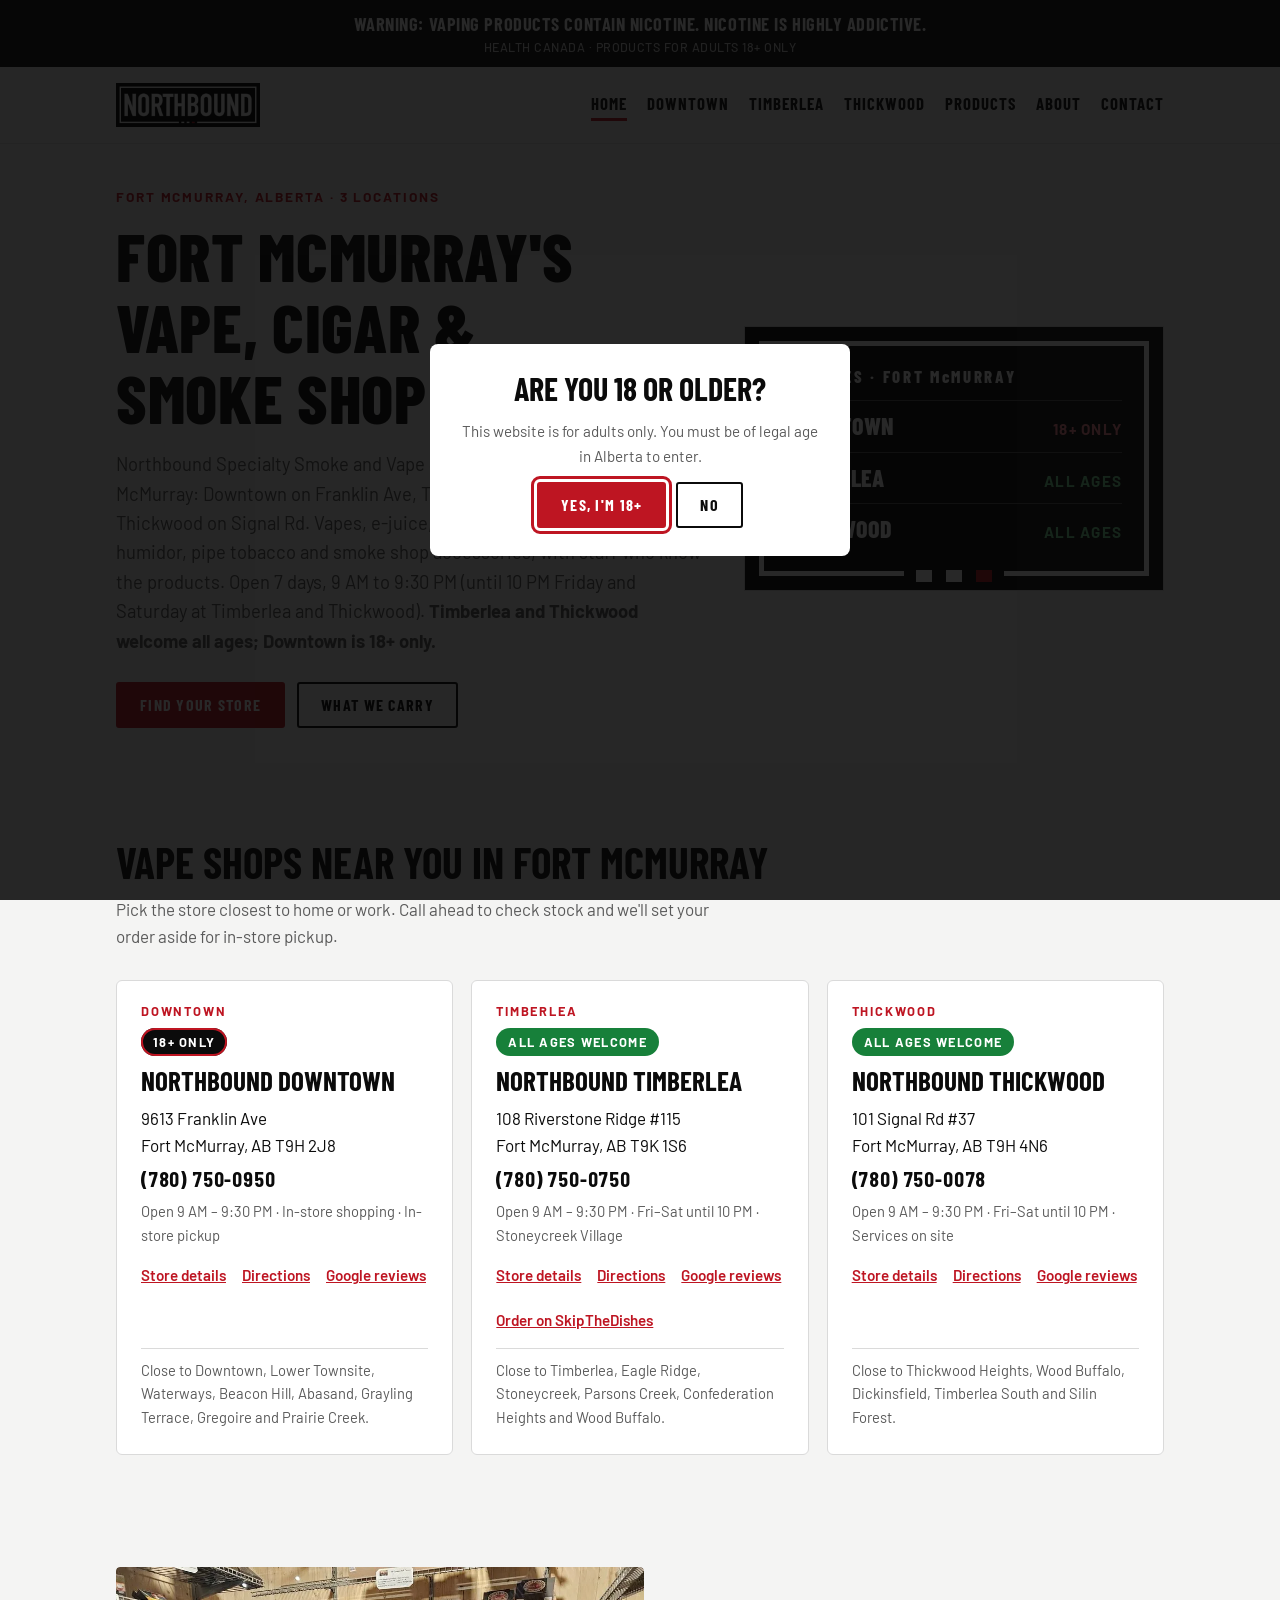
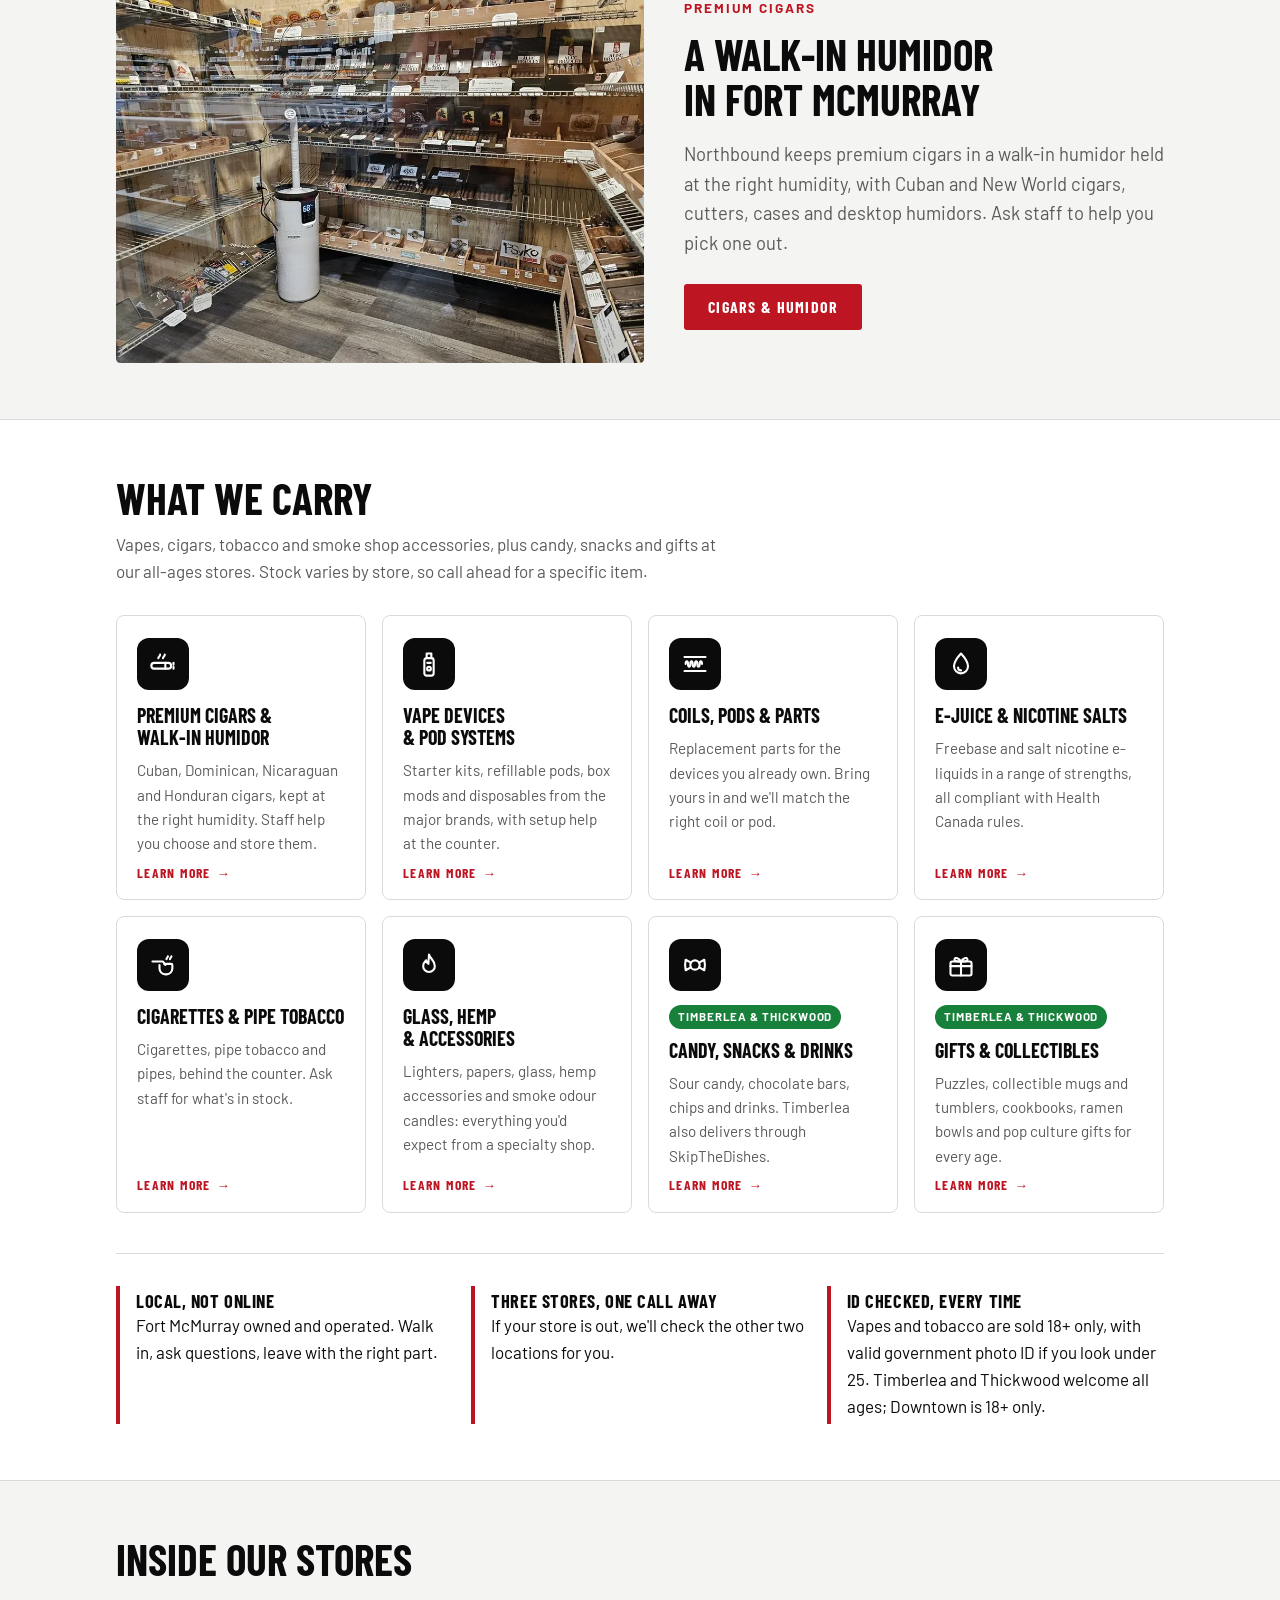
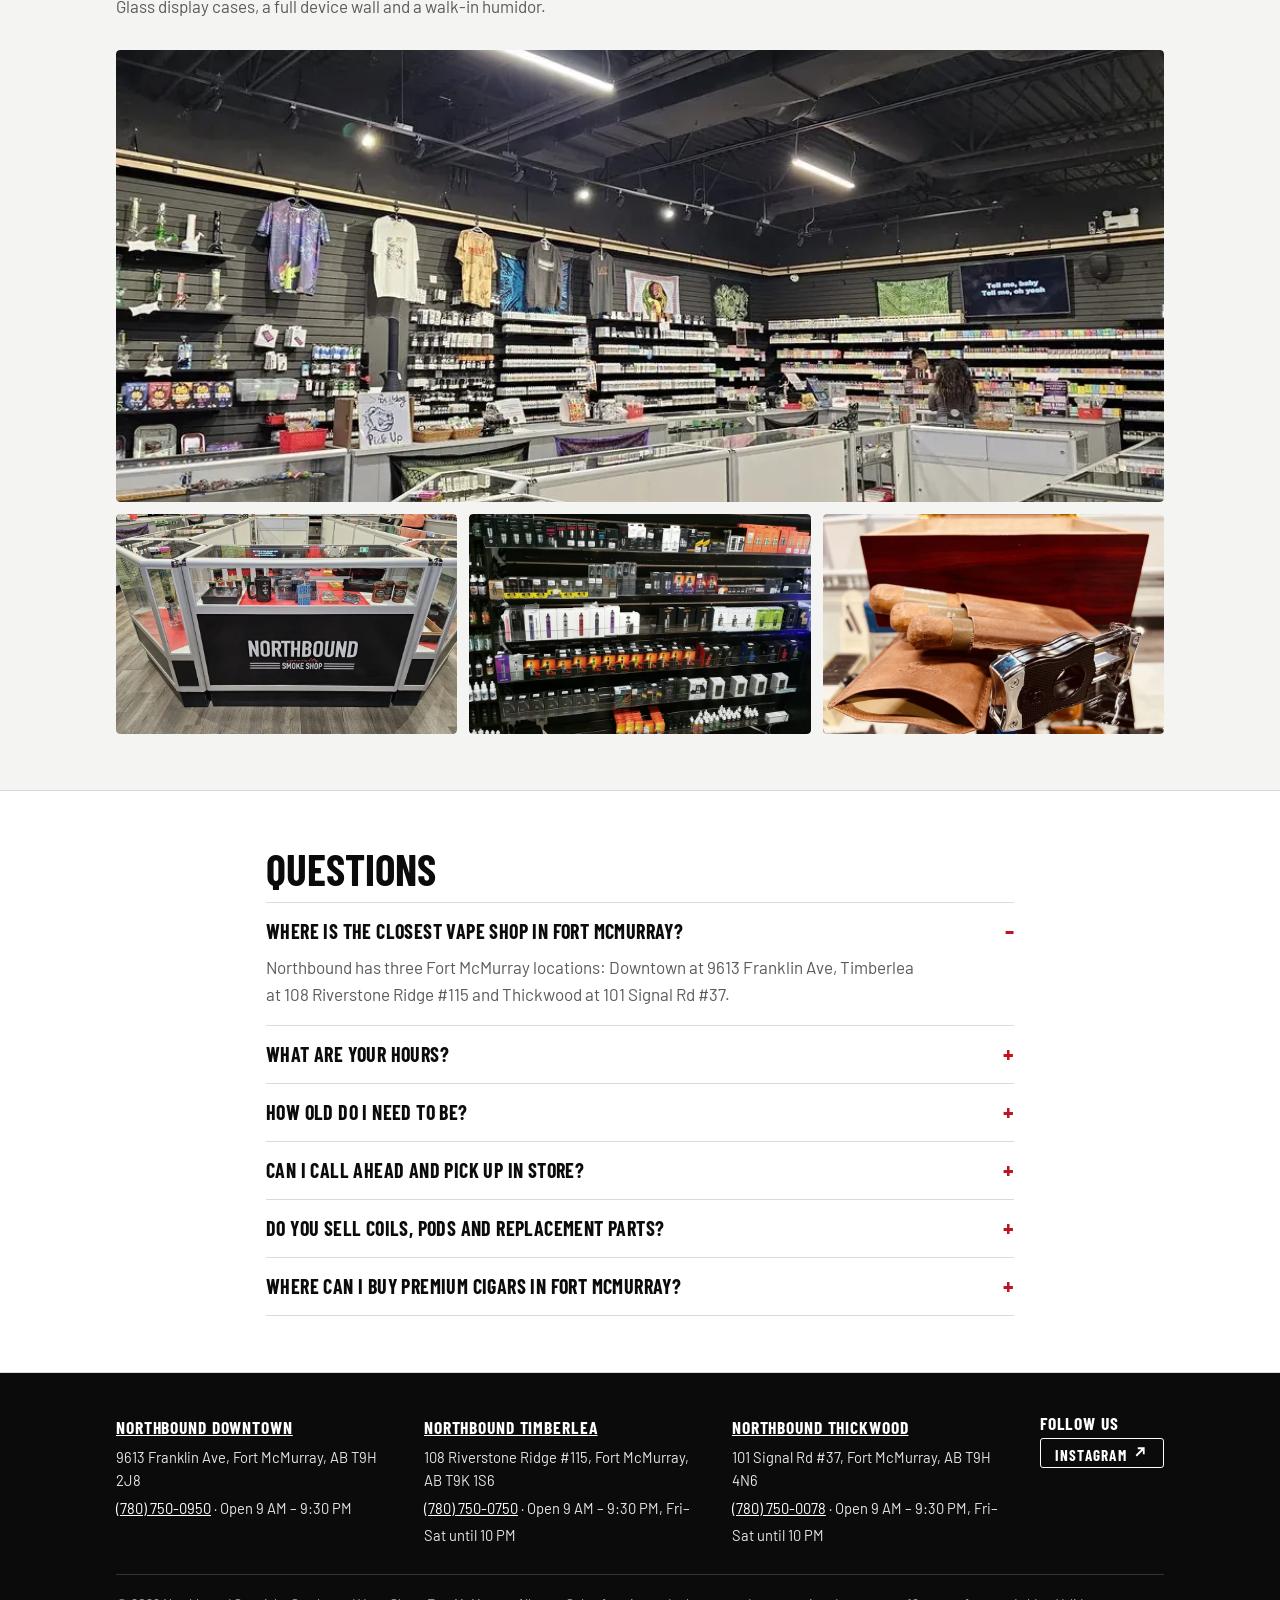
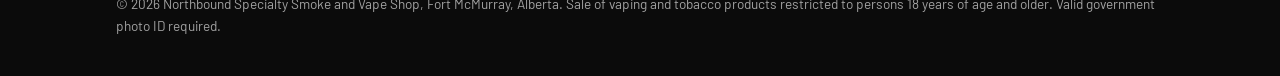
<file: index.html>
<!doctype html><html><head><meta charset=utf8><meta name=viewport content="width=device-width,initial-scale=1,viewport-fit=cover"><style>:root{color-scheme:light;box-sizing:border-box;padding-top:env(safe-area-inset-top,0px);padding-bottom:env(safe-area-inset-bottom,0px)}html{scroll-padding-top:env(safe-area-inset-top,0px)}body{margin:0;padding:0;font:14px -apple-system,BlinkMacSystemFont,sans-serif;background:#fff;color:#000}img{max-width:100%}[hidden]:not([hidden=until-found i]){display:none!important}</style></head><body>
<title>Northbound Fort McMurray</title>
<meta name="claude:viewport-fit-sides" content="cover">
<meta name="description" content="Northbound: Fort McMurray&#x27;s vape, cigar &amp; smoke shop. Vapes, e-juice, premium cigars (walk-in humidor) and accessories. Downtown, Timberlea &amp; Thickwood. Open 7 days, 9 AM–9:30 PM (Fri–Sat until 10 PM at Timberlea &amp; Thickwood). 18+.">
<link rel="canonical" href="https://northboundsmokeshop.com/">
<meta name="robots" content="index, follow, max-image-preview:large">
<meta name="geo.region" content="CA-AB">
<meta name="geo.placename" content="Fort McMurray">
<meta property="og:type" content="website">
<meta property="og:locale" content="en_CA">
<meta property="og:site_name" content="Northbound Specialty Smoke and Vape Shop">
<meta property="og:title" content="Vape &amp; Smoke Shop Fort McMurray | Northbound – 3 Locations">
<meta property="og:description" content="Northbound: Fort McMurray&#x27;s vape, cigar &amp; smoke shop. Vapes, e-juice, premium cigars (walk-in humidor) and accessories. Downtown, Timberlea &amp; Thickwood. Open 7 days, 9 AM–9:30 PM (Fri–Sat until 10 PM at Timberlea &amp; Thickwood). 18+.">
<meta property="og:url" content="https://northboundsmokeshop.com/">
<meta property="og:image" content="https://northboundsmokeshop.com/img/og-northbound.jpg">
<meta name="twitter:card" content="summary_large_image">
<link rel="icon" type="image/png" href="img/favicon.png">
<link rel="preconnect" href="https://fonts.googleapis.com">
<link rel="preconnect" href="https://fonts.gstatic.com" crossorigin>
<link rel="stylesheet" href="https://fonts.googleapis.com/css2?family=Barlow+Condensed:wght@600;700;800&family=Barlow:wght@400;500;600&display=swap">
<link rel="stylesheet" href="assets/style.css?v=4">
<script type="application/ld+json">
{
 "@context": "https://schema.org",
 "@graph": [
  {
   "@type": "Organization",
   "@id": "https://northboundsmokeshop.com/#org",
   "name": "Northbound Specialty Smoke and Vape Shop",
   "alternateName": [
    "Northbound Vape",
    "Northbound Smoke Shop",
    "Northbound Specialty Smoke Shop"
   ],
   "url": "https://northboundsmokeshop.com/",
   "logo": "https://northboundsmokeshop.com/img/logo.png",
   "sameAs": [
    "https://www.instagram.com/northboundfortmac/"
   ],
   "areaServed": {
    "@type": "City",
    "name": "Fort McMurray"
   }
  },
  {
   "@type": "Store",
   "@id": "https://northboundsmokeshop.com/vape-shop-downtown-fort-mcmurray/#store",
   "name": "Northbound Specialty Smoke and Vape Shop – Downtown",
   "parentOrganization": {
    "@id": "https://northboundsmokeshop.com/#org"
   },
   "url": "https://northboundsmokeshop.com/vape-shop-downtown-fort-mcmurray/",
   "telephone": "+17807500950",
   "address": {
    "@type": "PostalAddress",
    "streetAddress": "9613 Franklin Ave",
    "addressLocality": "Fort McMurray",
    "addressRegion": "AB",
    "addressCountry": "CA",
    "postalCode": "T9H 2J8"
   },
   "hasMap": "https://www.google.com/maps/search/?api=1&query=Northbound+Specialty+Smoke+and+Vape+Shop+9613+Franklin+Ave+Fort+McMurray+AB",
   "image": "https://northboundsmokeshop.com/img/logo.png",
   "areaServed": [
    {
     "@type": "Place",
     "name": "Downtown, Fort McMurray"
    },
    {
     "@type": "Place",
     "name": "Lower Townsite, Fort McMurray"
    },
    {
     "@type": "Place",
     "name": "Waterways, Fort McMurray"
    },
    {
     "@type": "Place",
     "name": "Beacon Hill, Fort McMurray"
    },
    {
     "@type": "Place",
     "name": "Abasand, Fort McMurray"
    },
    {
     "@type": "Place",
     "name": "Grayling Terrace, Fort McMurray"
    },
    {
     "@type": "Place",
     "name": "Gregoire, Fort McMurray"
    },
    {
     "@type": "Place",
     "name": "Prairie Creek, Fort McMurray"
    }
   ],
   "openingHoursSpecification": [
    {
     "@type": "OpeningHoursSpecification",
     "dayOfWeek": [
      "Monday",
      "Tuesday",
      "Wednesday",
      "Thursday",
      "Friday",
      "Saturday",
      "Sunday"
     ],
     "opens": "09:00",
     "closes": "21:30"
    }
   ],
   "priceRange": "$$"
  },
  {
   "@type": "Store",
   "@id": "https://northboundsmokeshop.com/vape-shop-timberlea-fort-mcmurray/#store",
   "name": "Northbound Specialty Smoke and Vape Shop – Timberlea",
   "parentOrganization": {
    "@id": "https://northboundsmokeshop.com/#org"
   },
   "url": "https://northboundsmokeshop.com/vape-shop-timberlea-fort-mcmurray/",
   "telephone": "+17807500750",
   "address": {
    "@type": "PostalAddress",
    "streetAddress": "108 Riverstone Ridge #115",
    "addressLocality": "Fort McMurray",
    "addressRegion": "AB",
    "addressCountry": "CA",
    "postalCode": "T9K 1S6"
   },
   "hasMap": "https://www.google.com/maps/search/?api=1&query=Northbound+Specialty+Smoke+and+Vape+Shop+108+Riverstone+Ridge+%23115+Fort+McMurray+AB",
   "image": "https://northboundsmokeshop.com/img/logo.png",
   "areaServed": [
    {
     "@type": "Place",
     "name": "Timberlea, Fort McMurray"
    },
    {
     "@type": "Place",
     "name": "Eagle Ridge, Fort McMurray"
    },
    {
     "@type": "Place",
     "name": "Stoneycreek, Fort McMurray"
    },
    {
     "@type": "Place",
     "name": "Parsons Creek, Fort McMurray"
    },
    {
     "@type": "Place",
     "name": "Confederation Heights, Fort McMurray"
    },
    {
     "@type": "Place",
     "name": "Wood Buffalo, Fort McMurray"
    }
   ],
   "openingHoursSpecification": [
    {
     "@type": "OpeningHoursSpecification",
     "dayOfWeek": [
      "Sunday",
      "Monday",
      "Tuesday",
      "Wednesday",
      "Thursday"
     ],
     "opens": "09:00",
     "closes": "21:30"
    },
    {
     "@type": "OpeningHoursSpecification",
     "dayOfWeek": [
      "Friday",
      "Saturday"
     ],
     "opens": "09:00",
     "closes": "22:00"
    }
   ],
   "priceRange": "$$"
  },
  {
   "@type": "Store",
   "@id": "https://northboundsmokeshop.com/vape-shop-thickwood-fort-mcmurray/#store",
   "name": "Northbound Specialty Smoke and Vape Shop – Thickwood",
   "parentOrganization": {
    "@id": "https://northboundsmokeshop.com/#org"
   },
   "url": "https://northboundsmokeshop.com/vape-shop-thickwood-fort-mcmurray/",
   "telephone": "+17807500078",
   "address": {
    "@type": "PostalAddress",
    "streetAddress": "101 Signal Rd #37",
    "addressLocality": "Fort McMurray",
    "addressRegion": "AB",
    "addressCountry": "CA",
    "postalCode": "T9H 4N6"
   },
   "hasMap": "https://www.google.com/maps/search/?api=1&query=Northbound+Specialty+Smoke+and+Vape+Shop+101+Signal+Rd+%2337+Fort+McMurray+AB",
   "image": "https://northboundsmokeshop.com/img/logo.png",
   "areaServed": [
    {
     "@type": "Place",
     "name": "Thickwood Heights, Fort McMurray"
    },
    {
     "@type": "Place",
     "name": "Wood Buffalo, Fort McMurray"
    },
    {
     "@type": "Place",
     "name": "Dickinsfield, Fort McMurray"
    },
    {
     "@type": "Place",
     "name": "Timberlea South, Fort McMurray"
    },
    {
     "@type": "Place",
     "name": "Silin Forest, Fort McMurray"
    }
   ],
   "openingHoursSpecification": [
    {
     "@type": "OpeningHoursSpecification",
     "dayOfWeek": [
      "Sunday",
      "Monday",
      "Tuesday",
      "Wednesday",
      "Thursday"
     ],
     "opens": "09:00",
     "closes": "21:30"
    },
    {
     "@type": "OpeningHoursSpecification",
     "dayOfWeek": [
      "Friday",
      "Saturday"
     ],
     "opens": "09:00",
     "closes": "22:00"
    }
   ],
   "priceRange": "$$"
  },
  {
   "@type": "FAQPage",
   "mainEntity": [
    {
     "@type": "Question",
     "name": "Where is the closest vape shop in Fort McMurray?",
     "acceptedAnswer": {
      "@type": "Answer",
      "text": "Northbound has three Fort McMurray locations: Downtown at 9613 Franklin Ave, Timberlea at 108 Riverstone Ridge #115 and Thickwood at 101 Signal Rd #37."
     }
    },
    {
     "@type": "Question",
     "name": "What are your hours?",
     "acceptedAnswer": {
      "@type": "Answer",
      "text": "All three Northbound locations are open 7 days a week, 9 AM to 9:30 PM. Timberlea and Thickwood stay open until 10 PM on Fridays and Saturdays."
     }
    },
    {
     "@type": "Question",
     "name": "How old do I need to be?",
     "acceptedAnswer": {
      "@type": "Answer",
      "text": "To buy vapes, e-liquids or tobacco, you must be 18 or older in Alberta. We check government-issued photo ID for anyone who looks under 25. Our Timberlea and Thickwood stores welcome all ages; Downtown is 18+ only."
     }
    },
    {
     "@type": "Question",
     "name": "Can I call ahead and pick up in store?",
     "acceptedAnswer": {
      "@type": "Answer",
      "text": "Yes. Call the location nearest you to check stock and we'll set your order aside."
     }
    },
    {
     "@type": "Question",
     "name": "Do you sell coils, pods and replacement parts?",
     "acceptedAnswer": {
      "@type": "Answer",
      "text": "Yes. Every location stocks coils, pods, tanks, batteries and chargers for the major device brands."
     }
    },
    {
     "@type": "Question",
     "name": "Where can I buy premium cigars in Fort McMurray?",
     "acceptedAnswer": {
      "@type": "Answer",
      "text": "Northbound has a walk-in humidor with premium Cuban and New World cigars, plus cutters, cases and desktop humidors. Call your nearest store to check what's in stock."
     }
    }
   ]
  }
 ]
}
</script>

<div class="warning" role="note"><div class="wrap">Warning: Vaping products contain nicotine. Nicotine is highly addictive.<small>Health Canada · Products for adults 18+ only</small></div></div>
<header class="top"><div class="wrap">
<a class="brand" href="index.html"><img src="img/logo.webp" width="144" height="44" alt="Northbound Specialty Smoke and Vape Shop"></a>
<nav aria-label="Main"><ul><li><a href="index.html" aria-current="page">Home</a></li><li><a href="vape-shop-downtown-fort-mcmurray/index.html">Downtown</a></li><li><a href="vape-shop-timberlea-fort-mcmurray/index.html">Timberlea</a></li><li><a href="vape-shop-thickwood-fort-mcmurray/index.html">Thickwood</a></li><li><a href="products/index.html">Products</a></li><li><a href="about/index.html">About</a></li><li><a href="contact/index.html">Contact</a></li></ul></nav>
</div></header>

<main>
<section class="hero" style="padding-block:0"><div class="wrap">
<div>
<p class="eyebrow">Fort McMurray, Alberta · 3 locations</p>
<h1>Fort McMurray's vape, cigar &amp; smoke shop</h1>
<p class="lead">Northbound Specialty Smoke and Vape Shop has three stores in Fort McMurray: Downtown on Franklin Ave, Timberlea at Riverstone Ridge and Thickwood on Signal Rd. Vapes, e-juice, premium cigars from our walk-in humidor, pipe tobacco and smoke shop accessories, with staff who know the products. Open 7 days, 9 AM to 9:30 PM (until 10 PM Friday and Saturday at Timberlea and Thickwood). <strong>Timberlea and Thickwood welcome all ages; Downtown is 18+ only.</strong></p>
<div class="cta"><a class="btn primary" href="#locations">Find your store</a><a class="btn" href="products/index.html">What we carry</a></div>
</div>
<aside class="sign" aria-label="Our three Fort McMurray locations"><div class="sign-frame">
<div class="route">3 STORES · FORT McMURRAY</div><ol><li><a href="vape-shop-downtown-fort-mcmurray/index.html">Downtown</a><span class="age-s adult">18+ only</span></li><li><a href="vape-shop-timberlea-fort-mcmurray/index.html">Timberlea</a><span class="age-s">All ages</span></li><li><a href="vape-shop-thickwood-fort-mcmurray/index.html">Thickwood</a><span class="age-s">All ages</span></li></ol>
<div class="squares" aria-hidden="true"><i></i><i></i><i></i></div></div></aside>
</div></section>

<section id="locations"><div class="wrap">
<h2>Vape shops near you in Fort McMurray</h2>
<p class="sub">Pick the store closest to home or work. Call ahead to check stock and we'll set your order aside for in-store pickup.</p>
<div class="locs"><article class="loc">
<span class="area">Downtown</span>
<span class="age adult">18+ only</span>
<h3><a href="vape-shop-downtown-fort-mcmurray/index.html">Northbound Downtown</a></h3>
<address>9613 Franklin Ave<br>Fort McMurray, AB T9H 2J8</address>
<a class="tel" href="tel:+17807500950">(780) 750-0950</a>
<span class="meta">Open 9 AM – 9:30 PM · In-store shopping · In-store pickup</span>
<div class="links"><a href="vape-shop-downtown-fort-mcmurray/index.html">Store details</a><a href="https://www.google.com/maps/search/?api=1&query=Northbound+Specialty+Smoke+and+Vape+Shop+9613+Franklin+Ave+Fort+McMurray+AB" rel="noopener" target="_blank">Directions</a><a href="https://www.google.com/maps/search/?api=1&query=Northbound+Specialty+Smoke+and+Vape+Shop+9613+Franklin+Ave+Fort+McMurray+AB" rel="noopener" target="_blank">Google reviews</a></div>
<p class="near">Close to Downtown, Lower Townsite, Waterways, Beacon Hill, Abasand, Grayling Terrace, Gregoire and Prairie Creek.</p>
</article><article class="loc">
<span class="area">Timberlea</span>
<span class="age all">All ages welcome</span>
<h3><a href="vape-shop-timberlea-fort-mcmurray/index.html">Northbound Timberlea</a></h3>
<address>108 Riverstone Ridge #115<br>Fort McMurray, AB T9K 1S6</address>
<a class="tel" href="tel:+17807500750">(780) 750-0750</a>
<span class="meta">Open 9 AM – 9:30 PM · Fri–Sat until 10 PM · Stoneycreek Village</span>
<div class="links"><a href="vape-shop-timberlea-fort-mcmurray/index.html">Store details</a><a href="https://www.google.com/maps/search/?api=1&query=Northbound+Specialty+Smoke+and+Vape+Shop+108+Riverstone+Ridge+%23115+Fort+McMurray+AB" rel="noopener" target="_blank">Directions</a><a href="https://www.google.com/maps/search/?api=1&query=Northbound+Specialty+Smoke+and+Vape+Shop+108+Riverstone+Ridge+%23115+Fort+McMurray+AB" rel="noopener" target="_blank">Google reviews</a><a href="https://www.skipthedishes.com/northbound-specialty-shop" rel="noopener" target="_blank">Order on SkipTheDishes</a></div>
<p class="near">Close to Timberlea, Eagle Ridge, Stoneycreek, Parsons Creek, Confederation Heights and Wood Buffalo.</p>
</article><article class="loc">
<span class="area">Thickwood</span>
<span class="age all">All ages welcome</span>
<h3><a href="vape-shop-thickwood-fort-mcmurray/index.html">Northbound Thickwood</a></h3>
<address>101 Signal Rd #37<br>Fort McMurray, AB T9H 4N6</address>
<a class="tel" href="tel:+17807500078">(780) 750-0078</a>
<span class="meta">Open 9 AM – 9:30 PM · Fri–Sat until 10 PM · Services on site</span>
<div class="links"><a href="vape-shop-thickwood-fort-mcmurray/index.html">Store details</a><a href="https://www.google.com/maps/search/?api=1&query=Northbound+Specialty+Smoke+and+Vape+Shop+101+Signal+Rd+%2337+Fort+McMurray+AB" rel="noopener" target="_blank">Directions</a><a href="https://www.google.com/maps/search/?api=1&query=Northbound+Specialty+Smoke+and+Vape+Shop+101+Signal+Rd+%2337+Fort+McMurray+AB" rel="noopener" target="_blank">Google reviews</a></div>
<p class="near">Close to Thickwood Heights, Wood Buffalo, Dickinsfield, Timberlea South and Silin Forest.</p>
</article></div>
</div></section>

<section class="feature"><div class="wrap">
<div class="feature-img"><img src="img/walk-in-humidor-fort-mcmurray.webp" width="1000" height="750" alt="Walk-in cigar humidor with premium cigar boxes at Northbound in Fort McMurray" loading="lazy" decoding="async"></div>
<div class="feature-text">
<p class="eyebrow">Premium cigars</p>
<h2>A walk-in humidor in Fort McMurray</h2>
<p class="lead">Northbound keeps premium cigars in a walk-in humidor held at the right humidity, with Cuban and New World cigars, cutters, cases and desktop humidors. Ask staff to help you pick one out.</p>
<div class="cta"><a class="btn primary" href="products/index.html#cigars">Cigars &amp; humidor</a></div>
</div>
</div></section>

<section class="alt"><div class="wrap">
<h2>What we carry</h2>
<p class="sub">Vapes, cigars, tobacco and smoke shop accessories, plus candy, snacks and gifts at our all-ages stores. Stock varies by store, so call ahead for a specific item.</p>
<div class="cats"><a class="cat" href="products/index.html#cigars"><span class="cat-top"><span class="cat-ico"><svg viewBox="0 0 24 24" aria-hidden="true" fill="none" stroke="currentColor" stroke-width="1.8" stroke-linecap="round" stroke-linejoin="round"><rect x="2" y="11" width="17" height="5" rx="2.5"/><path d="M14 11v5"/><path d="M21 16v-1.5M21 12.5V11"/><path d="M8 7c0-1.5 1.5-1.5 1.5-3M12 7c0-1.5 1.5-1.5 1.5-3"/></svg></span></span><h3>Premium cigars &amp; walk-in humidor</h3><p>Cuban, Dominican, Nicaraguan and Honduran cigars, kept at the right humidity. Staff help you choose and store them.</p><span class="cat-more">Learn more <span aria-hidden="true">→</span></span></a><a class="cat" href="products/index.html#devices"><span class="cat-top"><span class="cat-ico"><svg viewBox="0 0 24 24" aria-hidden="true" fill="none" stroke="currentColor" stroke-width="1.8" stroke-linecap="round" stroke-linejoin="round"><rect x="8" y="7" width="8" height="15" rx="2"/><path d="M10 7V3h4v4"/><circle cx="12" cy="16" r="1.6"/><path d="M10.5 11h3"/></svg></span></span><h3>Vape devices &amp; pod systems</h3><p>Starter kits, refillable pods, box mods and disposables from the major brands, with setup help at the counter.</p><span class="cat-more">Learn more <span aria-hidden="true">→</span></span></a><a class="cat" href="products/index.html#parts"><span class="cat-top"><span class="cat-ico"><svg viewBox="0 0 24 24" aria-hidden="true" fill="none" stroke="currentColor" stroke-width="1.8" stroke-linecap="round" stroke-linejoin="round"><path d="M4 12c0-3 2-3 2 0s2 3 2 0 2-3 2 0 2 3 2 0 2-3 2 0 2 3 2 0 2-3 2 0"/><path d="M3 18h18M3 6h18"/></svg></span></span><h3>Coils, pods &amp; parts</h3><p>Replacement parts for the devices you already own. Bring yours in and we'll match the right coil or pod.</p><span class="cat-more">Learn more <span aria-hidden="true">→</span></span></a><a class="cat" href="products/index.html#e-liquids"><span class="cat-top"><span class="cat-ico"><svg viewBox="0 0 24 24" aria-hidden="true" fill="none" stroke="currentColor" stroke-width="1.8" stroke-linecap="round" stroke-linejoin="round"><path d="M12 3s6 6.5 6 11a6 6 0 0 1-12 0c0-4.5 6-11 6-11z"/><path d="M9.5 15a2.5 2.5 0 0 0 2.5 2.5"/></svg></span></span><h3>E-juice &amp; nicotine salts</h3><p>Freebase and salt nicotine e-liquids in a range of strengths, all compliant with Health Canada rules.</p><span class="cat-more">Learn more <span aria-hidden="true">→</span></span></a><a class="cat" href="products/index.html#tobacco"><span class="cat-top"><span class="cat-ico"><svg viewBox="0 0 24 24" aria-hidden="true" fill="none" stroke="currentColor" stroke-width="1.8" stroke-linecap="round" stroke-linejoin="round"><path d="M3 9h9l2 3"/><path d="M13 11h6a1 1 0 0 1 1 1v3a5 5 0 0 1-5 5h-1a5 5 0 0 1-5-5v-3"/><path d="M15 7c0-1.2 1.2-1.2 1.2-2.4M18 7c0-1.2 1.2-1.2 1.2-2.4"/></svg></span></span><h3>Cigarettes &amp; pipe tobacco</h3><p>Cigarettes, pipe tobacco and pipes, behind the counter. Ask staff for what's in stock.</p><span class="cat-more">Learn more <span aria-hidden="true">→</span></span></a><a class="cat" href="products/index.html#accessories"><span class="cat-top"><span class="cat-ico"><svg viewBox="0 0 24 24" aria-hidden="true" fill="none" stroke="currentColor" stroke-width="1.8" stroke-linecap="round" stroke-linejoin="round"><path d="M12 3c1 3.5 5 5 5 10a5 5 0 0 1-10 0c0-2.5 1.5-4 2.5-5 .3 1.6 1 2.5 2 3 0-3 .5-5.5.5-8z"/></svg></span></span><h3>Glass, hemp &amp; accessories</h3><p>Lighters, papers, glass, hemp accessories and smoke odour candles: everything you'd expect from a specialty shop.</p><span class="cat-more">Learn more <span aria-hidden="true">→</span></span></a><a class="cat" href="vape-shop-thickwood-fort-mcmurray/index.html"><span class="cat-top"><span class="cat-ico"><svg viewBox="0 0 24 24" aria-hidden="true" fill="none" stroke="currentColor" stroke-width="1.8" stroke-linecap="round" stroke-linejoin="round"><circle cx="12" cy="12" r="4"/><path d="M8.5 10 4 7.5 3.5 12 4 16.5l4.5-2.5M15.5 10 20 7.5l.5 4.5-.5 4.5-4.5-2.5"/></svg></span></span><span class="cat-tag">Timberlea &amp; Thickwood</span><h3>Candy, snacks &amp; drinks</h3><p>Sour candy, chocolate bars, chips and drinks. Timberlea also delivers through SkipTheDishes.</p><span class="cat-more">Learn more <span aria-hidden="true">→</span></span></a><a class="cat" href="vape-shop-thickwood-fort-mcmurray/index.html"><span class="cat-top"><span class="cat-ico"><svg viewBox="0 0 24 24" aria-hidden="true" fill="none" stroke="currentColor" stroke-width="1.8" stroke-linecap="round" stroke-linejoin="round"><rect x="3" y="9" width="18" height="12" rx="1.5"/><path d="M3 13h18M12 9v12"/><path d="M12 9c-1.5-3-5-4-5.5-2S9 9 12 9zm0 0c1.5-3 5-4 5.5-2S15 9 12 9z"/></svg></span></span><span class="cat-tag">Timberlea &amp; Thickwood</span><h3>Gifts &amp; collectibles</h3><p>Puzzles, collectible mugs and tumblers, cookbooks, ramen bowls and pop culture gifts for every age.</p><span class="cat-more">Learn more <span aria-hidden="true">→</span></span></a></div>
<div class="why">
<div><strong>Local, not online</strong>Fort McMurray owned and operated. Walk in, ask questions, leave with the right part.</div>
<div><strong>Three stores, one call away</strong>If your store is out, we'll check the other two locations for you.</div>
<div><strong>ID checked, every time</strong>Vapes and tobacco are sold 18+ only, with valid government photo ID if you look under 25. Timberlea and Thickwood welcome all ages; Downtown is 18+ only.</div>
</div>
</div></section>

<section><div class="wrap">
<h2>Inside our stores</h2>
<p class="sub">Glass display cases, a full device wall and a walk-in humidor.</p>
<div class="gallery">
<figure class="g-wide"><img src="img/northbound-smoke-shop-interior.webp" width="1000" height="750" alt="Inside a Northbound smoke shop in Fort McMurray: glass display cases, accessories wall and stocked shelves" loading="lazy" decoding="async"></figure>
<figure><img src="img/northbound-smoke-shop-display.webp" width="1000" height="750" alt="Northbound Specialty Smoke Shop branded glass display counter" loading="lazy" decoding="async"></figure>
<figure><img src="img/vape-devices-pod-systems-wall.webp" width="1000" height="562" alt="Wall of vape devices and pod systems from major brands" loading="lazy" decoding="async"></figure>
<figure><img src="img/cigar-cutter-and-case.webp" width="1000" height="750" alt="Leather cigar case and cigar cutter sold at Northbound" loading="lazy" decoding="async"></figure>
</div>
</div></section>

<section class="alt"><div class="wrap faq">
<h2>Questions</h2><details open><summary>Where is the closest vape shop in Fort McMurray?</summary><p>Northbound has three Fort McMurray locations: Downtown at 9613 Franklin Ave, Timberlea at 108 Riverstone Ridge #115 and Thickwood at 101 Signal Rd #37.</p></details><details><summary>What are your hours?</summary><p>All three Northbound locations are open 7 days a week, 9 AM to 9:30 PM. Timberlea and Thickwood stay open until 10 PM on Fridays and Saturdays.</p></details><details><summary>How old do I need to be?</summary><p>To buy vapes, e-liquids or tobacco, you must be 18 or older in Alberta. We check government-issued photo ID for anyone who looks under 25. Our Timberlea and Thickwood stores welcome all ages; Downtown is 18+ only.</p></details><details><summary>Can I call ahead and pick up in store?</summary><p>Yes. Call the location nearest you to check stock and we&#x27;ll set your order aside.</p></details><details><summary>Do you sell coils, pods and replacement parts?</summary><p>Yes. Every location stocks coils, pods, tanks, batteries and chargers for the major device brands.</p></details><details><summary>Where can I buy premium cigars in Fort McMurray?</summary><p>Northbound has a walk-in humidor with premium Cuban and New World cigars, plus cutters, cases and desktop humidors. Call your nearest store to check what&#x27;s in stock.</p></details>
</div></section>
</main>
<footer><div class="wrap">
<div class="cols"><div><strong><a href="vape-shop-downtown-fort-mcmurray/index.html">Northbound Downtown</a></strong>9613 Franklin Ave, Fort McMurray, AB T9H 2J8<br><a href="tel:+17807500950">(780) 750-0950</a> · Open 9 AM – 9:30 PM</div><div><strong><a href="vape-shop-timberlea-fort-mcmurray/index.html">Northbound Timberlea</a></strong>108 Riverstone Ridge #115, Fort McMurray, AB T9K 1S6<br><a href="tel:+17807500750">(780) 750-0750</a> · Open 9 AM – 9:30 PM, Fri–Sat until 10 PM</div><div><strong><a href="vape-shop-thickwood-fort-mcmurray/index.html">Northbound Thickwood</a></strong>101 Signal Rd #37, Fort McMurray, AB T9H 4N6<br><a href="tel:+17807500078">(780) 750-0078</a> · Open 9 AM – 9:30 PM, Fri–Sat until 10 PM</div><div><strong>Follow us</strong><div class="social"><a href="https://www.instagram.com/northboundfortmac/" rel="noopener me" target="_blank">Instagram <svg viewBox="0 0 24 24" aria-hidden="true"><path d="M7 17 17 7M9 7h8v8" fill="none" stroke="currentColor" stroke-width="2.4"/></svg></a></div></div></div>
<p class="legal">© 2026 Northbound Specialty Smoke and Vape Shop, Fort McMurray, Alberta. Sale of vaping and tobacco products restricted to persons 18 years of age and older. Valid government photo ID required.</p>
</div></footer>
<div class="gate" id="gate" hidden><div class="gate-box" role="dialog" aria-modal="true" aria-labelledby="gate-title">
<h2 id="gate-title">Are you 18 or older?</h2>
<p>This website is for adults only. You must be of legal age in Alberta to enter.</p>
<div class="row"><button class="yes" id="gate-yes" type="button">Yes, I'm 18+</button><button id="gate-no" type="button">No</button></div>
<p id="gate-msg" hidden>Sorry, you must be 18 or older to view this site.</p>
</div></div>

<script src="assets/site.js?v=4"></script>

</body></html>
</file>
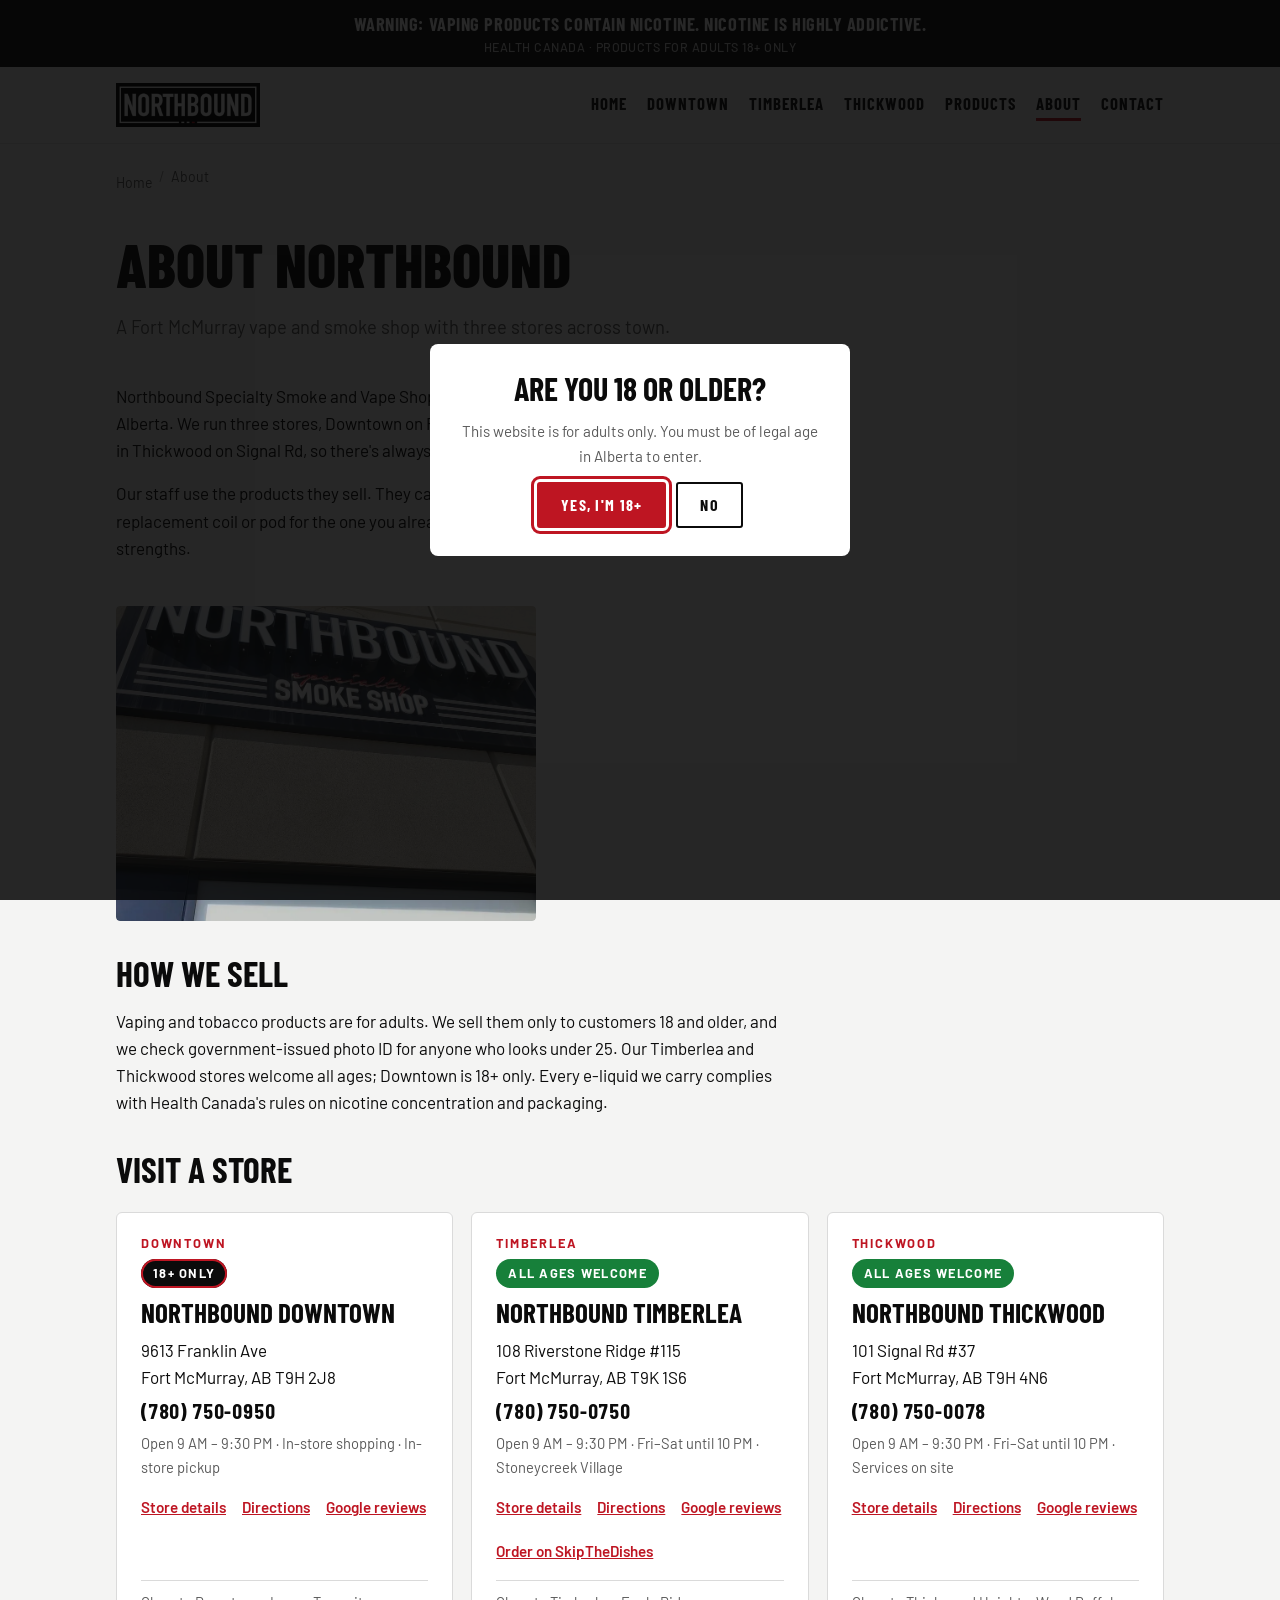
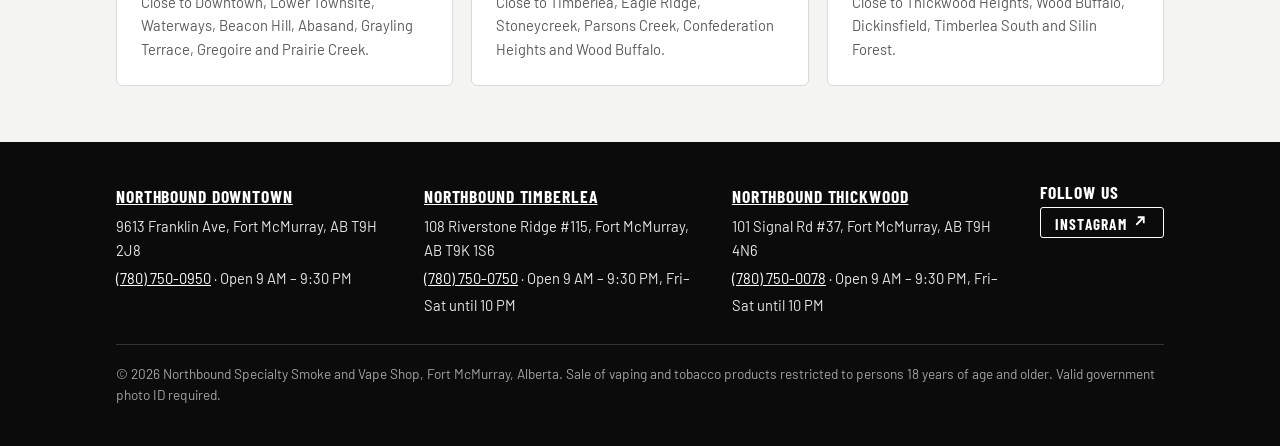
<file: about/index.html>
<!doctype html>
<html lang="en-CA">
<head>
<meta charset="utf-8">
<meta name="viewport" content="width=device-width, initial-scale=1, viewport-fit=cover">
<title>About Northbound | Fort McMurray Vape &amp; Smoke Shop</title>
<meta name="claude:viewport-fit-sides" content="cover">
<meta name="description" content="Northbound Specialty Smoke and Vape Shop is locally owned in Fort McMurray, Alberta, with stores Downtown, in Timberlea and in Thickwood.">
<link rel="canonical" href="https://northboundsmokeshop.com/about/">
<meta name="robots" content="index, follow, max-image-preview:large">
<meta name="geo.region" content="CA-AB">
<meta name="geo.placename" content="Fort McMurray">
<meta property="og:type" content="website">
<meta property="og:locale" content="en_CA">
<meta property="og:site_name" content="Northbound Specialty Smoke and Vape Shop">
<meta property="og:title" content="About Northbound | Fort McMurray Vape &amp; Smoke Shop">
<meta property="og:description" content="Northbound Specialty Smoke and Vape Shop is locally owned in Fort McMurray, Alberta, with stores Downtown, in Timberlea and in Thickwood.">
<meta property="og:url" content="https://northboundsmokeshop.com/about/">
<meta property="og:image" content="https://northboundsmokeshop.com/img/og-northbound.jpg">
<meta name="twitter:card" content="summary_large_image">
<link rel="icon" type="image/png" href="../img/favicon.png">
<link rel="preconnect" href="https://fonts.googleapis.com">
<link rel="preconnect" href="https://fonts.gstatic.com" crossorigin>
<link rel="stylesheet" href="https://fonts.googleapis.com/css2?family=Barlow+Condensed:wght@600;700;800&family=Barlow:wght@400;500;600&display=swap">
<link rel="stylesheet" href="../assets/style.css?v=4">
<script type="application/ld+json">
{
 "@context": "https://schema.org",
 "@graph": [
  {
   "@type": "Organization",
   "@id": "https://northboundsmokeshop.com/#org",
   "name": "Northbound Specialty Smoke and Vape Shop",
   "alternateName": [
    "Northbound Vape",
    "Northbound Smoke Shop",
    "Northbound Specialty Smoke Shop"
   ],
   "url": "https://northboundsmokeshop.com/",
   "logo": "https://northboundsmokeshop.com/img/logo.png",
   "sameAs": [
    "https://www.instagram.com/northboundfortmac/"
   ],
   "areaServed": {
    "@type": "City",
    "name": "Fort McMurray"
   }
  },
  {
   "@type": "BreadcrumbList",
   "itemListElement": [
    {
     "@type": "ListItem",
     "position": 1,
     "name": "Home",
     "item": "https://northboundsmokeshop.com/"
    },
    {
     "@type": "ListItem",
     "position": 2,
     "name": "About",
     "item": "https://northboundsmokeshop.com/about/"
    }
   ]
  }
 ]
}
</script>
</head>
<body>
<div class="warning" role="note"><div class="wrap">Warning: Vaping products contain nicotine. Nicotine is highly addictive.<small>Health Canada · Products for adults 18+ only</small></div></div>
<header class="top"><div class="wrap">
<a class="brand" href="../index.html"><img src="../img/logo.webp" width="144" height="44" alt="Northbound Specialty Smoke and Vape Shop"></a>
<nav aria-label="Main"><ul><li><a href="../index.html">Home</a></li><li><a href="../vape-shop-downtown-fort-mcmurray/index.html">Downtown</a></li><li><a href="../vape-shop-timberlea-fort-mcmurray/index.html">Timberlea</a></li><li><a href="../vape-shop-thickwood-fort-mcmurray/index.html">Thickwood</a></li><li><a href="../products/index.html">Products</a></li><li><a href="../about/index.html" aria-current="page">About</a></li><li><a href="../contact/index.html">Contact</a></li></ul></nav>
</div></header>
<nav class="crumbs wrap" aria-label="Breadcrumb"><ol><li><a href="../index.html">Home</a></li><li aria-current="page">About</li></ol></nav>
<main>
<section class="page-head" style="padding-block:0"><div class="wrap">
<h1>About Northbound</h1>
<p class="lead">A Fort McMurray vape and smoke shop with three stores across town.</p>
</div></section>
<section style="padding-top:0"><div class="wrap"><div class="prose">
<!-- TODO: add your story: founding year, who runs the stores, what makes you different -->
<p>Northbound Specialty Smoke and Vape Shop is locally owned and operated in Fort McMurray, Alberta. We run three stores, Downtown on Franklin Ave, in Timberlea at Riverstone Ridge and in Thickwood on Signal Rd, so there's always one close to home or work.</p>
<p>Our staff use the products they sell. They can help you pick a first device, find the right replacement coil or pod for the one you already have, and answer questions about nicotine strengths.</p>
<figure class="storefront" style="max-width:420px"><img src="../img/northbound-specialty-smoke-shop-sign.webp" width="1000" height="1333" alt="Northbound Specialty Smoke Shop illuminated sign on a Fort McMurray building" loading="lazy" decoding="async"></figure>
<h2>How we sell</h2>
<p>Vaping and tobacco products are for adults. We sell them only to customers 18 and older, and we check government-issued photo ID for anyone who looks under 25. Our Timberlea and Thickwood stores welcome all ages; Downtown is 18+ only. Every e-liquid we carry complies with Health Canada's rules on nicotine concentration and packaging.</p>
<h2>Visit a store</h2>
</div>
<div class="locs" style="margin-top:24px"><article class="loc">
<span class="area">Downtown</span>
<span class="age adult">18+ only</span>
<h3><a href="../vape-shop-downtown-fort-mcmurray/index.html">Northbound Downtown</a></h3>
<address>9613 Franklin Ave<br>Fort McMurray, AB T9H 2J8</address>
<a class="tel" href="tel:+17807500950">(780) 750-0950</a>
<span class="meta">Open 9 AM – 9:30 PM · In-store shopping · In-store pickup</span>
<div class="links"><a href="../vape-shop-downtown-fort-mcmurray/index.html">Store details</a><a href="https://www.google.com/maps/search/?api=1&query=Northbound+Specialty+Smoke+and+Vape+Shop+9613+Franklin+Ave+Fort+McMurray+AB" rel="noopener" target="_blank">Directions</a><a href="https://www.google.com/maps/search/?api=1&query=Northbound+Specialty+Smoke+and+Vape+Shop+9613+Franklin+Ave+Fort+McMurray+AB" rel="noopener" target="_blank">Google reviews</a></div>
<p class="near">Close to Downtown, Lower Townsite, Waterways, Beacon Hill, Abasand, Grayling Terrace, Gregoire and Prairie Creek.</p>
</article><article class="loc">
<span class="area">Timberlea</span>
<span class="age all">All ages welcome</span>
<h3><a href="../vape-shop-timberlea-fort-mcmurray/index.html">Northbound Timberlea</a></h3>
<address>108 Riverstone Ridge #115<br>Fort McMurray, AB T9K 1S6</address>
<a class="tel" href="tel:+17807500750">(780) 750-0750</a>
<span class="meta">Open 9 AM – 9:30 PM · Fri–Sat until 10 PM · Stoneycreek Village</span>
<div class="links"><a href="../vape-shop-timberlea-fort-mcmurray/index.html">Store details</a><a href="https://www.google.com/maps/search/?api=1&query=Northbound+Specialty+Smoke+and+Vape+Shop+108+Riverstone+Ridge+%23115+Fort+McMurray+AB" rel="noopener" target="_blank">Directions</a><a href="https://www.google.com/maps/search/?api=1&query=Northbound+Specialty+Smoke+and+Vape+Shop+108+Riverstone+Ridge+%23115+Fort+McMurray+AB" rel="noopener" target="_blank">Google reviews</a><a href="https://www.skipthedishes.com/northbound-specialty-shop" rel="noopener" target="_blank">Order on SkipTheDishes</a></div>
<p class="near">Close to Timberlea, Eagle Ridge, Stoneycreek, Parsons Creek, Confederation Heights and Wood Buffalo.</p>
</article><article class="loc">
<span class="area">Thickwood</span>
<span class="age all">All ages welcome</span>
<h3><a href="../vape-shop-thickwood-fort-mcmurray/index.html">Northbound Thickwood</a></h3>
<address>101 Signal Rd #37<br>Fort McMurray, AB T9H 4N6</address>
<a class="tel" href="tel:+17807500078">(780) 750-0078</a>
<span class="meta">Open 9 AM – 9:30 PM · Fri–Sat until 10 PM · Services on site</span>
<div class="links"><a href="../vape-shop-thickwood-fort-mcmurray/index.html">Store details</a><a href="https://www.google.com/maps/search/?api=1&query=Northbound+Specialty+Smoke+and+Vape+Shop+101+Signal+Rd+%2337+Fort+McMurray+AB" rel="noopener" target="_blank">Directions</a><a href="https://www.google.com/maps/search/?api=1&query=Northbound+Specialty+Smoke+and+Vape+Shop+101+Signal+Rd+%2337+Fort+McMurray+AB" rel="noopener" target="_blank">Google reviews</a></div>
<p class="near">Close to Thickwood Heights, Wood Buffalo, Dickinsfield, Timberlea South and Silin Forest.</p>
</article></div>
</div></section>
</main>
<footer><div class="wrap">
<div class="cols"><div><strong><a href="../vape-shop-downtown-fort-mcmurray/index.html">Northbound Downtown</a></strong>9613 Franklin Ave, Fort McMurray, AB T9H 2J8<br><a href="tel:+17807500950">(780) 750-0950</a> · Open 9 AM – 9:30 PM</div><div><strong><a href="../vape-shop-timberlea-fort-mcmurray/index.html">Northbound Timberlea</a></strong>108 Riverstone Ridge #115, Fort McMurray, AB T9K 1S6<br><a href="tel:+17807500750">(780) 750-0750</a> · Open 9 AM – 9:30 PM, Fri–Sat until 10 PM</div><div><strong><a href="../vape-shop-thickwood-fort-mcmurray/index.html">Northbound Thickwood</a></strong>101 Signal Rd #37, Fort McMurray, AB T9H 4N6<br><a href="tel:+17807500078">(780) 750-0078</a> · Open 9 AM – 9:30 PM, Fri–Sat until 10 PM</div><div><strong>Follow us</strong><div class="social"><a href="https://www.instagram.com/northboundfortmac/" rel="noopener me" target="_blank">Instagram <svg viewBox="0 0 24 24" aria-hidden="true"><path d="M7 17 17 7M9 7h8v8" fill="none" stroke="currentColor" stroke-width="2.4"/></svg></a></div></div></div>
<p class="legal">© 2026 Northbound Specialty Smoke and Vape Shop, Fort McMurray, Alberta. Sale of vaping and tobacco products restricted to persons 18 years of age and older. Valid government photo ID required.</p>
</div></footer>
<div class="gate" id="gate" hidden><div class="gate-box" role="dialog" aria-modal="true" aria-labelledby="gate-title">
<h2 id="gate-title">Are you 18 or older?</h2>
<p>This website is for adults only. You must be of legal age in Alberta to enter.</p>
<div class="row"><button class="yes" id="gate-yes" type="button">Yes, I'm 18+</button><button id="gate-no" type="button">No</button></div>
<p id="gate-msg" hidden>Sorry, you must be 18 or older to view this site.</p>
</div></div>

<script src="../assets/site.js?v=4"></script>
</body>
</html>
</file>
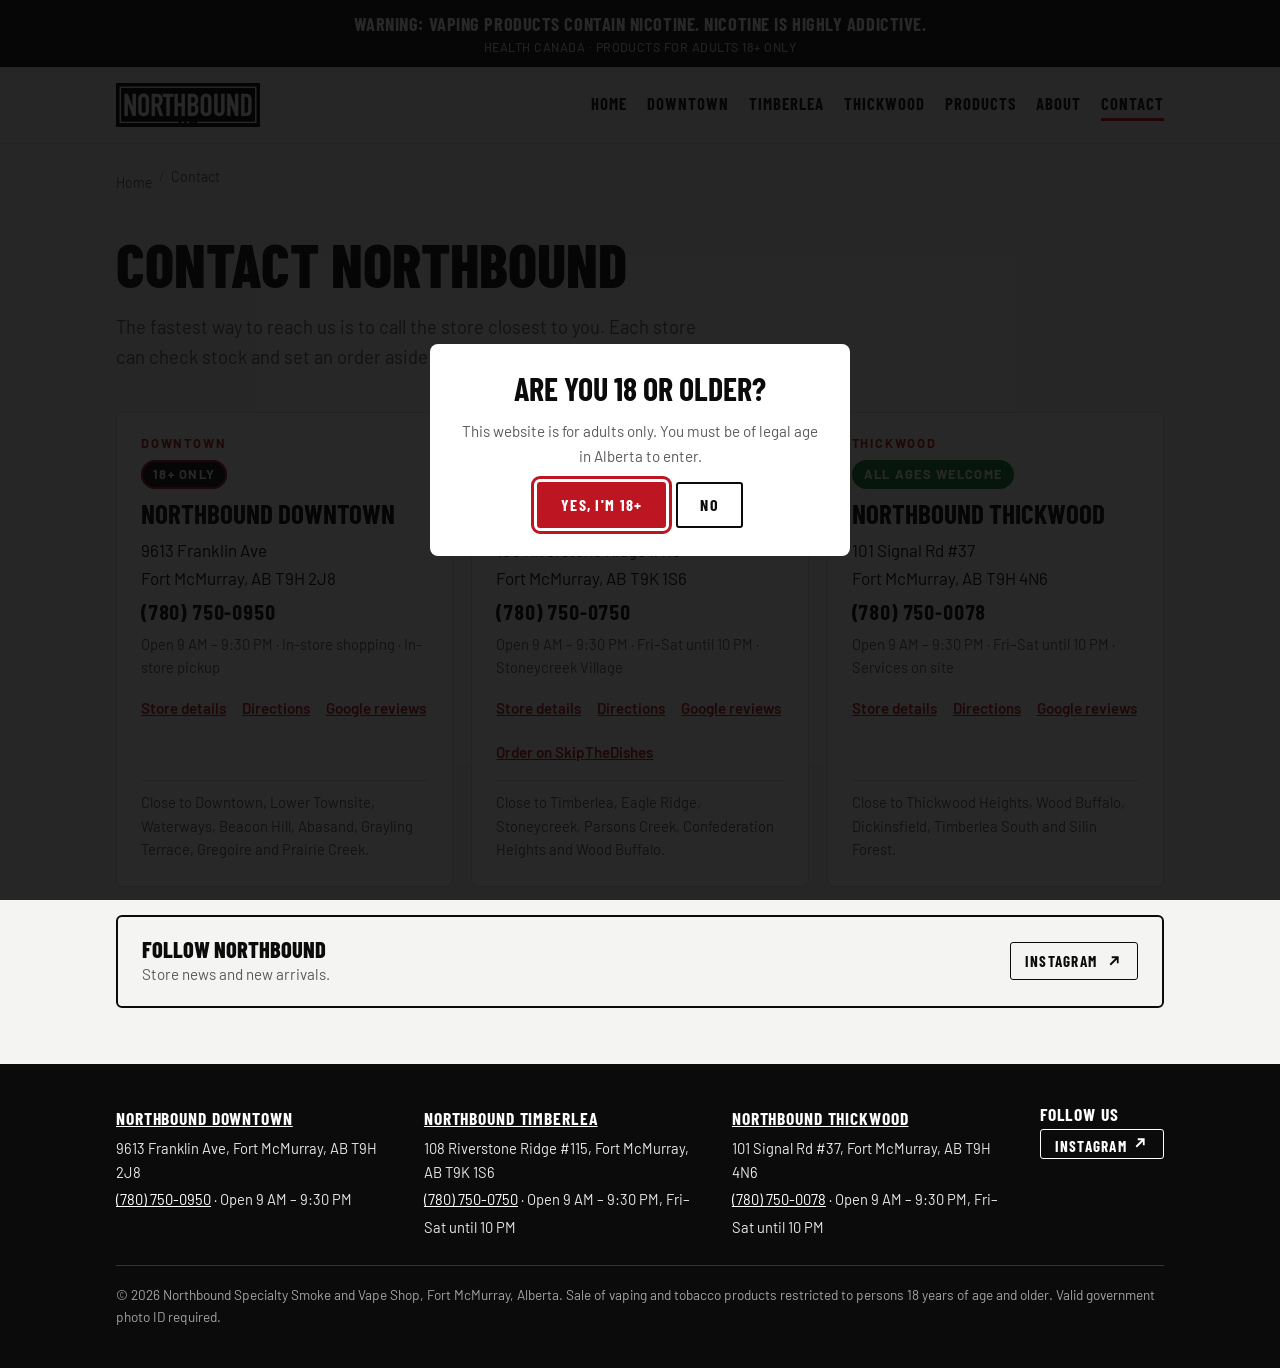
<file: contact/index.html>
<!doctype html>
<html lang="en-CA">
<head>
<meta charset="utf-8">
<meta name="viewport" content="width=device-width, initial-scale=1, viewport-fit=cover">
<title>Contact Northbound | Vape Shop Fort McMurray Phone Numbers</title>
<meta name="claude:viewport-fit-sides" content="cover">
<meta name="description" content="Call Northbound Downtown (780) 750-0950, Timberlea (780) 750-0750 or Thickwood (780) 750-0078. Open 7 days, 9 AM–9:30 PM (Fri–Sat until 10 PM at Timberlea and Thickwood) in Fort McMurray.">
<link rel="canonical" href="https://northboundsmokeshop.com/contact/">
<meta name="robots" content="index, follow, max-image-preview:large">
<meta name="geo.region" content="CA-AB">
<meta name="geo.placename" content="Fort McMurray">
<meta property="og:type" content="website">
<meta property="og:locale" content="en_CA">
<meta property="og:site_name" content="Northbound Specialty Smoke and Vape Shop">
<meta property="og:title" content="Contact Northbound | Vape Shop Fort McMurray Phone Numbers">
<meta property="og:description" content="Call Northbound Downtown (780) 750-0950, Timberlea (780) 750-0750 or Thickwood (780) 750-0078. Open 7 days, 9 AM–9:30 PM (Fri–Sat until 10 PM at Timberlea and Thickwood) in Fort McMurray.">
<meta property="og:url" content="https://northboundsmokeshop.com/contact/">
<meta property="og:image" content="https://northboundsmokeshop.com/img/og-northbound.jpg">
<meta name="twitter:card" content="summary_large_image">
<link rel="icon" type="image/png" href="../img/favicon.png">
<link rel="preconnect" href="https://fonts.googleapis.com">
<link rel="preconnect" href="https://fonts.gstatic.com" crossorigin>
<link rel="stylesheet" href="https://fonts.googleapis.com/css2?family=Barlow+Condensed:wght@600;700;800&family=Barlow:wght@400;500;600&display=swap">
<link rel="stylesheet" href="../assets/style.css?v=4">
<script type="application/ld+json">
{
 "@context": "https://schema.org",
 "@graph": [
  {
   "@type": "Organization",
   "@id": "https://northboundsmokeshop.com/#org",
   "name": "Northbound Specialty Smoke and Vape Shop",
   "alternateName": [
    "Northbound Vape",
    "Northbound Smoke Shop",
    "Northbound Specialty Smoke Shop"
   ],
   "url": "https://northboundsmokeshop.com/",
   "logo": "https://northboundsmokeshop.com/img/logo.png",
   "sameAs": [
    "https://www.instagram.com/northboundfortmac/"
   ],
   "areaServed": {
    "@type": "City",
    "name": "Fort McMurray"
   }
  },
  {
   "@type": "BreadcrumbList",
   "itemListElement": [
    {
     "@type": "ListItem",
     "position": 1,
     "name": "Home",
     "item": "https://northboundsmokeshop.com/"
    },
    {
     "@type": "ListItem",
     "position": 2,
     "name": "Contact",
     "item": "https://northboundsmokeshop.com/contact/"
    }
   ]
  }
 ]
}
</script>
</head>
<body>
<div class="warning" role="note"><div class="wrap">Warning: Vaping products contain nicotine. Nicotine is highly addictive.<small>Health Canada · Products for adults 18+ only</small></div></div>
<header class="top"><div class="wrap">
<a class="brand" href="../index.html"><img src="../img/logo.webp" width="144" height="44" alt="Northbound Specialty Smoke and Vape Shop"></a>
<nav aria-label="Main"><ul><li><a href="../index.html">Home</a></li><li><a href="../vape-shop-downtown-fort-mcmurray/index.html">Downtown</a></li><li><a href="../vape-shop-timberlea-fort-mcmurray/index.html">Timberlea</a></li><li><a href="../vape-shop-thickwood-fort-mcmurray/index.html">Thickwood</a></li><li><a href="../products/index.html">Products</a></li><li><a href="../about/index.html">About</a></li><li><a href="../contact/index.html" aria-current="page">Contact</a></li></ul></nav>
</div></header>
<nav class="crumbs wrap" aria-label="Breadcrumb"><ol><li><a href="../index.html">Home</a></li><li aria-current="page">Contact</li></ol></nav>
<main>
<section class="page-head" style="padding-block:0"><div class="wrap">
<h1>Contact Northbound</h1>
<p class="lead">The fastest way to reach us is to call the store closest to you. Each store can check stock and set an order aside for pickup.</p>
</div></section>
<section style="padding-top:0"><div class="wrap">
<div class="locs"><article class="loc">
<span class="area">Downtown</span>
<span class="age adult">18+ only</span>
<h3><a href="../vape-shop-downtown-fort-mcmurray/index.html">Northbound Downtown</a></h3>
<address>9613 Franklin Ave<br>Fort McMurray, AB T9H 2J8</address>
<a class="tel" href="tel:+17807500950">(780) 750-0950</a>
<span class="meta">Open 9 AM – 9:30 PM · In-store shopping · In-store pickup</span>
<div class="links"><a href="../vape-shop-downtown-fort-mcmurray/index.html">Store details</a><a href="https://www.google.com/maps/search/?api=1&query=Northbound+Specialty+Smoke+and+Vape+Shop+9613+Franklin+Ave+Fort+McMurray+AB" rel="noopener" target="_blank">Directions</a><a href="https://www.google.com/maps/search/?api=1&query=Northbound+Specialty+Smoke+and+Vape+Shop+9613+Franklin+Ave+Fort+McMurray+AB" rel="noopener" target="_blank">Google reviews</a></div>
<p class="near">Close to Downtown, Lower Townsite, Waterways, Beacon Hill, Abasand, Grayling Terrace, Gregoire and Prairie Creek.</p>
</article><article class="loc">
<span class="area">Timberlea</span>
<span class="age all">All ages welcome</span>
<h3><a href="../vape-shop-timberlea-fort-mcmurray/index.html">Northbound Timberlea</a></h3>
<address>108 Riverstone Ridge #115<br>Fort McMurray, AB T9K 1S6</address>
<a class="tel" href="tel:+17807500750">(780) 750-0750</a>
<span class="meta">Open 9 AM – 9:30 PM · Fri–Sat until 10 PM · Stoneycreek Village</span>
<div class="links"><a href="../vape-shop-timberlea-fort-mcmurray/index.html">Store details</a><a href="https://www.google.com/maps/search/?api=1&query=Northbound+Specialty+Smoke+and+Vape+Shop+108+Riverstone+Ridge+%23115+Fort+McMurray+AB" rel="noopener" target="_blank">Directions</a><a href="https://www.google.com/maps/search/?api=1&query=Northbound+Specialty+Smoke+and+Vape+Shop+108+Riverstone+Ridge+%23115+Fort+McMurray+AB" rel="noopener" target="_blank">Google reviews</a><a href="https://www.skipthedishes.com/northbound-specialty-shop" rel="noopener" target="_blank">Order on SkipTheDishes</a></div>
<p class="near">Close to Timberlea, Eagle Ridge, Stoneycreek, Parsons Creek, Confederation Heights and Wood Buffalo.</p>
</article><article class="loc">
<span class="area">Thickwood</span>
<span class="age all">All ages welcome</span>
<h3><a href="../vape-shop-thickwood-fort-mcmurray/index.html">Northbound Thickwood</a></h3>
<address>101 Signal Rd #37<br>Fort McMurray, AB T9H 4N6</address>
<a class="tel" href="tel:+17807500078">(780) 750-0078</a>
<span class="meta">Open 9 AM – 9:30 PM · Fri–Sat until 10 PM · Services on site</span>
<div class="links"><a href="../vape-shop-thickwood-fort-mcmurray/index.html">Store details</a><a href="https://www.google.com/maps/search/?api=1&query=Northbound+Specialty+Smoke+and+Vape+Shop+101+Signal+Rd+%2337+Fort+McMurray+AB" rel="noopener" target="_blank">Directions</a><a href="https://www.google.com/maps/search/?api=1&query=Northbound+Specialty+Smoke+and+Vape+Shop+101+Signal+Rd+%2337+Fort+McMurray+AB" rel="noopener" target="_blank">Google reviews</a></div>
<p class="near">Close to Thickwood Heights, Wood Buffalo, Dickinsfield, Timberlea South and Silin Forest.</p>
</article></div>
<div class="reviews"><div><strong>Follow Northbound</strong><p>Store news and new arrivals.</p></div><div class="social"><a href="https://www.instagram.com/northboundfortmac/" rel="noopener me" target="_blank">Instagram <svg viewBox="0 0 24 24" aria-hidden="true"><path d="M7 17 17 7M9 7h8v8" fill="none" stroke="currentColor" stroke-width="2.4"/></svg></a></div></div>
</div></section>
</main>
<footer><div class="wrap">
<div class="cols"><div><strong><a href="../vape-shop-downtown-fort-mcmurray/index.html">Northbound Downtown</a></strong>9613 Franklin Ave, Fort McMurray, AB T9H 2J8<br><a href="tel:+17807500950">(780) 750-0950</a> · Open 9 AM – 9:30 PM</div><div><strong><a href="../vape-shop-timberlea-fort-mcmurray/index.html">Northbound Timberlea</a></strong>108 Riverstone Ridge #115, Fort McMurray, AB T9K 1S6<br><a href="tel:+17807500750">(780) 750-0750</a> · Open 9 AM – 9:30 PM, Fri–Sat until 10 PM</div><div><strong><a href="../vape-shop-thickwood-fort-mcmurray/index.html">Northbound Thickwood</a></strong>101 Signal Rd #37, Fort McMurray, AB T9H 4N6<br><a href="tel:+17807500078">(780) 750-0078</a> · Open 9 AM – 9:30 PM, Fri–Sat until 10 PM</div><div><strong>Follow us</strong><div class="social"><a href="https://www.instagram.com/northboundfortmac/" rel="noopener me" target="_blank">Instagram <svg viewBox="0 0 24 24" aria-hidden="true"><path d="M7 17 17 7M9 7h8v8" fill="none" stroke="currentColor" stroke-width="2.4"/></svg></a></div></div></div>
<p class="legal">© 2026 Northbound Specialty Smoke and Vape Shop, Fort McMurray, Alberta. Sale of vaping and tobacco products restricted to persons 18 years of age and older. Valid government photo ID required.</p>
</div></footer>
<div class="gate" id="gate" hidden><div class="gate-box" role="dialog" aria-modal="true" aria-labelledby="gate-title">
<h2 id="gate-title">Are you 18 or older?</h2>
<p>This website is for adults only. You must be of legal age in Alberta to enter.</p>
<div class="row"><button class="yes" id="gate-yes" type="button">Yes, I'm 18+</button><button id="gate-no" type="button">No</button></div>
<p id="gate-msg" hidden>Sorry, you must be 18 or older to view this site.</p>
</div></div>

<script src="../assets/site.js?v=4"></script>
</body>
</html>
</file>
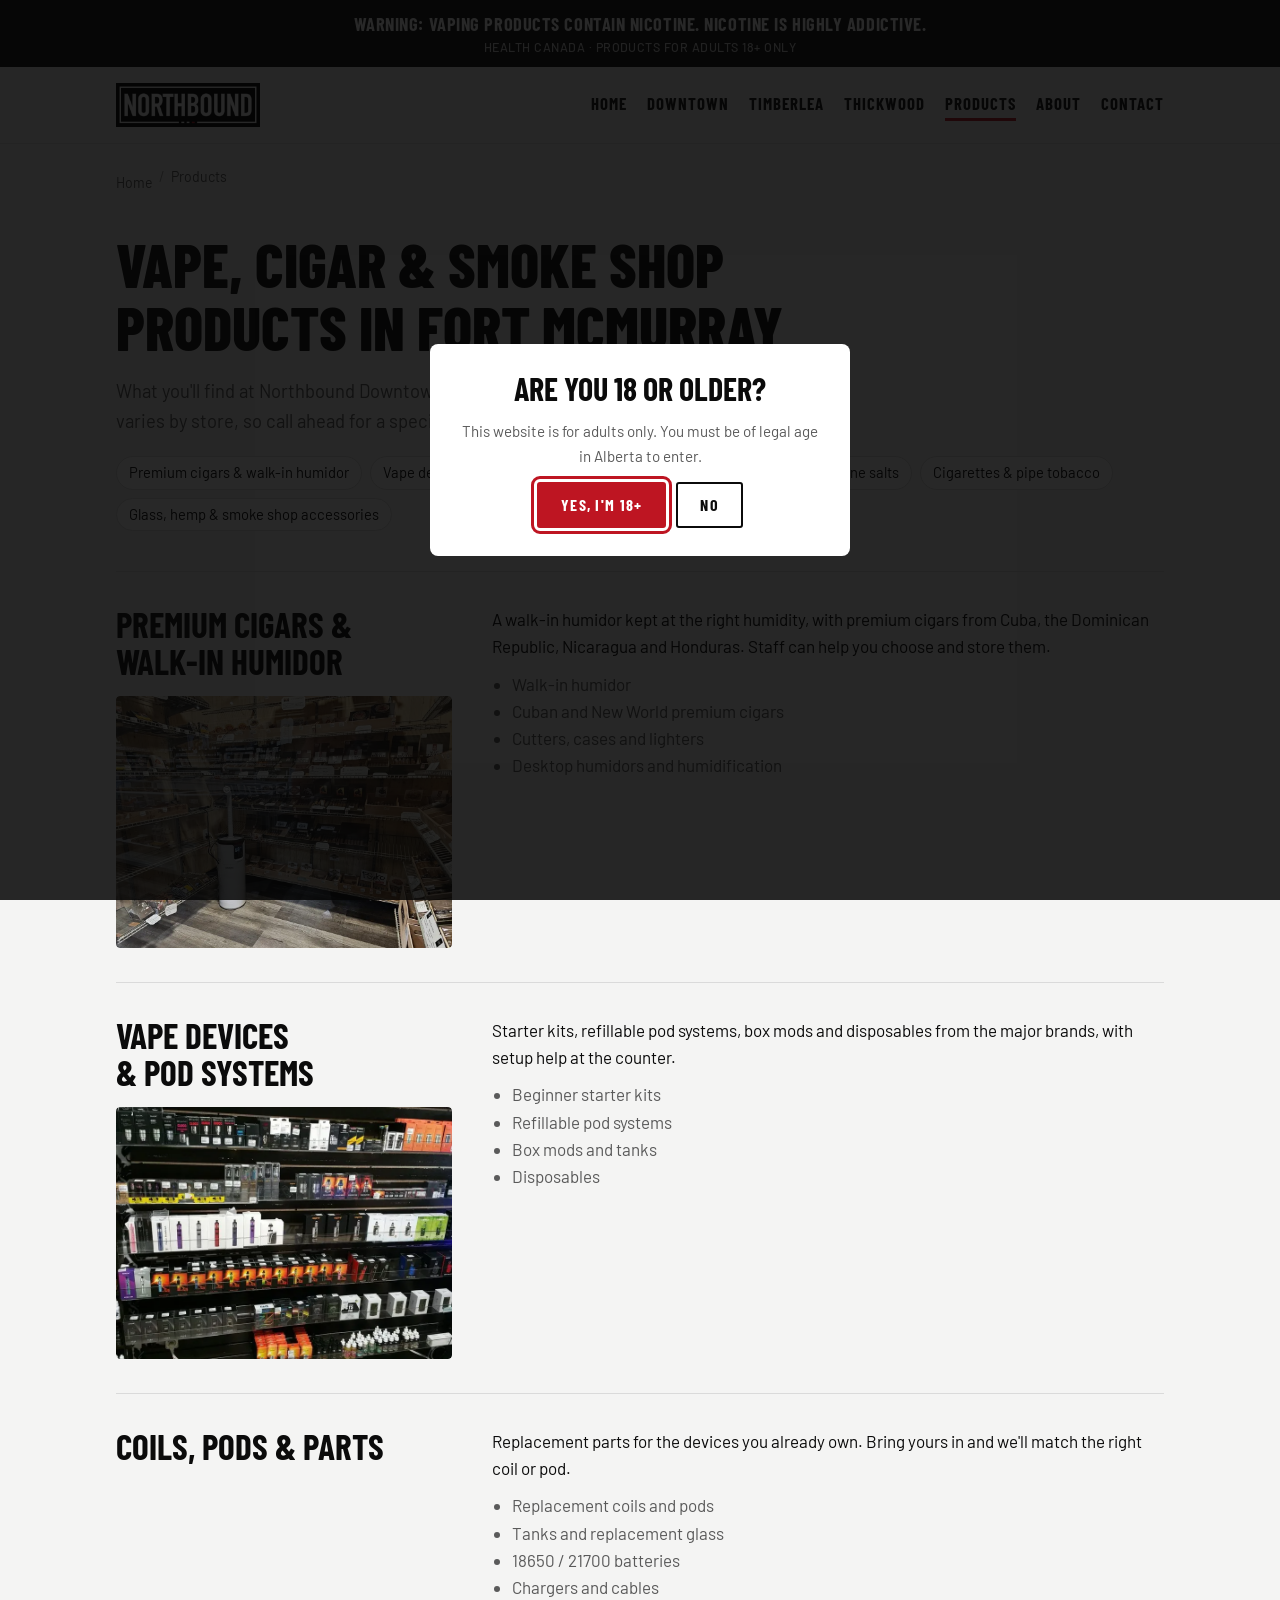
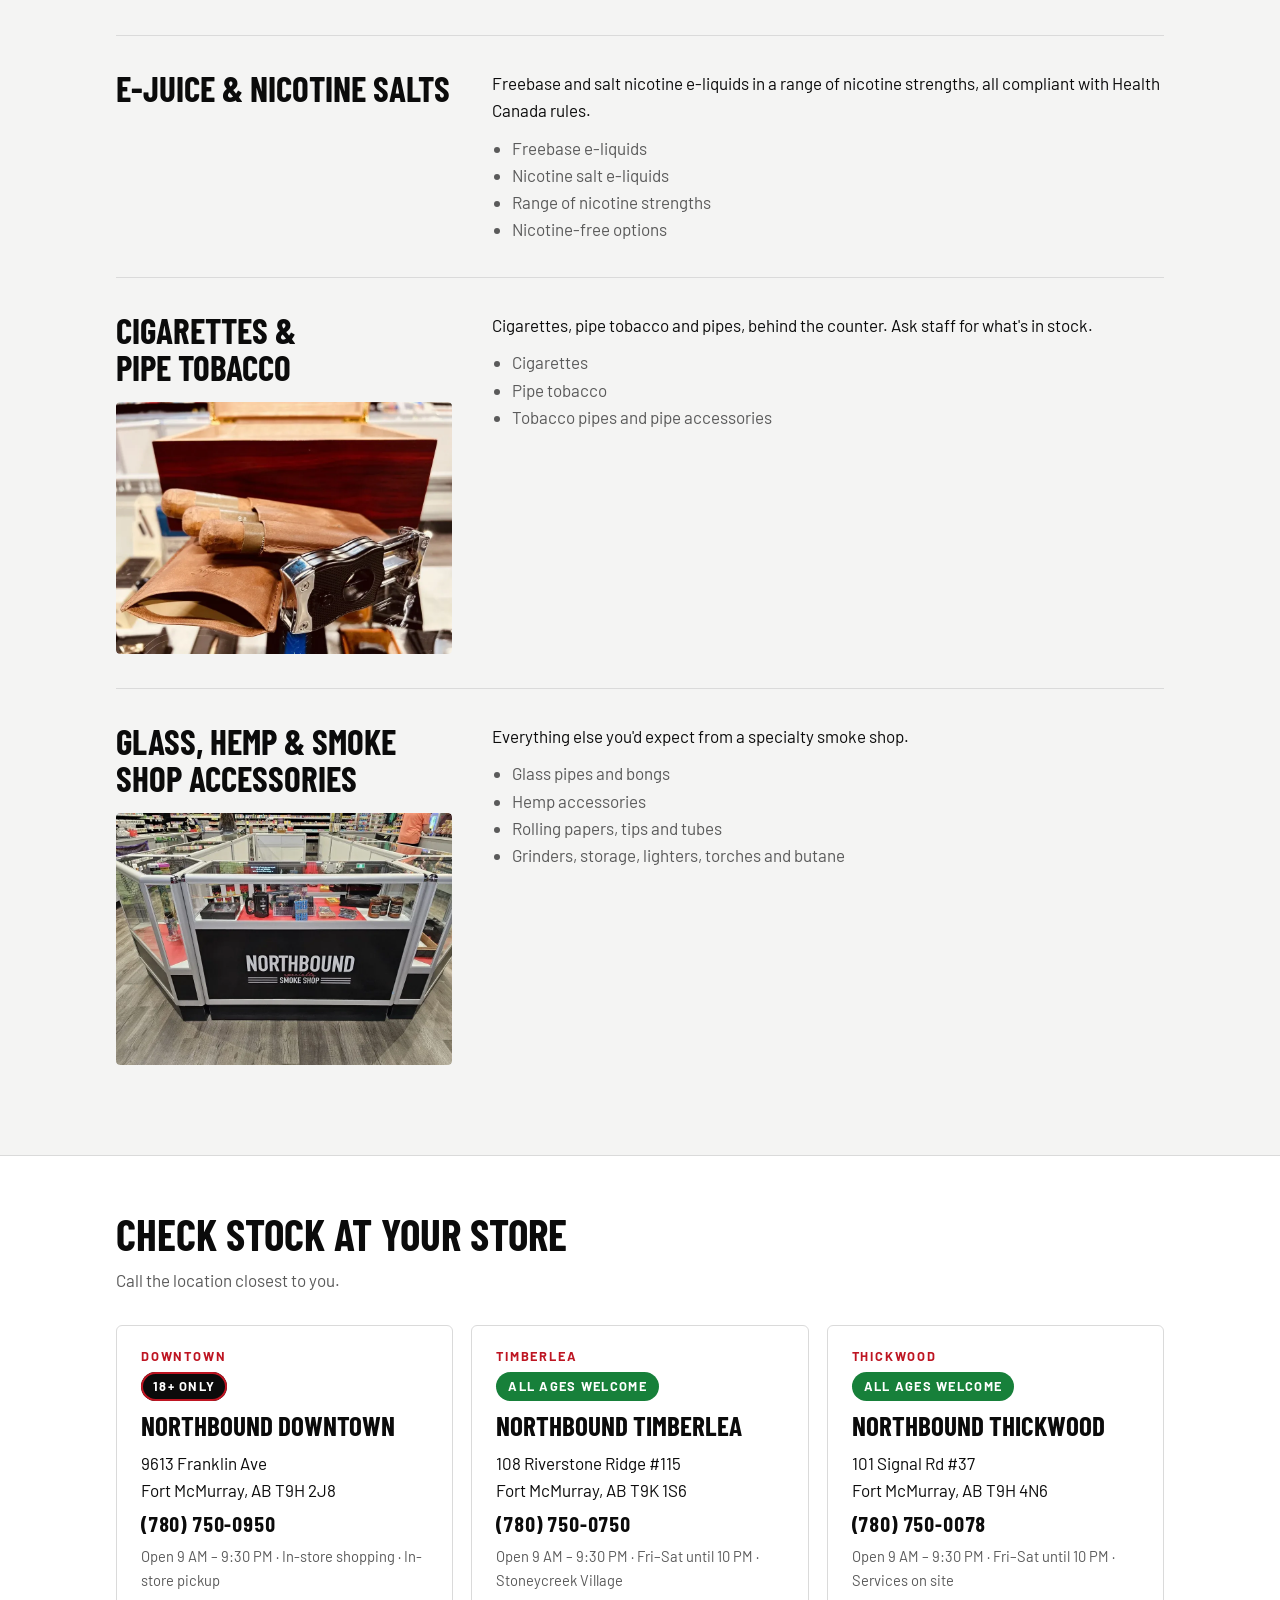
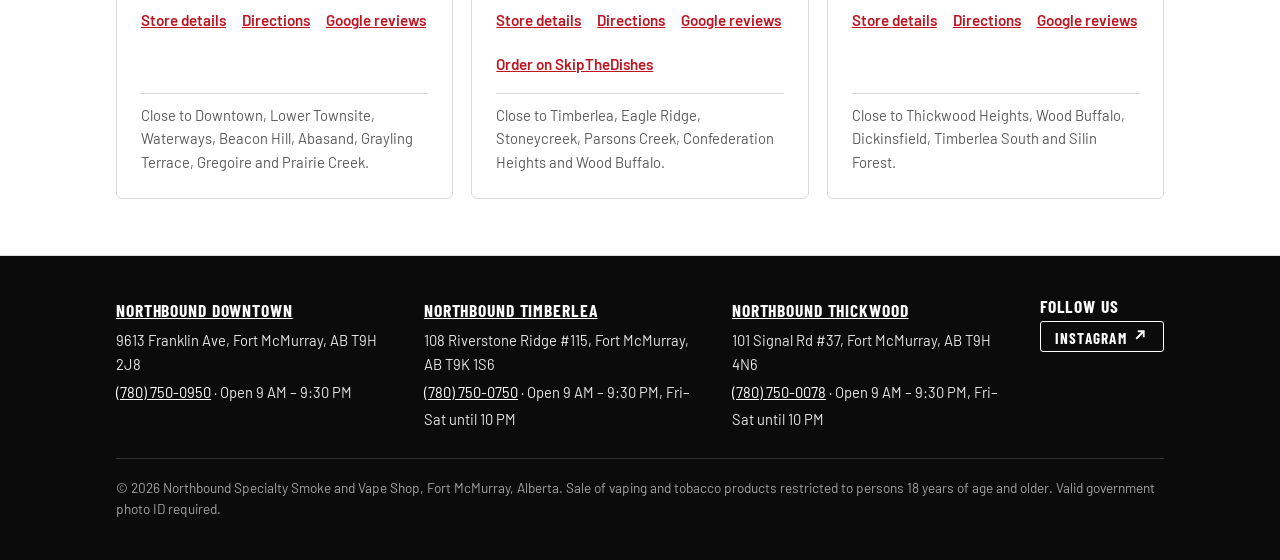
<file: products/index.html>
<!doctype html>
<html lang="en-CA">
<head>
<meta charset="utf-8">
<meta name="viewport" content="width=device-width, initial-scale=1, viewport-fit=cover">
<title>Vapes, E-Juice &amp; Premium Cigars Fort McMurray | Northbound</title>
<meta name="claude:viewport-fit-sides" content="cover">
<meta name="description" content="Vape devices, pods, coils, e-juice, premium cigars in a walk-in humidor, cigarettes, pipe tobacco, glass and hemp accessories at Northbound&#x27;s 3 Fort McMurray stores.">
<link rel="canonical" href="https://northboundsmokeshop.com/products/">
<meta name="robots" content="index, follow, max-image-preview:large">
<meta name="geo.region" content="CA-AB">
<meta name="geo.placename" content="Fort McMurray">
<meta property="og:type" content="website">
<meta property="og:locale" content="en_CA">
<meta property="og:site_name" content="Northbound Specialty Smoke and Vape Shop">
<meta property="og:title" content="Vapes, E-Juice &amp; Premium Cigars Fort McMurray | Northbound">
<meta property="og:description" content="Vape devices, pods, coils, e-juice, premium cigars in a walk-in humidor, cigarettes, pipe tobacco, glass and hemp accessories at Northbound&#x27;s 3 Fort McMurray stores.">
<meta property="og:url" content="https://northboundsmokeshop.com/products/">
<meta property="og:image" content="https://northboundsmokeshop.com/img/og-northbound.jpg">
<meta name="twitter:card" content="summary_large_image">
<link rel="icon" type="image/png" href="../img/favicon.png">
<link rel="preconnect" href="https://fonts.googleapis.com">
<link rel="preconnect" href="https://fonts.gstatic.com" crossorigin>
<link rel="stylesheet" href="https://fonts.googleapis.com/css2?family=Barlow+Condensed:wght@600;700;800&family=Barlow:wght@400;500;600&display=swap">
<link rel="stylesheet" href="../assets/style.css?v=4">
<script type="application/ld+json">
{
 "@context": "https://schema.org",
 "@graph": [
  {
   "@type": "Organization",
   "@id": "https://northboundsmokeshop.com/#org",
   "name": "Northbound Specialty Smoke and Vape Shop",
   "alternateName": [
    "Northbound Vape",
    "Northbound Smoke Shop",
    "Northbound Specialty Smoke Shop"
   ],
   "url": "https://northboundsmokeshop.com/",
   "logo": "https://northboundsmokeshop.com/img/logo.png",
   "sameAs": [
    "https://www.instagram.com/northboundfortmac/"
   ],
   "areaServed": {
    "@type": "City",
    "name": "Fort McMurray"
   }
  },
  {
   "@type": "BreadcrumbList",
   "itemListElement": [
    {
     "@type": "ListItem",
     "position": 1,
     "name": "Home",
     "item": "https://northboundsmokeshop.com/"
    },
    {
     "@type": "ListItem",
     "position": 2,
     "name": "Products",
     "item": "https://northboundsmokeshop.com/products/"
    }
   ]
  }
 ]
}
</script>
</head>
<body>
<div class="warning" role="note"><div class="wrap">Warning: Vaping products contain nicotine. Nicotine is highly addictive.<small>Health Canada · Products for adults 18+ only</small></div></div>
<header class="top"><div class="wrap">
<a class="brand" href="../index.html"><img src="../img/logo.webp" width="144" height="44" alt="Northbound Specialty Smoke and Vape Shop"></a>
<nav aria-label="Main"><ul><li><a href="../index.html">Home</a></li><li><a href="../vape-shop-downtown-fort-mcmurray/index.html">Downtown</a></li><li><a href="../vape-shop-timberlea-fort-mcmurray/index.html">Timberlea</a></li><li><a href="../vape-shop-thickwood-fort-mcmurray/index.html">Thickwood</a></li><li><a href="../products/index.html" aria-current="page">Products</a></li><li><a href="../about/index.html">About</a></li><li><a href="../contact/index.html">Contact</a></li></ul></nav>
</div></header>
<nav class="crumbs wrap" aria-label="Breadcrumb"><ol><li><a href="../index.html">Home</a></li><li aria-current="page">Products</li></ol></nav>
<main>
<section class="page-head" style="padding-block:0"><div class="wrap">
<h1>Vape, cigar &amp; smoke shop products in Fort McMurray</h1>
<p class="lead">What you'll find at Northbound Downtown, Timberlea and Thickwood. Stock varies by store, so call ahead for a specific item and we'll set it aside.</p>
<ul class="hood" style="margin-top:20px"><li><a href="#cigars">Premium cigars &amp; walk-in humidor</a></li><li><a href="#devices">Vape devices &amp; pod systems</a></li><li><a href="#parts">Coils, pods &amp; parts</a></li><li><a href="#e-liquids">E-juice &amp; nicotine salts</a></li><li><a href="#tobacco">Cigarettes &amp; pipe tobacco</a></li><li><a href="#accessories">Glass, hemp &amp; smoke shop accessories</a></li></ul>
</div></section>
<section style="padding-top:0"><div class="wrap">
<div class="prod" id="cigars"><div><h2>Premium cigars &amp; walk-in humidor</h2><div class="prod-img"><img src="../img/walk-in-humidor-fort-mcmurray.webp" width="1000" height="750" alt="Walk-in cigar humidor with premium cigar boxes on wire shelving at Northbound in Fort McMurray" loading="lazy" decoding="async"></div></div><div><p>A walk-in humidor kept at the right humidity, with premium cigars from Cuba, the Dominican Republic, Nicaragua and Honduras. Staff can help you choose and store them.</p><ul><li>Walk-in humidor</li><li>Cuban and New World premium cigars</li><li>Cutters, cases and lighters</li><li>Desktop humidors and humidification</li></ul></div></div><div class="prod" id="devices"><div><h2>Vape devices &amp; pod systems</h2><div class="prod-img"><img src="../img/vape-devices-pod-systems-wall.webp" width="1000" height="562" alt="Wall of boxed vape devices, pod systems and tanks at a Northbound store" loading="lazy" decoding="async"></div></div><div><p>Starter kits, refillable pod systems, box mods and disposables from the major brands, with setup help at the counter.</p><ul><li>Beginner starter kits</li><li>Refillable pod systems</li><li>Box mods and tanks</li><li>Disposables</li></ul></div></div><div class="prod" id="parts"><div><h2>Coils, pods &amp; parts</h2></div><div><p>Replacement parts for the devices you already own. Bring yours in and we'll match the right coil or pod.</p><ul><li>Replacement coils and pods</li><li>Tanks and replacement glass</li><li>18650 / 21700 batteries</li><li>Chargers and cables</li></ul></div></div><div class="prod" id="e-liquids"><div><h2>E-juice &amp; nicotine salts</h2></div><div><p>Freebase and salt nicotine e-liquids in a range of nicotine strengths, all compliant with Health Canada rules.</p><ul><li>Freebase e-liquids</li><li>Nicotine salt e-liquids</li><li>Range of nicotine strengths</li><li>Nicotine-free options</li></ul></div></div><div class="prod" id="tobacco"><div><h2>Cigarettes &amp; pipe tobacco</h2><div class="prod-img"><img src="../img/cigar-cutter-and-case.webp" width="1000" height="750" alt="Leather cigar case with three cigars and a double-blade cigar cutter" loading="lazy" decoding="async"></div></div><div><p>Cigarettes, pipe tobacco and pipes, behind the counter. Ask staff for what's in stock.</p><ul><li>Cigarettes</li><li>Pipe tobacco</li><li>Tobacco pipes and pipe accessories</li></ul></div></div><div class="prod" id="accessories"><div><h2>Glass, hemp &amp; smoke shop accessories</h2><div class="prod-img"><img src="../img/northbound-smoke-shop-display.webp" width="1000" height="750" alt="Northbound Specialty Smoke Shop glass display case with smoke shop accessories" loading="lazy" decoding="async"></div></div><div><p>Everything else you'd expect from a specialty smoke shop.</p><ul><li>Glass pipes and bongs</li><li>Hemp accessories</li><li>Rolling papers, tips and tubes</li><li>Grinders, storage, lighters, torches and butane</li></ul></div></div>
</div></section>
<section class="alt"><div class="wrap">
<h2>Check stock at your store</h2>
<p class="sub">Call the location closest to you.</p>
<div class="locs"><article class="loc">
<span class="area">Downtown</span>
<span class="age adult">18+ only</span>
<h3><a href="../vape-shop-downtown-fort-mcmurray/index.html">Northbound Downtown</a></h3>
<address>9613 Franklin Ave<br>Fort McMurray, AB T9H 2J8</address>
<a class="tel" href="tel:+17807500950">(780) 750-0950</a>
<span class="meta">Open 9 AM – 9:30 PM · In-store shopping · In-store pickup</span>
<div class="links"><a href="../vape-shop-downtown-fort-mcmurray/index.html">Store details</a><a href="https://www.google.com/maps/search/?api=1&query=Northbound+Specialty+Smoke+and+Vape+Shop+9613+Franklin+Ave+Fort+McMurray+AB" rel="noopener" target="_blank">Directions</a><a href="https://www.google.com/maps/search/?api=1&query=Northbound+Specialty+Smoke+and+Vape+Shop+9613+Franklin+Ave+Fort+McMurray+AB" rel="noopener" target="_blank">Google reviews</a></div>
<p class="near">Close to Downtown, Lower Townsite, Waterways, Beacon Hill, Abasand, Grayling Terrace, Gregoire and Prairie Creek.</p>
</article><article class="loc">
<span class="area">Timberlea</span>
<span class="age all">All ages welcome</span>
<h3><a href="../vape-shop-timberlea-fort-mcmurray/index.html">Northbound Timberlea</a></h3>
<address>108 Riverstone Ridge #115<br>Fort McMurray, AB T9K 1S6</address>
<a class="tel" href="tel:+17807500750">(780) 750-0750</a>
<span class="meta">Open 9 AM – 9:30 PM · Fri–Sat until 10 PM · Stoneycreek Village</span>
<div class="links"><a href="../vape-shop-timberlea-fort-mcmurray/index.html">Store details</a><a href="https://www.google.com/maps/search/?api=1&query=Northbound+Specialty+Smoke+and+Vape+Shop+108+Riverstone+Ridge+%23115+Fort+McMurray+AB" rel="noopener" target="_blank">Directions</a><a href="https://www.google.com/maps/search/?api=1&query=Northbound+Specialty+Smoke+and+Vape+Shop+108+Riverstone+Ridge+%23115+Fort+McMurray+AB" rel="noopener" target="_blank">Google reviews</a><a href="https://www.skipthedishes.com/northbound-specialty-shop" rel="noopener" target="_blank">Order on SkipTheDishes</a></div>
<p class="near">Close to Timberlea, Eagle Ridge, Stoneycreek, Parsons Creek, Confederation Heights and Wood Buffalo.</p>
</article><article class="loc">
<span class="area">Thickwood</span>
<span class="age all">All ages welcome</span>
<h3><a href="../vape-shop-thickwood-fort-mcmurray/index.html">Northbound Thickwood</a></h3>
<address>101 Signal Rd #37<br>Fort McMurray, AB T9H 4N6</address>
<a class="tel" href="tel:+17807500078">(780) 750-0078</a>
<span class="meta">Open 9 AM – 9:30 PM · Fri–Sat until 10 PM · Services on site</span>
<div class="links"><a href="../vape-shop-thickwood-fort-mcmurray/index.html">Store details</a><a href="https://www.google.com/maps/search/?api=1&query=Northbound+Specialty+Smoke+and+Vape+Shop+101+Signal+Rd+%2337+Fort+McMurray+AB" rel="noopener" target="_blank">Directions</a><a href="https://www.google.com/maps/search/?api=1&query=Northbound+Specialty+Smoke+and+Vape+Shop+101+Signal+Rd+%2337+Fort+McMurray+AB" rel="noopener" target="_blank">Google reviews</a></div>
<p class="near">Close to Thickwood Heights, Wood Buffalo, Dickinsfield, Timberlea South and Silin Forest.</p>
</article></div>
</div></section>
</main>
<footer><div class="wrap">
<div class="cols"><div><strong><a href="../vape-shop-downtown-fort-mcmurray/index.html">Northbound Downtown</a></strong>9613 Franklin Ave, Fort McMurray, AB T9H 2J8<br><a href="tel:+17807500950">(780) 750-0950</a> · Open 9 AM – 9:30 PM</div><div><strong><a href="../vape-shop-timberlea-fort-mcmurray/index.html">Northbound Timberlea</a></strong>108 Riverstone Ridge #115, Fort McMurray, AB T9K 1S6<br><a href="tel:+17807500750">(780) 750-0750</a> · Open 9 AM – 9:30 PM, Fri–Sat until 10 PM</div><div><strong><a href="../vape-shop-thickwood-fort-mcmurray/index.html">Northbound Thickwood</a></strong>101 Signal Rd #37, Fort McMurray, AB T9H 4N6<br><a href="tel:+17807500078">(780) 750-0078</a> · Open 9 AM – 9:30 PM, Fri–Sat until 10 PM</div><div><strong>Follow us</strong><div class="social"><a href="https://www.instagram.com/northboundfortmac/" rel="noopener me" target="_blank">Instagram <svg viewBox="0 0 24 24" aria-hidden="true"><path d="M7 17 17 7M9 7h8v8" fill="none" stroke="currentColor" stroke-width="2.4"/></svg></a></div></div></div>
<p class="legal">© 2026 Northbound Specialty Smoke and Vape Shop, Fort McMurray, Alberta. Sale of vaping and tobacco products restricted to persons 18 years of age and older. Valid government photo ID required.</p>
</div></footer>
<div class="gate" id="gate" hidden><div class="gate-box" role="dialog" aria-modal="true" aria-labelledby="gate-title">
<h2 id="gate-title">Are you 18 or older?</h2>
<p>This website is for adults only. You must be of legal age in Alberta to enter.</p>
<div class="row"><button class="yes" id="gate-yes" type="button">Yes, I'm 18+</button><button id="gate-no" type="button">No</button></div>
<p id="gate-msg" hidden>Sorry, you must be 18 or older to view this site.</p>
</div></div>

<script src="../assets/site.js?v=4"></script>
</body>
</html>
</file>
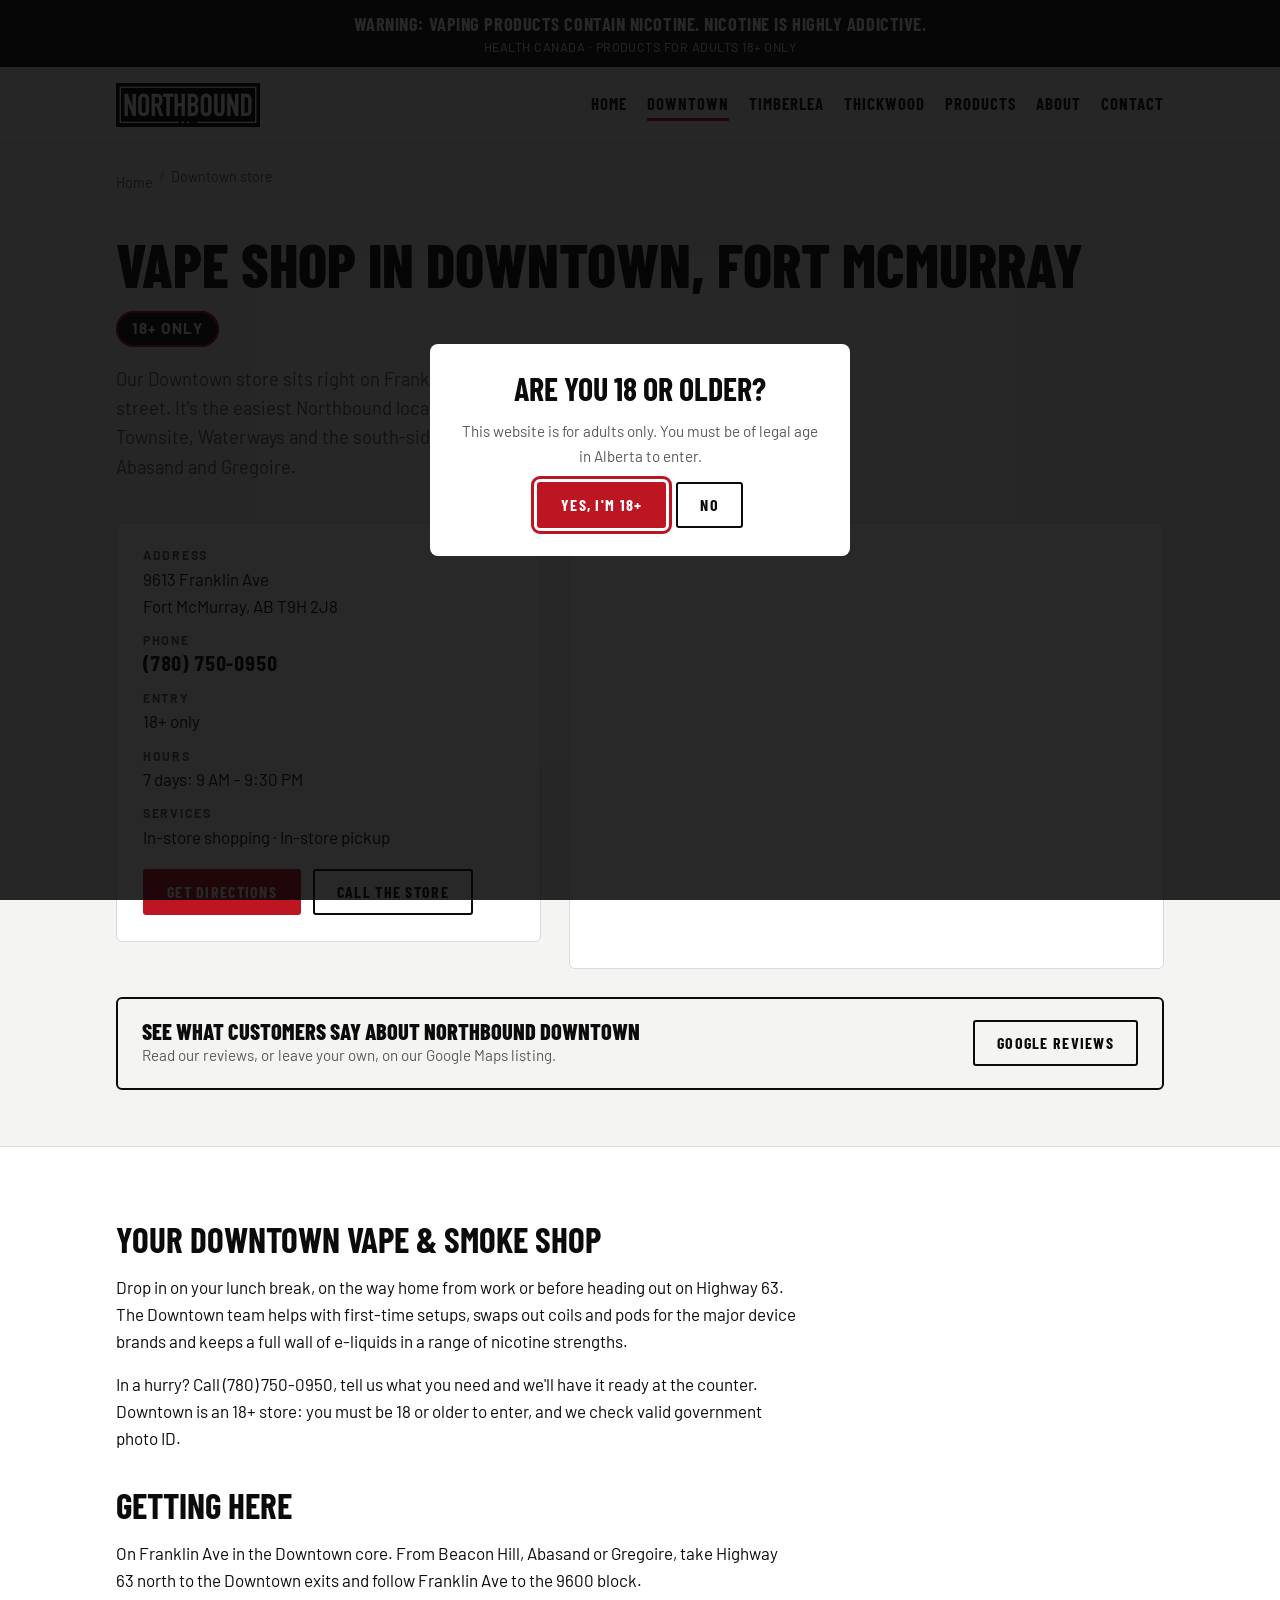
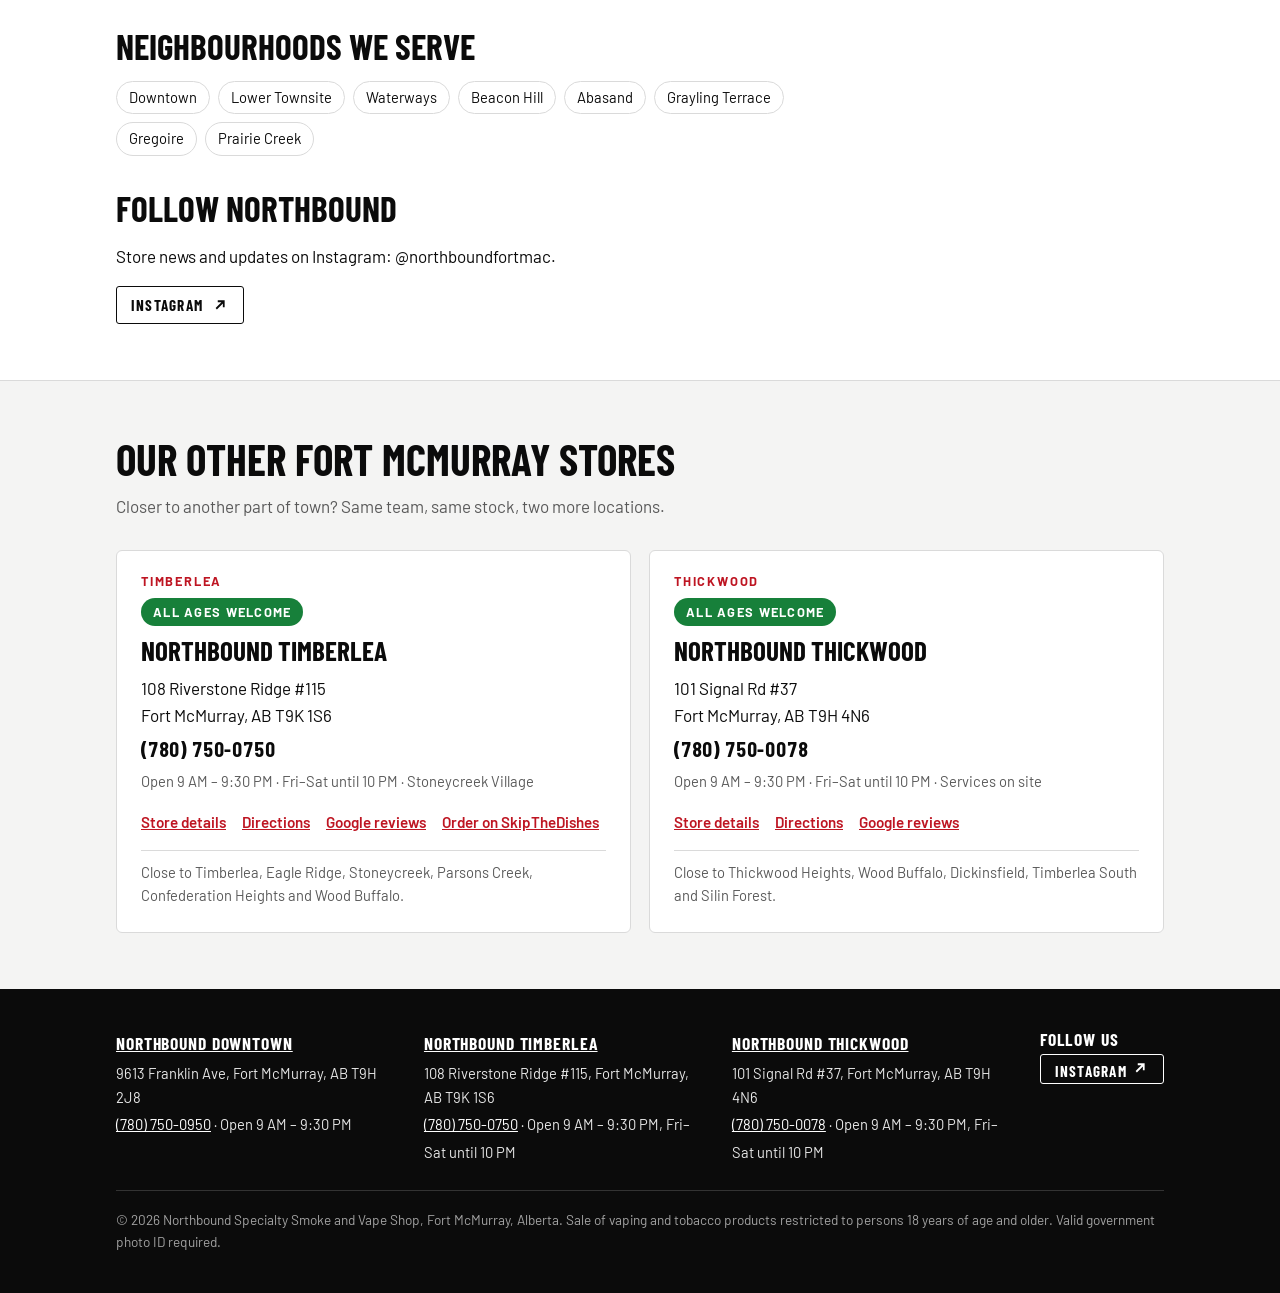
<file: vape-shop-downtown-fort-mcmurray/index.html>
<!doctype html>
<html lang="en-CA">
<head>
<meta charset="utf-8">
<meta name="viewport" content="width=device-width, initial-scale=1, viewport-fit=cover">
<title>Vape Shop Downtown Fort McMurray | Northbound – 9613 Franklin Ave</title>
<meta name="claude:viewport-fit-sides" content="cover">
<meta name="description" content="Northbound Downtown: vape &amp; smoke shop at 9613 Franklin Ave, Fort McMurray, AB T9H 2J8. Devices, coils, pods, e-liquids and accessories. Open 7 days, 9 AM–9:30 PM. Call (780) 750-0950.">
<link rel="canonical" href="https://northboundsmokeshop.com/vape-shop-downtown-fort-mcmurray/">
<meta name="robots" content="index, follow, max-image-preview:large">
<meta name="geo.region" content="CA-AB">
<meta name="geo.placename" content="Fort McMurray">
<meta property="og:type" content="website">
<meta property="og:locale" content="en_CA">
<meta property="og:site_name" content="Northbound Specialty Smoke and Vape Shop">
<meta property="og:title" content="Vape Shop Downtown Fort McMurray | Northbound – 9613 Franklin Ave">
<meta property="og:description" content="Northbound Downtown: vape &amp; smoke shop at 9613 Franklin Ave, Fort McMurray, AB T9H 2J8. Devices, coils, pods, e-liquids and accessories. Open 7 days, 9 AM–9:30 PM. Call (780) 750-0950.">
<meta property="og:url" content="https://northboundsmokeshop.com/vape-shop-downtown-fort-mcmurray/">
<meta property="og:image" content="https://northboundsmokeshop.com/img/og-northbound.jpg">
<meta name="twitter:card" content="summary_large_image">
<link rel="icon" type="image/png" href="../img/favicon.png">
<link rel="preconnect" href="https://fonts.googleapis.com">
<link rel="preconnect" href="https://fonts.gstatic.com" crossorigin>
<link rel="stylesheet" href="https://fonts.googleapis.com/css2?family=Barlow+Condensed:wght@600;700;800&family=Barlow:wght@400;500;600&display=swap">
<link rel="stylesheet" href="../assets/style.css?v=4">
<script type="application/ld+json">
{
 "@context": "https://schema.org",
 "@graph": [
  {
   "@type": "Organization",
   "@id": "https://northboundsmokeshop.com/#org",
   "name": "Northbound Specialty Smoke and Vape Shop",
   "alternateName": [
    "Northbound Vape",
    "Northbound Smoke Shop",
    "Northbound Specialty Smoke Shop"
   ],
   "url": "https://northboundsmokeshop.com/",
   "logo": "https://northboundsmokeshop.com/img/logo.png",
   "sameAs": [
    "https://www.instagram.com/northboundfortmac/"
   ],
   "areaServed": {
    "@type": "City",
    "name": "Fort McMurray"
   }
  },
  {
   "@type": "Store",
   "@id": "https://northboundsmokeshop.com/vape-shop-downtown-fort-mcmurray/#store",
   "name": "Northbound Specialty Smoke and Vape Shop – Downtown",
   "parentOrganization": {
    "@id": "https://northboundsmokeshop.com/#org"
   },
   "url": "https://northboundsmokeshop.com/vape-shop-downtown-fort-mcmurray/",
   "telephone": "+17807500950",
   "address": {
    "@type": "PostalAddress",
    "streetAddress": "9613 Franklin Ave",
    "addressLocality": "Fort McMurray",
    "addressRegion": "AB",
    "addressCountry": "CA",
    "postalCode": "T9H 2J8"
   },
   "hasMap": "https://www.google.com/maps/search/?api=1&query=Northbound+Specialty+Smoke+and+Vape+Shop+9613+Franklin+Ave+Fort+McMurray+AB",
   "image": "https://northboundsmokeshop.com/img/logo.png",
   "areaServed": [
    {
     "@type": "Place",
     "name": "Downtown, Fort McMurray"
    },
    {
     "@type": "Place",
     "name": "Lower Townsite, Fort McMurray"
    },
    {
     "@type": "Place",
     "name": "Waterways, Fort McMurray"
    },
    {
     "@type": "Place",
     "name": "Beacon Hill, Fort McMurray"
    },
    {
     "@type": "Place",
     "name": "Abasand, Fort McMurray"
    },
    {
     "@type": "Place",
     "name": "Grayling Terrace, Fort McMurray"
    },
    {
     "@type": "Place",
     "name": "Gregoire, Fort McMurray"
    },
    {
     "@type": "Place",
     "name": "Prairie Creek, Fort McMurray"
    }
   ],
   "openingHoursSpecification": [
    {
     "@type": "OpeningHoursSpecification",
     "dayOfWeek": [
      "Monday",
      "Tuesday",
      "Wednesday",
      "Thursday",
      "Friday",
      "Saturday",
      "Sunday"
     ],
     "opens": "09:00",
     "closes": "21:30"
    }
   ],
   "priceRange": "$$"
  },
  {
   "@type": "BreadcrumbList",
   "itemListElement": [
    {
     "@type": "ListItem",
     "position": 1,
     "name": "Home",
     "item": "https://northboundsmokeshop.com/"
    },
    {
     "@type": "ListItem",
     "position": 2,
     "name": "Downtown store",
     "item": "https://northboundsmokeshop.com/vape-shop-downtown-fort-mcmurray/"
    }
   ]
  }
 ]
}
</script>
</head>
<body class="has-callbar">
<div class="warning" role="note"><div class="wrap">Warning: Vaping products contain nicotine. Nicotine is highly addictive.<small>Health Canada · Products for adults 18+ only</small></div></div>
<header class="top"><div class="wrap">
<a class="brand" href="../index.html"><img src="../img/logo.webp" width="144" height="44" alt="Northbound Specialty Smoke and Vape Shop"></a>
<nav aria-label="Main"><ul><li><a href="../index.html">Home</a></li><li><a href="../vape-shop-downtown-fort-mcmurray/index.html" aria-current="page">Downtown</a></li><li><a href="../vape-shop-timberlea-fort-mcmurray/index.html">Timberlea</a></li><li><a href="../vape-shop-thickwood-fort-mcmurray/index.html">Thickwood</a></li><li><a href="../products/index.html">Products</a></li><li><a href="../about/index.html">About</a></li><li><a href="../contact/index.html">Contact</a></li></ul></nav>
</div></header>
<nav class="crumbs wrap" aria-label="Breadcrumb"><ol><li><a href="../index.html">Home</a></li><li aria-current="page">Downtown store</li></ol></nav>
<main>
<section class="page-head" style="padding-block:0"><div class="wrap">
<h1>Vape shop in Downtown, Fort McMurray</h1>
<span class="age adult">18+ only</span>
<p class="lead">Our Downtown store sits right on Franklin Avenue, Fort McMurray&#x27;s main street. It&#x27;s the easiest Northbound location to reach from the Lower Townsite, Waterways and the south-side neighbourhoods of Beacon Hill, Abasand and Gregoire.</p>
</div></section>

<section style="padding-top:0"><div class="wrap">
<div class="store">
<div class="facts">
<dl>
<div><dt>Address</dt><dd><address>9613 Franklin Ave<br>Fort McMurray, AB T9H 2J8</address></dd></div>
<div><dt>Phone</dt><dd><a class="tel" href="tel:+17807500950">(780) 750-0950</a></dd></div>
<div><dt>Entry</dt><dd>18+ only</dd></div> <div><dt>Hours</dt><dd>7 days: 9 AM – 9:30 PM</dd></div>
<div><dt>Services</dt><dd>In-store shopping · In-store pickup</dd></div>
</dl>
<div class="cta" style="margin-top:0"><a class="btn primary" href="https://www.google.com/maps/search/?api=1&query=Northbound+Specialty+Smoke+and+Vape+Shop+9613+Franklin+Ave+Fort+McMurray+AB" rel="noopener" target="_blank">Get directions</a><a class="btn" href="tel:+17807500950">Call the store</a></div>
</div>
<div class="map"><iframe src="https://www.google.com/maps?q=Northbound+Specialty+Smoke+Shop%2C+9613+Franklin+Ave%2C+Fort+McMurray%2C+AB+T9H+2J8&amp;z=15&amp;output=embed" title="Map of Northbound Downtown, Fort McMurray" loading="lazy" referrerpolicy="no-referrer-when-downgrade" allowfullscreen></iframe></div>
</div>
<!-- TODO: add a storefront photo of this location -->
<div class="reviews"><div><strong>See what customers say about Northbound Downtown</strong><p>Read our reviews, or leave your own, on our Google Maps listing.</p></div><a class="btn" href="https://www.google.com/maps/search/?api=1&query=Northbound+Specialty+Smoke+and+Vape+Shop+9613+Franklin+Ave+Fort+McMurray+AB" rel="noopener" target="_blank">Google reviews</a></div>
</div></section>

<section class="alt"><div class="wrap"><div class="prose">
<h2>Your Downtown vape &amp; smoke shop</h2>
<p>Drop in on your lunch break, on the way home from work or before heading out on Highway 63. The Downtown team helps with first-time setups, swaps out coils and pods for the major device brands and keeps a full wall of e-liquids in a range of nicotine strengths.</p><p>In a hurry? Call (780) 750-0950, tell us what you need and we&#x27;ll have it ready at the counter. Downtown is an 18+ store: you must be 18 or older to enter, and we check valid government photo ID.</p>
<h2>Getting here</h2>
<p>On Franklin Ave in the Downtown core. From Beacon Hill, Abasand or Gregoire, take Highway 63 north to the Downtown exits and follow Franklin Ave to the 9600 block.</p>
<h2>Neighbourhoods we serve</h2>
<ul class="hood"><li>Downtown</li><li>Lower Townsite</li><li>Waterways</li><li>Beacon Hill</li><li>Abasand</li><li>Grayling Terrace</li><li>Gregoire</li><li>Prairie Creek</li></ul>
<h2>Follow Northbound</h2>
<p>Store news and updates on Instagram: @northboundfortmac.</p>
<div class="social"><a href="https://www.instagram.com/northboundfortmac/" rel="noopener me" target="_blank">Instagram <svg viewBox="0 0 24 24" aria-hidden="true"><path d="M7 17 17 7M9 7h8v8" fill="none" stroke="currentColor" stroke-width="2.4"/></svg></a></div>
</div></div></section>

<section><div class="wrap">
<h2>Our other Fort McMurray stores</h2>
<p class="sub">Closer to another part of town? Same team, same stock, two more locations.</p>
<div class="others"><article class="loc">
<span class="area">Timberlea</span>
<span class="age all">All ages welcome</span>
<h3><a href="../vape-shop-timberlea-fort-mcmurray/index.html">Northbound Timberlea</a></h3>
<address>108 Riverstone Ridge #115<br>Fort McMurray, AB T9K 1S6</address>
<a class="tel" href="tel:+17807500750">(780) 750-0750</a>
<span class="meta">Open 9 AM – 9:30 PM · Fri–Sat until 10 PM · Stoneycreek Village</span>
<div class="links"><a href="../vape-shop-timberlea-fort-mcmurray/index.html">Store details</a><a href="https://www.google.com/maps/search/?api=1&query=Northbound+Specialty+Smoke+and+Vape+Shop+108+Riverstone+Ridge+%23115+Fort+McMurray+AB" rel="noopener" target="_blank">Directions</a><a href="https://www.google.com/maps/search/?api=1&query=Northbound+Specialty+Smoke+and+Vape+Shop+108+Riverstone+Ridge+%23115+Fort+McMurray+AB" rel="noopener" target="_blank">Google reviews</a><a href="https://www.skipthedishes.com/northbound-specialty-shop" rel="noopener" target="_blank">Order on SkipTheDishes</a></div>
<p class="near">Close to Timberlea, Eagle Ridge, Stoneycreek, Parsons Creek, Confederation Heights and Wood Buffalo.</p>
</article><article class="loc">
<span class="area">Thickwood</span>
<span class="age all">All ages welcome</span>
<h3><a href="../vape-shop-thickwood-fort-mcmurray/index.html">Northbound Thickwood</a></h3>
<address>101 Signal Rd #37<br>Fort McMurray, AB T9H 4N6</address>
<a class="tel" href="tel:+17807500078">(780) 750-0078</a>
<span class="meta">Open 9 AM – 9:30 PM · Fri–Sat until 10 PM · Services on site</span>
<div class="links"><a href="../vape-shop-thickwood-fort-mcmurray/index.html">Store details</a><a href="https://www.google.com/maps/search/?api=1&query=Northbound+Specialty+Smoke+and+Vape+Shop+101+Signal+Rd+%2337+Fort+McMurray+AB" rel="noopener" target="_blank">Directions</a><a href="https://www.google.com/maps/search/?api=1&query=Northbound+Specialty+Smoke+and+Vape+Shop+101+Signal+Rd+%2337+Fort+McMurray+AB" rel="noopener" target="_blank">Google reviews</a></div>
<p class="near">Close to Thickwood Heights, Wood Buffalo, Dickinsfield, Timberlea South and Silin Forest.</p>
</article></div>
</div></section>
</main>
<footer><div class="wrap">
<div class="cols"><div><strong><a href="../vape-shop-downtown-fort-mcmurray/index.html">Northbound Downtown</a></strong>9613 Franklin Ave, Fort McMurray, AB T9H 2J8<br><a href="tel:+17807500950">(780) 750-0950</a> · Open 9 AM – 9:30 PM</div><div><strong><a href="../vape-shop-timberlea-fort-mcmurray/index.html">Northbound Timberlea</a></strong>108 Riverstone Ridge #115, Fort McMurray, AB T9K 1S6<br><a href="tel:+17807500750">(780) 750-0750</a> · Open 9 AM – 9:30 PM, Fri–Sat until 10 PM</div><div><strong><a href="../vape-shop-thickwood-fort-mcmurray/index.html">Northbound Thickwood</a></strong>101 Signal Rd #37, Fort McMurray, AB T9H 4N6<br><a href="tel:+17807500078">(780) 750-0078</a> · Open 9 AM – 9:30 PM, Fri–Sat until 10 PM</div><div><strong>Follow us</strong><div class="social"><a href="https://www.instagram.com/northboundfortmac/" rel="noopener me" target="_blank">Instagram <svg viewBox="0 0 24 24" aria-hidden="true"><path d="M7 17 17 7M9 7h8v8" fill="none" stroke="currentColor" stroke-width="2.4"/></svg></a></div></div></div>
<p class="legal">© 2026 Northbound Specialty Smoke and Vape Shop, Fort McMurray, Alberta. Sale of vaping and tobacco products restricted to persons 18 years of age and older. Valid government photo ID required.</p>
</div></footer>
<div class="gate" id="gate" hidden><div class="gate-box" role="dialog" aria-modal="true" aria-labelledby="gate-title">
<h2 id="gate-title">Are you 18 or older?</h2>
<p>This website is for adults only. You must be of legal age in Alberta to enter.</p>
<div class="row"><button class="yes" id="gate-yes" type="button">Yes, I'm 18+</button><button id="gate-no" type="button">No</button></div>
<p id="gate-msg" hidden>Sorry, you must be 18 or older to view this site.</p>
</div></div>
<div class="callbar" role="region" aria-label="Quick actions"><a class="call" href="tel:+17807500950">Call Downtown</a><a href="https://www.google.com/maps/search/?api=1&query=Northbound+Specialty+Smoke+and+Vape+Shop+9613+Franklin+Ave+Fort+McMurray+AB" rel="noopener" target="_blank">Directions</a></div>
<script src="../assets/site.js?v=4"></script>
</body>
</html>
</file>
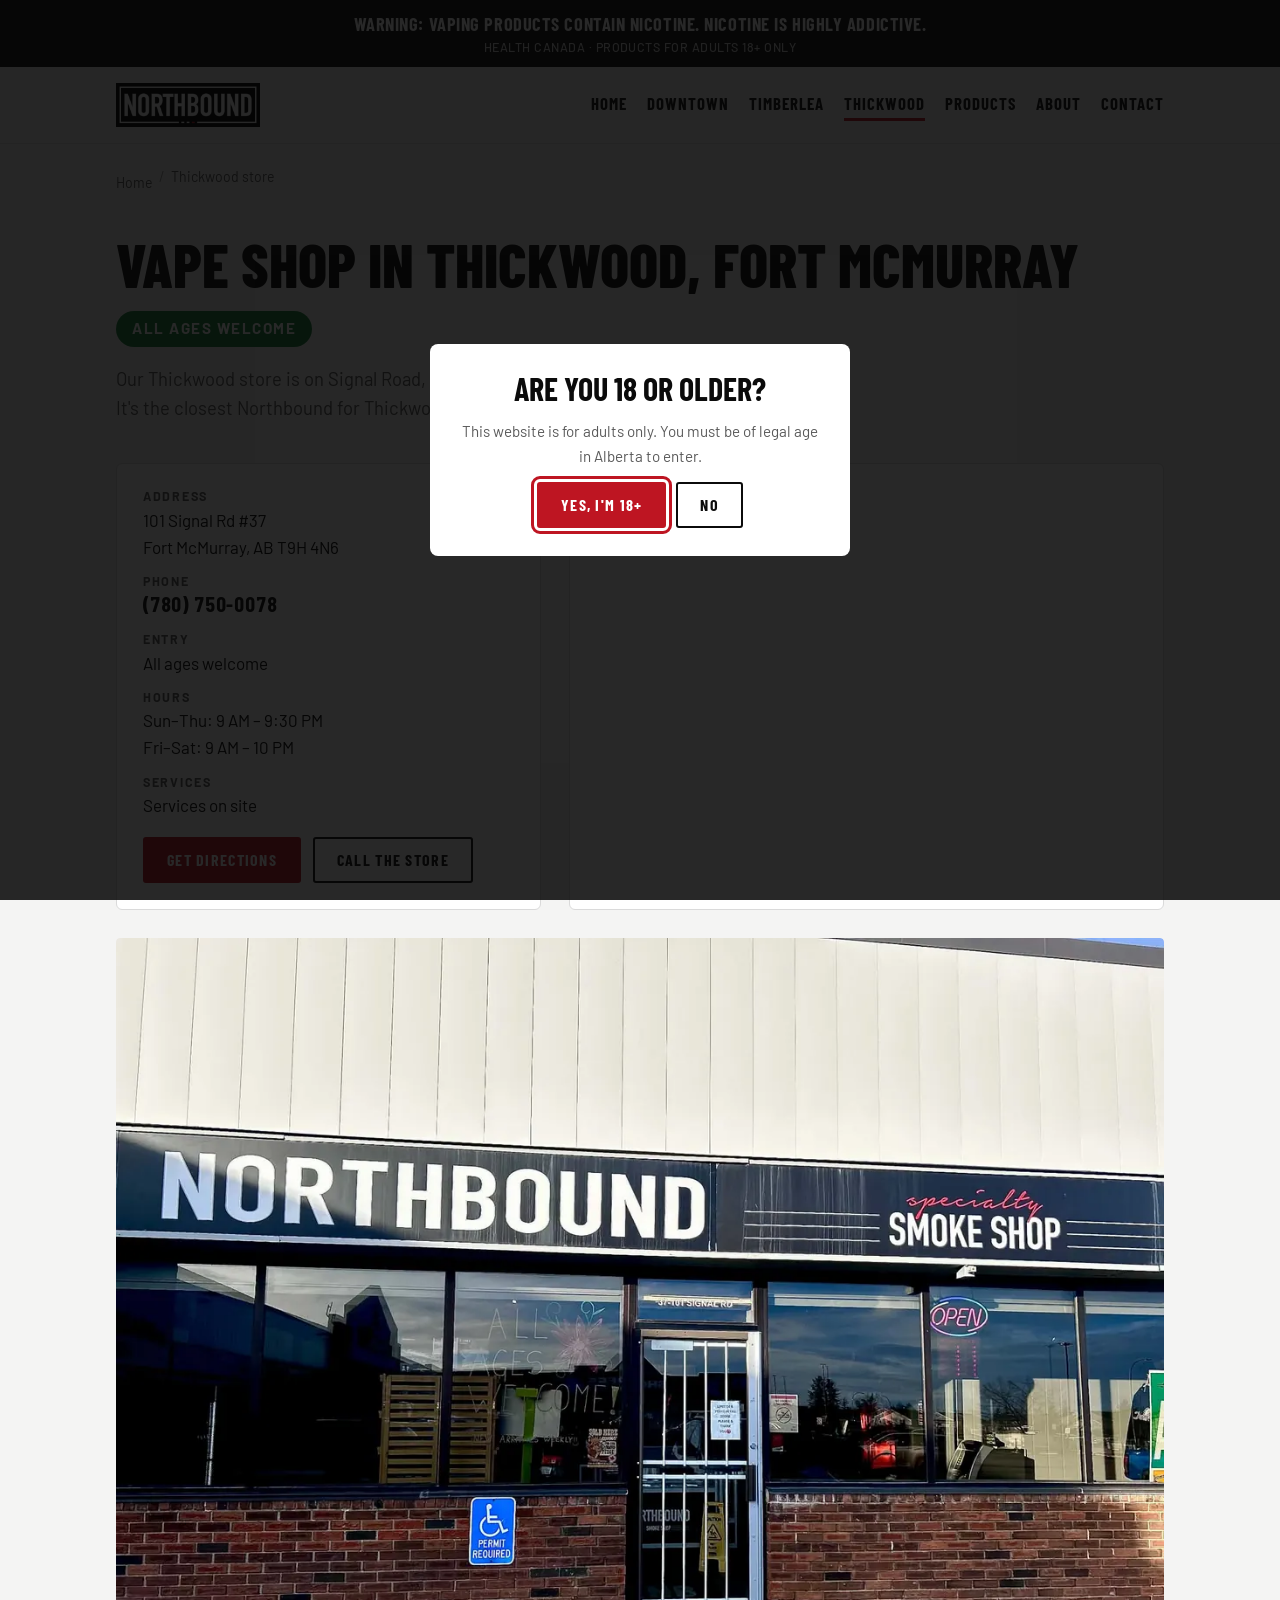
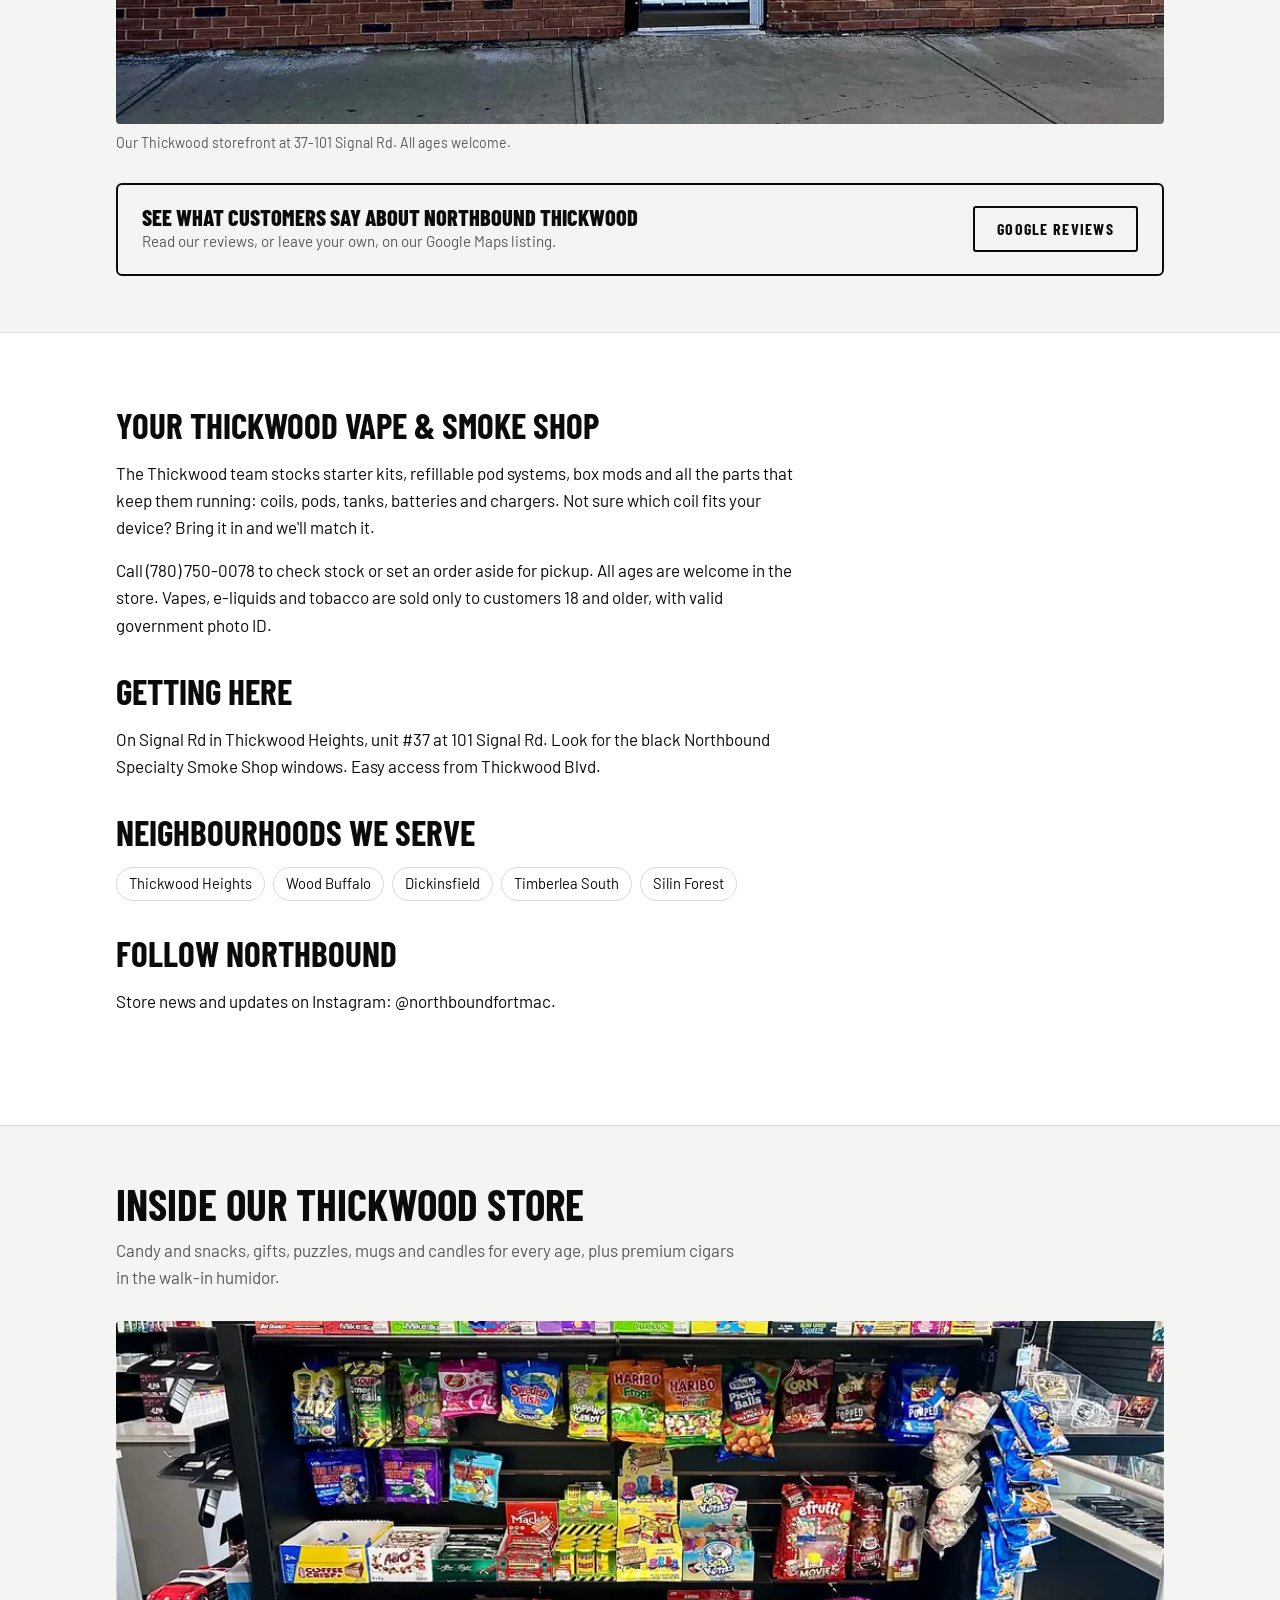
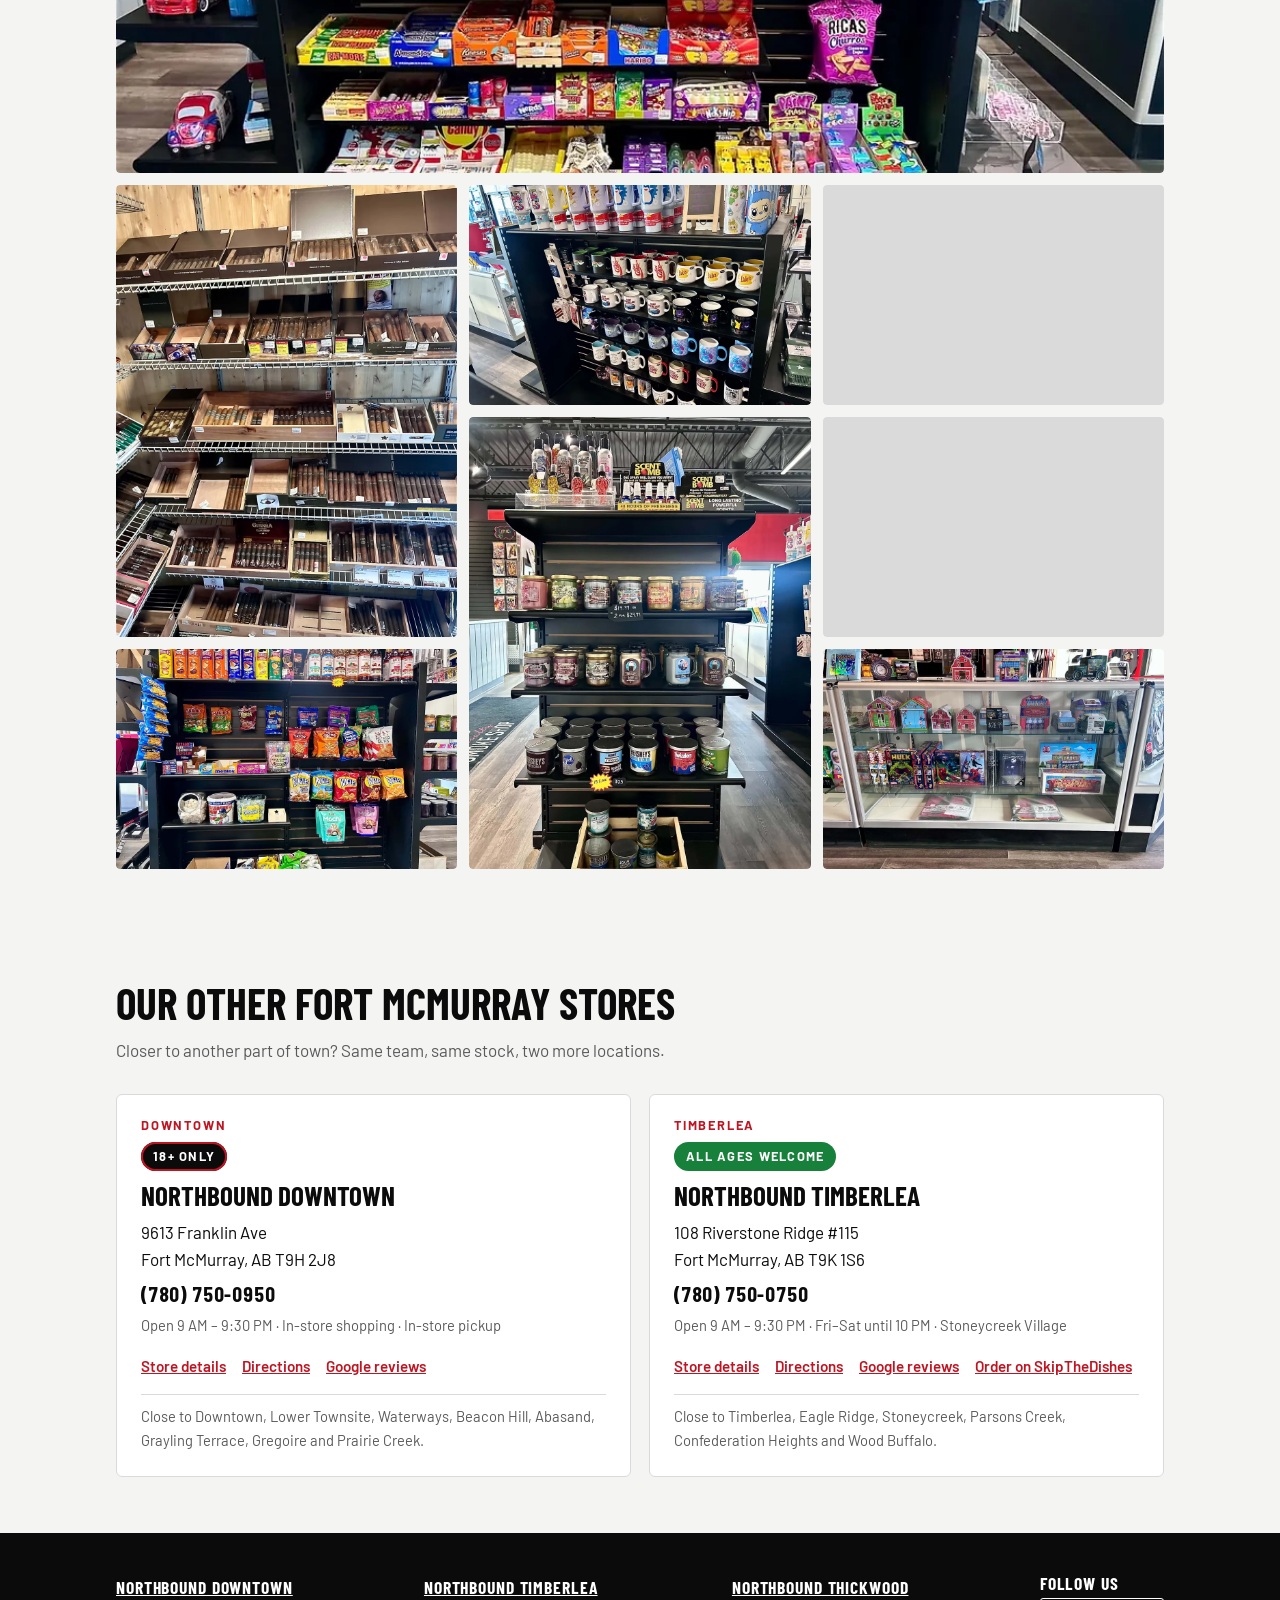
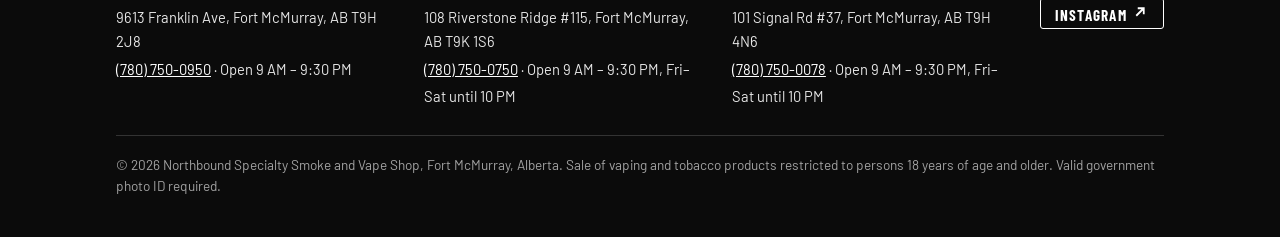
<file: vape-shop-thickwood-fort-mcmurray/index.html>
<!doctype html>
<html lang="en-CA">
<head>
<meta charset="utf-8">
<meta name="viewport" content="width=device-width, initial-scale=1, viewport-fit=cover">
<title>Vape Shop Thickwood Fort McMurray | Northbound – 101 Signal Rd #37</title>
<meta name="claude:viewport-fit-sides" content="cover">
<meta name="description" content="Northbound Thickwood: vape &amp; smoke shop at 101 Signal Rd #37, Fort McMurray, AB T9H 4N6. Devices, coils, pods, e-liquids and accessories. Open 7 days, 9 AM–9:30 PM, Fri–Sat until 10 PM. Call (780) 750-0078.">
<link rel="canonical" href="https://northboundsmokeshop.com/vape-shop-thickwood-fort-mcmurray/">
<meta name="robots" content="index, follow, max-image-preview:large">
<meta name="geo.region" content="CA-AB">
<meta name="geo.placename" content="Fort McMurray">
<meta property="og:type" content="website">
<meta property="og:locale" content="en_CA">
<meta property="og:site_name" content="Northbound Specialty Smoke and Vape Shop">
<meta property="og:title" content="Vape Shop Thickwood Fort McMurray | Northbound – 101 Signal Rd #37">
<meta property="og:description" content="Northbound Thickwood: vape &amp; smoke shop at 101 Signal Rd #37, Fort McMurray, AB T9H 4N6. Devices, coils, pods, e-liquids and accessories. Open 7 days, 9 AM–9:30 PM, Fri–Sat until 10 PM. Call (780) 750-0078.">
<meta property="og:url" content="https://northboundsmokeshop.com/vape-shop-thickwood-fort-mcmurray/">
<meta property="og:image" content="https://northboundsmokeshop.com/img/og-northbound.jpg">
<meta name="twitter:card" content="summary_large_image">
<link rel="icon" type="image/png" href="../img/favicon.png">
<link rel="preconnect" href="https://fonts.googleapis.com">
<link rel="preconnect" href="https://fonts.gstatic.com" crossorigin>
<link rel="stylesheet" href="https://fonts.googleapis.com/css2?family=Barlow+Condensed:wght@600;700;800&family=Barlow:wght@400;500;600&display=swap">
<link rel="stylesheet" href="../assets/style.css?v=4">
<script type="application/ld+json">
{
 "@context": "https://schema.org",
 "@graph": [
  {
   "@type": "Organization",
   "@id": "https://northboundsmokeshop.com/#org",
   "name": "Northbound Specialty Smoke and Vape Shop",
   "alternateName": [
    "Northbound Vape",
    "Northbound Smoke Shop",
    "Northbound Specialty Smoke Shop"
   ],
   "url": "https://northboundsmokeshop.com/",
   "logo": "https://northboundsmokeshop.com/img/logo.png",
   "sameAs": [
    "https://www.instagram.com/northboundfortmac/"
   ],
   "areaServed": {
    "@type": "City",
    "name": "Fort McMurray"
   }
  },
  {
   "@type": "Store",
   "@id": "https://northboundsmokeshop.com/vape-shop-thickwood-fort-mcmurray/#store",
   "name": "Northbound Specialty Smoke and Vape Shop – Thickwood",
   "parentOrganization": {
    "@id": "https://northboundsmokeshop.com/#org"
   },
   "url": "https://northboundsmokeshop.com/vape-shop-thickwood-fort-mcmurray/",
   "telephone": "+17807500078",
   "address": {
    "@type": "PostalAddress",
    "streetAddress": "101 Signal Rd #37",
    "addressLocality": "Fort McMurray",
    "addressRegion": "AB",
    "addressCountry": "CA",
    "postalCode": "T9H 4N6"
   },
   "hasMap": "https://www.google.com/maps/search/?api=1&query=Northbound+Specialty+Smoke+and+Vape+Shop+101+Signal+Rd+%2337+Fort+McMurray+AB",
   "image": "https://northboundsmokeshop.com/img/logo.png",
   "areaServed": [
    {
     "@type": "Place",
     "name": "Thickwood Heights, Fort McMurray"
    },
    {
     "@type": "Place",
     "name": "Wood Buffalo, Fort McMurray"
    },
    {
     "@type": "Place",
     "name": "Dickinsfield, Fort McMurray"
    },
    {
     "@type": "Place",
     "name": "Timberlea South, Fort McMurray"
    },
    {
     "@type": "Place",
     "name": "Silin Forest, Fort McMurray"
    }
   ],
   "openingHoursSpecification": [
    {
     "@type": "OpeningHoursSpecification",
     "dayOfWeek": [
      "Sunday",
      "Monday",
      "Tuesday",
      "Wednesday",
      "Thursday"
     ],
     "opens": "09:00",
     "closes": "21:30"
    },
    {
     "@type": "OpeningHoursSpecification",
     "dayOfWeek": [
      "Friday",
      "Saturday"
     ],
     "opens": "09:00",
     "closes": "22:00"
    }
   ],
   "priceRange": "$$"
  },
  {
   "@type": "BreadcrumbList",
   "itemListElement": [
    {
     "@type": "ListItem",
     "position": 1,
     "name": "Home",
     "item": "https://northboundsmokeshop.com/"
    },
    {
     "@type": "ListItem",
     "position": 2,
     "name": "Thickwood store",
     "item": "https://northboundsmokeshop.com/vape-shop-thickwood-fort-mcmurray/"
    }
   ]
  }
 ]
}
</script>
</head>
<body class="has-callbar">
<div class="warning" role="note"><div class="wrap">Warning: Vaping products contain nicotine. Nicotine is highly addictive.<small>Health Canada · Products for adults 18+ only</small></div></div>
<header class="top"><div class="wrap">
<a class="brand" href="../index.html"><img src="../img/logo.webp" width="144" height="44" alt="Northbound Specialty Smoke and Vape Shop"></a>
<nav aria-label="Main"><ul><li><a href="../index.html">Home</a></li><li><a href="../vape-shop-downtown-fort-mcmurray/index.html">Downtown</a></li><li><a href="../vape-shop-timberlea-fort-mcmurray/index.html">Timberlea</a></li><li><a href="../vape-shop-thickwood-fort-mcmurray/index.html" aria-current="page">Thickwood</a></li><li><a href="../products/index.html">Products</a></li><li><a href="../about/index.html">About</a></li><li><a href="../contact/index.html">Contact</a></li></ul></nav>
</div></header>
<nav class="crumbs wrap" aria-label="Breadcrumb"><ol><li><a href="../index.html">Home</a></li><li aria-current="page">Thickwood store</li></ol></nav>
<main>
<section class="page-head" style="padding-block:0"><div class="wrap">
<h1>Vape shop in Thickwood, Fort McMurray</h1>
<span class="age all">All ages welcome</span>
<p class="lead">Our Thickwood store is on Signal Road, in the heart of Thickwood Heights. It&#x27;s the closest Northbound for Thickwood, Wood Buffalo and Dickinsfield.</p>
</div></section>

<section style="padding-top:0"><div class="wrap">
<div class="store">
<div class="facts">
<dl>
<div><dt>Address</dt><dd><address>101 Signal Rd #37<br>Fort McMurray, AB T9H 4N6</address></dd></div>
<div><dt>Phone</dt><dd><a class="tel" href="tel:+17807500078">(780) 750-0078</a></dd></div>
<div><dt>Entry</dt><dd>All ages welcome</dd></div> <div><dt>Hours</dt><dd>Sun–Thu: 9 AM – 9:30 PM<br>Fri–Sat: 9 AM – 10 PM</dd></div>
<div><dt>Services</dt><dd>Services on site</dd></div>
</dl>
<div class="cta" style="margin-top:0"><a class="btn primary" href="https://www.google.com/maps/search/?api=1&query=Northbound+Specialty+Smoke+and+Vape+Shop+101+Signal+Rd+%2337+Fort+McMurray+AB" rel="noopener" target="_blank">Get directions</a><a class="btn" href="tel:+17807500078">Call the store</a></div>
</div>
<div class="map"><iframe src="https://www.google.com/maps?q=Northbound+Specialty+Smoke+Shop%2C+101+Signal+Rd%2C+Fort+McMurray%2C+AB+T9H+4N6&amp;z=15&amp;output=embed" title="Map of Northbound Thickwood, Fort McMurray" loading="lazy" referrerpolicy="no-referrer-when-downgrade" allowfullscreen></iframe></div>
</div>
<figure class="storefront"><img src="../img/thickwood-storefront-all-ages-signal-rd.webp" width="1200" height="900" alt="Northbound Specialty Smoke Shop storefront at 37-101 Signal Rd, Thickwood, Fort McMurray, with an All Ages Welcome sign in the window" loading="lazy" decoding="async"><figcaption>Our Thickwood storefront at 37-101 Signal Rd. All ages welcome.</figcaption></figure>
<div class="reviews"><div><strong>See what customers say about Northbound Thickwood</strong><p>Read our reviews, or leave your own, on our Google Maps listing.</p></div><a class="btn" href="https://www.google.com/maps/search/?api=1&query=Northbound+Specialty+Smoke+and+Vape+Shop+101+Signal+Rd+%2337+Fort+McMurray+AB" rel="noopener" target="_blank">Google reviews</a></div>
</div></section>

<section class="alt"><div class="wrap"><div class="prose">
<h2>Your Thickwood vape &amp; smoke shop</h2>
<p>The Thickwood team stocks starter kits, refillable pod systems, box mods and all the parts that keep them running: coils, pods, tanks, batteries and chargers. Not sure which coil fits your device? Bring it in and we&#x27;ll match it.</p><p>Call (780) 750-0078 to check stock or set an order aside for pickup. All ages are welcome in the store. Vapes, e-liquids and tobacco are sold only to customers 18 and older, with valid government photo ID.</p>
<h2>Getting here</h2>
<p>On Signal Rd in Thickwood Heights, unit #37 at 101 Signal Rd. Look for the black Northbound Specialty Smoke Shop windows. Easy access from Thickwood Blvd.</p>
<h2>Neighbourhoods we serve</h2>
<ul class="hood"><li>Thickwood Heights</li><li>Wood Buffalo</li><li>Dickinsfield</li><li>Timberlea South</li><li>Silin Forest</li></ul>
<h2>Follow Northbound</h2>
<p>Store news and updates on Instagram: @northboundfortmac.</p>
<div class="social"><a href="https://www.instagram.com/northboundfortmac/" rel="noopener me" target="_blank">Instagram <svg viewBox="0 0 24 24" aria-hidden="true"><path d="M7 17 17 7M9 7h8v8" fill="none" stroke="currentColor" stroke-width="2.4"/></svg></a></div>
</div></div></section>

<section><div class="wrap">
<h2>Inside our Thickwood store</h2>
<p class="sub">Candy and snacks, gifts, puzzles, mugs and candles for every age, plus premium cigars in the walk-in humidor.</p>
<div class="gallery">
<figure class="g-wide"><img src="../img/thickwood-candy-and-snacks-wall.webp" width="1000" height="750" alt="Candy and snack wall at Northbound Thickwood: Nerds, Warheads, Haribo, Swedish Fish and more" loading="lazy" decoding="async"></figure>
<figure class="g-tall"><img src="../img/thickwood-walk-in-humidor-premium-cigars.webp" width="1000" height="1333" alt="Premium cigars on the shelves of the walk-in humidor at Northbound Thickwood" loading="lazy" decoding="async"></figure>
<figure><img src="../img/thickwood-mugs-and-tumblers.webp" width="1000" height="750" alt="Collectible mugs and tumblers for sale at Northbound Thickwood" loading="lazy" decoding="async"></figure>
<figure><img src="../img/thickwood-retro-gaming-and-puzzles.webp" width="1000" height="750" alt="Retro gaming decor, playing cards and puzzles in a display case at Northbound Thickwood" loading="lazy" decoding="async"></figure>
<figure class="g-tall"><img src="../img/thickwood-smoke-odour-candles.webp" width="1000" height="1333" alt="Smoke odour candles, scented candles and air fresheners at Northbound Thickwood" loading="lazy" decoding="async"></figure>
<figure><img src="../img/thickwood-cookbooks-and-ramen-bowls.webp" width="1000" height="750" alt="Pop culture cookbooks and ramen bowl sets at Northbound Thickwood" loading="lazy" decoding="async"></figure>
<figure><img src="../img/thickwood-chips-snacks-and-syrups.webp" width="1000" height="750" alt="Chips, snacks, candy and coffee syrups at Northbound Thickwood" loading="lazy" decoding="async"></figure>
<figure><img src="../img/thickwood-3d-puzzles-and-gifts.webp" width="1000" height="750" alt="3D puzzles, tin puzzles and gifts in a display case at Northbound Thickwood" loading="lazy" decoding="async"></figure>
</div>
</div></section>
<section><div class="wrap">
<h2>Our other Fort McMurray stores</h2>
<p class="sub">Closer to another part of town? Same team, same stock, two more locations.</p>
<div class="others"><article class="loc">
<span class="area">Downtown</span>
<span class="age adult">18+ only</span>
<h3><a href="../vape-shop-downtown-fort-mcmurray/index.html">Northbound Downtown</a></h3>
<address>9613 Franklin Ave<br>Fort McMurray, AB T9H 2J8</address>
<a class="tel" href="tel:+17807500950">(780) 750-0950</a>
<span class="meta">Open 9 AM – 9:30 PM · In-store shopping · In-store pickup</span>
<div class="links"><a href="../vape-shop-downtown-fort-mcmurray/index.html">Store details</a><a href="https://www.google.com/maps/search/?api=1&query=Northbound+Specialty+Smoke+and+Vape+Shop+9613+Franklin+Ave+Fort+McMurray+AB" rel="noopener" target="_blank">Directions</a><a href="https://www.google.com/maps/search/?api=1&query=Northbound+Specialty+Smoke+and+Vape+Shop+9613+Franklin+Ave+Fort+McMurray+AB" rel="noopener" target="_blank">Google reviews</a></div>
<p class="near">Close to Downtown, Lower Townsite, Waterways, Beacon Hill, Abasand, Grayling Terrace, Gregoire and Prairie Creek.</p>
</article><article class="loc">
<span class="area">Timberlea</span>
<span class="age all">All ages welcome</span>
<h3><a href="../vape-shop-timberlea-fort-mcmurray/index.html">Northbound Timberlea</a></h3>
<address>108 Riverstone Ridge #115<br>Fort McMurray, AB T9K 1S6</address>
<a class="tel" href="tel:+17807500750">(780) 750-0750</a>
<span class="meta">Open 9 AM – 9:30 PM · Fri–Sat until 10 PM · Stoneycreek Village</span>
<div class="links"><a href="../vape-shop-timberlea-fort-mcmurray/index.html">Store details</a><a href="https://www.google.com/maps/search/?api=1&query=Northbound+Specialty+Smoke+and+Vape+Shop+108+Riverstone+Ridge+%23115+Fort+McMurray+AB" rel="noopener" target="_blank">Directions</a><a href="https://www.google.com/maps/search/?api=1&query=Northbound+Specialty+Smoke+and+Vape+Shop+108+Riverstone+Ridge+%23115+Fort+McMurray+AB" rel="noopener" target="_blank">Google reviews</a><a href="https://www.skipthedishes.com/northbound-specialty-shop" rel="noopener" target="_blank">Order on SkipTheDishes</a></div>
<p class="near">Close to Timberlea, Eagle Ridge, Stoneycreek, Parsons Creek, Confederation Heights and Wood Buffalo.</p>
</article></div>
</div></section>
</main>
<footer><div class="wrap">
<div class="cols"><div><strong><a href="../vape-shop-downtown-fort-mcmurray/index.html">Northbound Downtown</a></strong>9613 Franklin Ave, Fort McMurray, AB T9H 2J8<br><a href="tel:+17807500950">(780) 750-0950</a> · Open 9 AM – 9:30 PM</div><div><strong><a href="../vape-shop-timberlea-fort-mcmurray/index.html">Northbound Timberlea</a></strong>108 Riverstone Ridge #115, Fort McMurray, AB T9K 1S6<br><a href="tel:+17807500750">(780) 750-0750</a> · Open 9 AM – 9:30 PM, Fri–Sat until 10 PM</div><div><strong><a href="../vape-shop-thickwood-fort-mcmurray/index.html">Northbound Thickwood</a></strong>101 Signal Rd #37, Fort McMurray, AB T9H 4N6<br><a href="tel:+17807500078">(780) 750-0078</a> · Open 9 AM – 9:30 PM, Fri–Sat until 10 PM</div><div><strong>Follow us</strong><div class="social"><a href="https://www.instagram.com/northboundfortmac/" rel="noopener me" target="_blank">Instagram <svg viewBox="0 0 24 24" aria-hidden="true"><path d="M7 17 17 7M9 7h8v8" fill="none" stroke="currentColor" stroke-width="2.4"/></svg></a></div></div></div>
<p class="legal">© 2026 Northbound Specialty Smoke and Vape Shop, Fort McMurray, Alberta. Sale of vaping and tobacco products restricted to persons 18 years of age and older. Valid government photo ID required.</p>
</div></footer>
<div class="gate" id="gate" hidden><div class="gate-box" role="dialog" aria-modal="true" aria-labelledby="gate-title">
<h2 id="gate-title">Are you 18 or older?</h2>
<p>This website is for adults only. You must be of legal age in Alberta to enter.</p>
<div class="row"><button class="yes" id="gate-yes" type="button">Yes, I'm 18+</button><button id="gate-no" type="button">No</button></div>
<p id="gate-msg" hidden>Sorry, you must be 18 or older to view this site.</p>
</div></div>
<div class="callbar" role="region" aria-label="Quick actions"><a class="call" href="tel:+17807500078">Call Thickwood</a><a href="https://www.google.com/maps/search/?api=1&query=Northbound+Specialty+Smoke+and+Vape+Shop+101+Signal+Rd+%2337+Fort+McMurray+AB" rel="noopener" target="_blank">Directions</a></div>
<script src="../assets/site.js?v=4"></script>
</body>
</html>
</file>
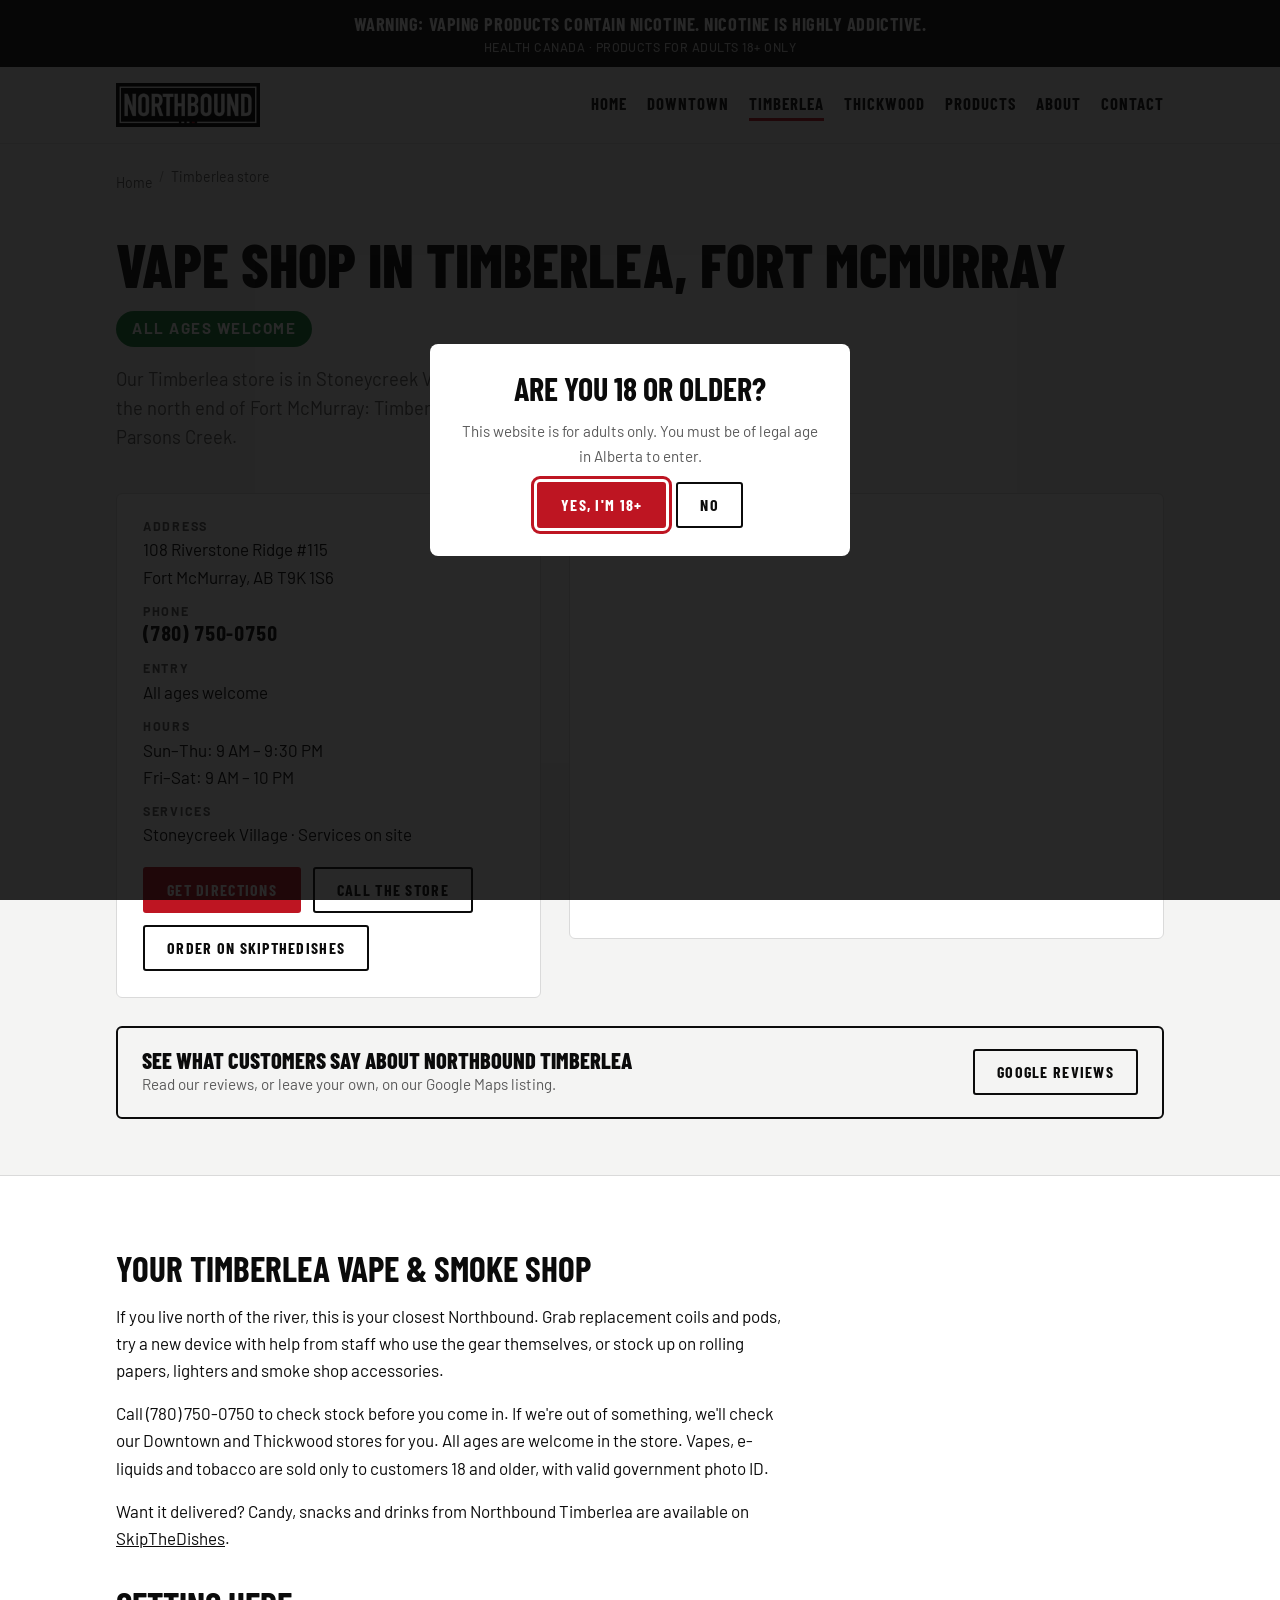
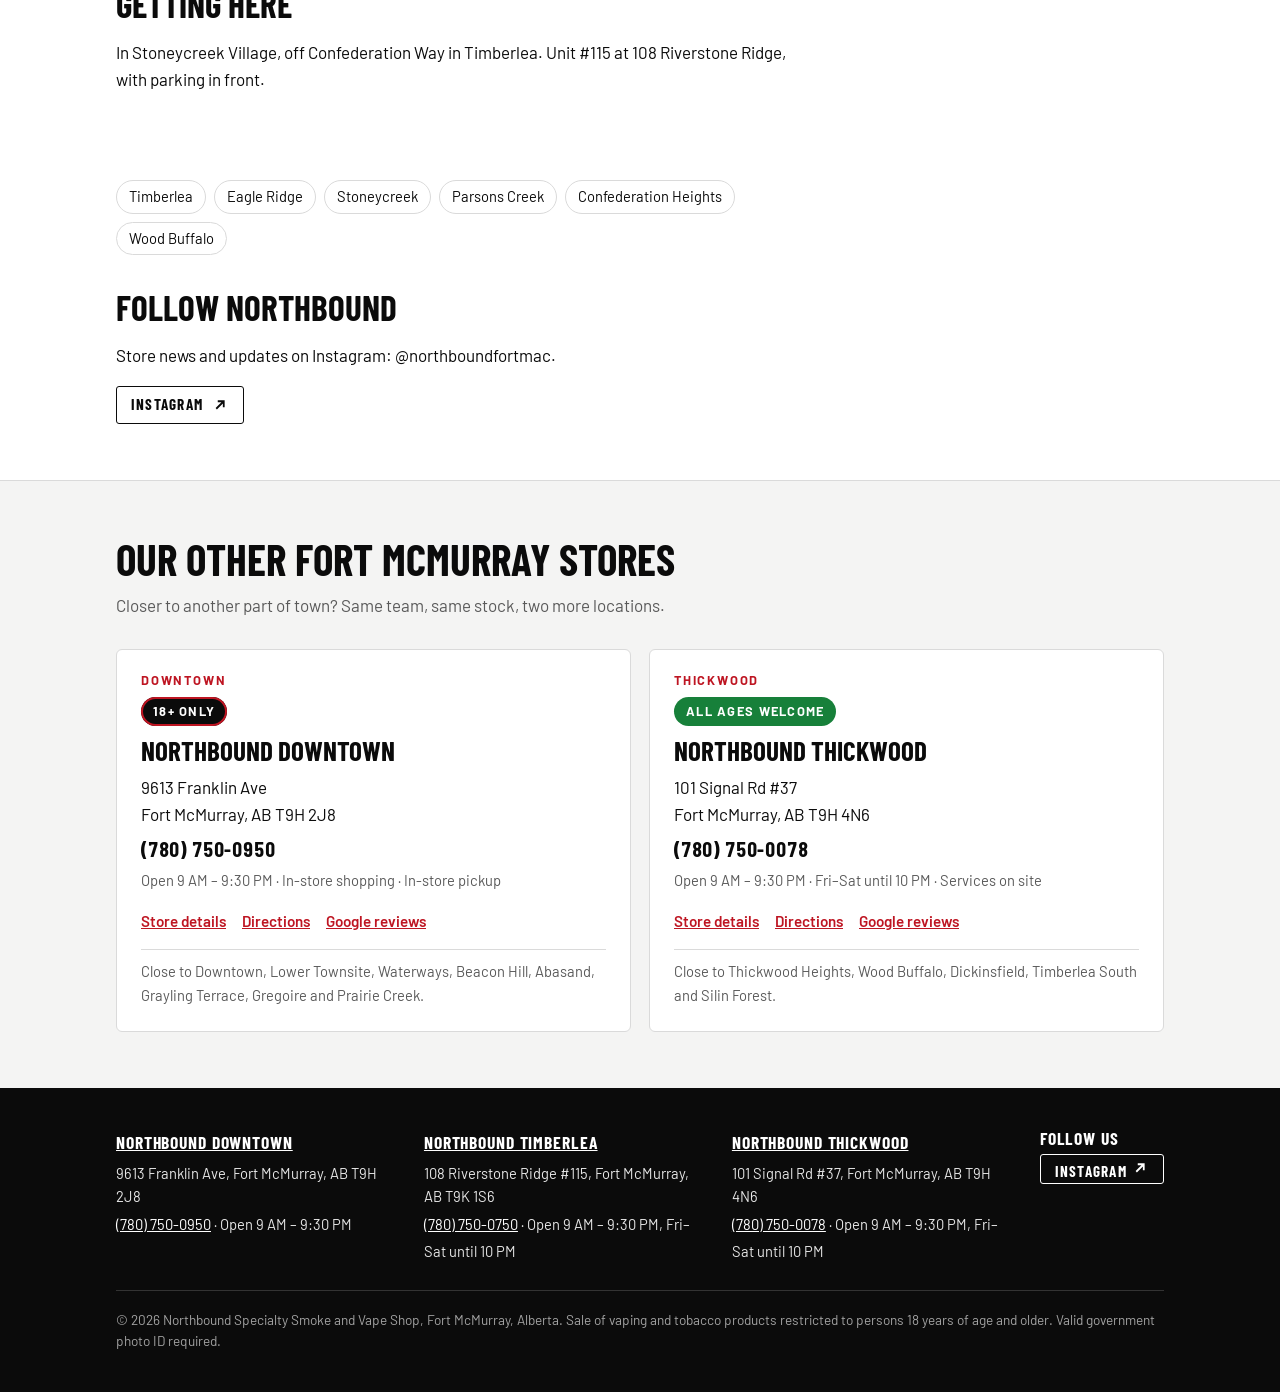
<file: vape-shop-timberlea-fort-mcmurray/index.html>
<!doctype html>
<html lang="en-CA">
<head>
<meta charset="utf-8">
<meta name="viewport" content="width=device-width, initial-scale=1, viewport-fit=cover">
<title>Vape Shop Timberlea Fort McMurray | Northbound – 108 Riverstone Ridge #115</title>
<meta name="claude:viewport-fit-sides" content="cover">
<meta name="description" content="Northbound Timberlea: vape &amp; smoke shop at 108 Riverstone Ridge #115, Fort McMurray, AB T9K 1S6. Devices, coils, pods, e-liquids and accessories. Open 7 days, 9 AM–9:30 PM, Fri–Sat until 10 PM. Call (780) 750-0750.">
<link rel="canonical" href="https://northboundsmokeshop.com/vape-shop-timberlea-fort-mcmurray/">
<meta name="robots" content="index, follow, max-image-preview:large">
<meta name="geo.region" content="CA-AB">
<meta name="geo.placename" content="Fort McMurray">
<meta property="og:type" content="website">
<meta property="og:locale" content="en_CA">
<meta property="og:site_name" content="Northbound Specialty Smoke and Vape Shop">
<meta property="og:title" content="Vape Shop Timberlea Fort McMurray | Northbound – 108 Riverstone Ridge #115">
<meta property="og:description" content="Northbound Timberlea: vape &amp; smoke shop at 108 Riverstone Ridge #115, Fort McMurray, AB T9K 1S6. Devices, coils, pods, e-liquids and accessories. Open 7 days, 9 AM–9:30 PM, Fri–Sat until 10 PM. Call (780) 750-0750.">
<meta property="og:url" content="https://northboundsmokeshop.com/vape-shop-timberlea-fort-mcmurray/">
<meta property="og:image" content="https://northboundsmokeshop.com/img/og-northbound.jpg">
<meta name="twitter:card" content="summary_large_image">
<link rel="icon" type="image/png" href="../img/favicon.png">
<link rel="preconnect" href="https://fonts.googleapis.com">
<link rel="preconnect" href="https://fonts.gstatic.com" crossorigin>
<link rel="stylesheet" href="https://fonts.googleapis.com/css2?family=Barlow+Condensed:wght@600;700;800&family=Barlow:wght@400;500;600&display=swap">
<link rel="stylesheet" href="../assets/style.css?v=4">
<script type="application/ld+json">
{
 "@context": "https://schema.org",
 "@graph": [
  {
   "@type": "Organization",
   "@id": "https://northboundsmokeshop.com/#org",
   "name": "Northbound Specialty Smoke and Vape Shop",
   "alternateName": [
    "Northbound Vape",
    "Northbound Smoke Shop",
    "Northbound Specialty Smoke Shop"
   ],
   "url": "https://northboundsmokeshop.com/",
   "logo": "https://northboundsmokeshop.com/img/logo.png",
   "sameAs": [
    "https://www.instagram.com/northboundfortmac/"
   ],
   "areaServed": {
    "@type": "City",
    "name": "Fort McMurray"
   }
  },
  {
   "@type": "Store",
   "@id": "https://northboundsmokeshop.com/vape-shop-timberlea-fort-mcmurray/#store",
   "name": "Northbound Specialty Smoke and Vape Shop – Timberlea",
   "parentOrganization": {
    "@id": "https://northboundsmokeshop.com/#org"
   },
   "url": "https://northboundsmokeshop.com/vape-shop-timberlea-fort-mcmurray/",
   "telephone": "+17807500750",
   "address": {
    "@type": "PostalAddress",
    "streetAddress": "108 Riverstone Ridge #115",
    "addressLocality": "Fort McMurray",
    "addressRegion": "AB",
    "addressCountry": "CA",
    "postalCode": "T9K 1S6"
   },
   "hasMap": "https://www.google.com/maps/search/?api=1&query=Northbound+Specialty+Smoke+and+Vape+Shop+108+Riverstone+Ridge+%23115+Fort+McMurray+AB",
   "image": "https://northboundsmokeshop.com/img/logo.png",
   "areaServed": [
    {
     "@type": "Place",
     "name": "Timberlea, Fort McMurray"
    },
    {
     "@type": "Place",
     "name": "Eagle Ridge, Fort McMurray"
    },
    {
     "@type": "Place",
     "name": "Stoneycreek, Fort McMurray"
    },
    {
     "@type": "Place",
     "name": "Parsons Creek, Fort McMurray"
    },
    {
     "@type": "Place",
     "name": "Confederation Heights, Fort McMurray"
    },
    {
     "@type": "Place",
     "name": "Wood Buffalo, Fort McMurray"
    }
   ],
   "openingHoursSpecification": [
    {
     "@type": "OpeningHoursSpecification",
     "dayOfWeek": [
      "Sunday",
      "Monday",
      "Tuesday",
      "Wednesday",
      "Thursday"
     ],
     "opens": "09:00",
     "closes": "21:30"
    },
    {
     "@type": "OpeningHoursSpecification",
     "dayOfWeek": [
      "Friday",
      "Saturday"
     ],
     "opens": "09:00",
     "closes": "22:00"
    }
   ],
   "priceRange": "$$"
  },
  {
   "@type": "BreadcrumbList",
   "itemListElement": [
    {
     "@type": "ListItem",
     "position": 1,
     "name": "Home",
     "item": "https://northboundsmokeshop.com/"
    },
    {
     "@type": "ListItem",
     "position": 2,
     "name": "Timberlea store",
     "item": "https://northboundsmokeshop.com/vape-shop-timberlea-fort-mcmurray/"
    }
   ]
  }
 ]
}
</script>
</head>
<body class="has-callbar">
<div class="warning" role="note"><div class="wrap">Warning: Vaping products contain nicotine. Nicotine is highly addictive.<small>Health Canada · Products for adults 18+ only</small></div></div>
<header class="top"><div class="wrap">
<a class="brand" href="../index.html"><img src="../img/logo.webp" width="144" height="44" alt="Northbound Specialty Smoke and Vape Shop"></a>
<nav aria-label="Main"><ul><li><a href="../index.html">Home</a></li><li><a href="../vape-shop-downtown-fort-mcmurray/index.html">Downtown</a></li><li><a href="../vape-shop-timberlea-fort-mcmurray/index.html" aria-current="page">Timberlea</a></li><li><a href="../vape-shop-thickwood-fort-mcmurray/index.html">Thickwood</a></li><li><a href="../products/index.html">Products</a></li><li><a href="../about/index.html">About</a></li><li><a href="../contact/index.html">Contact</a></li></ul></nav>
</div></header>
<nav class="crumbs wrap" aria-label="Breadcrumb"><ol><li><a href="../index.html">Home</a></li><li aria-current="page">Timberlea store</li></ol></nav>
<main>
<section class="page-head" style="padding-block:0"><div class="wrap">
<h1>Vape shop in Timberlea, Fort McMurray</h1>
<span class="age all">All ages welcome</span>
<p class="lead">Our Timberlea store is in Stoneycreek Village on Riverstone Ridge, serving the north end of Fort McMurray: Timberlea, Eagle Ridge, Stoneycreek and Parsons Creek.</p>
</div></section>

<section style="padding-top:0"><div class="wrap">
<div class="store">
<div class="facts">
<dl>
<div><dt>Address</dt><dd><address>108 Riverstone Ridge #115<br>Fort McMurray, AB T9K 1S6</address></dd></div>
<div><dt>Phone</dt><dd><a class="tel" href="tel:+17807500750">(780) 750-0750</a></dd></div>
<div><dt>Entry</dt><dd>All ages welcome</dd></div> <div><dt>Hours</dt><dd>Sun–Thu: 9 AM – 9:30 PM<br>Fri–Sat: 9 AM – 10 PM</dd></div>
<div><dt>Services</dt><dd>Stoneycreek Village · Services on site</dd></div>
</dl>
<div class="cta" style="margin-top:0"><a class="btn primary" href="https://www.google.com/maps/search/?api=1&query=Northbound+Specialty+Smoke+and+Vape+Shop+108+Riverstone+Ridge+%23115+Fort+McMurray+AB" rel="noopener" target="_blank">Get directions</a><a class="btn" href="tel:+17807500750">Call the store</a><a class="btn" href="https://www.skipthedishes.com/northbound-specialty-shop" rel="noopener" target="_blank">Order on SkipTheDishes</a></div>
</div>
<div class="map"><iframe src="https://www.google.com/maps?q=Northbound+Specialty+Smoke+Shop%2C+108+Riverstone+Ridge%2C+Fort+McMurray%2C+AB+T9K+1S6&amp;z=15&amp;output=embed" title="Map of Northbound Timberlea, Fort McMurray" loading="lazy" referrerpolicy="no-referrer-when-downgrade" allowfullscreen></iframe></div>
</div>
<!-- TODO: add a storefront photo of this location -->
<div class="reviews"><div><strong>See what customers say about Northbound Timberlea</strong><p>Read our reviews, or leave your own, on our Google Maps listing.</p></div><a class="btn" href="https://www.google.com/maps/search/?api=1&query=Northbound+Specialty+Smoke+and+Vape+Shop+108+Riverstone+Ridge+%23115+Fort+McMurray+AB" rel="noopener" target="_blank">Google reviews</a></div>
</div></section>

<section class="alt"><div class="wrap"><div class="prose">
<h2>Your Timberlea vape &amp; smoke shop</h2>
<p>If you live north of the river, this is your closest Northbound. Grab replacement coils and pods, try a new device with help from staff who use the gear themselves, or stock up on rolling papers, lighters and smoke shop accessories.</p><p>Call (780) 750-0750 to check stock before you come in. If we&#x27;re out of something, we&#x27;ll check our Downtown and Thickwood stores for you. All ages are welcome in the store. Vapes, e-liquids and tobacco are sold only to customers 18 and older, with valid government photo ID.</p><p>Want it delivered? Candy, snacks and drinks from Northbound Timberlea are available on <a href="https://www.skipthedishes.com/northbound-specialty-shop" rel="noopener" target="_blank">SkipTheDishes</a>.</p>
<h2>Getting here</h2>
<p>In Stoneycreek Village, off Confederation Way in Timberlea. Unit #115 at 108 Riverstone Ridge, with parking in front.</p>
<h2>Neighbourhoods we serve</h2>
<ul class="hood"><li>Timberlea</li><li>Eagle Ridge</li><li>Stoneycreek</li><li>Parsons Creek</li><li>Confederation Heights</li><li>Wood Buffalo</li></ul>
<h2>Follow Northbound</h2>
<p>Store news and updates on Instagram: @northboundfortmac.</p>
<div class="social"><a href="https://www.instagram.com/northboundfortmac/" rel="noopener me" target="_blank">Instagram <svg viewBox="0 0 24 24" aria-hidden="true"><path d="M7 17 17 7M9 7h8v8" fill="none" stroke="currentColor" stroke-width="2.4"/></svg></a></div>
</div></div></section>

<section><div class="wrap">
<h2>Our other Fort McMurray stores</h2>
<p class="sub">Closer to another part of town? Same team, same stock, two more locations.</p>
<div class="others"><article class="loc">
<span class="area">Downtown</span>
<span class="age adult">18+ only</span>
<h3><a href="../vape-shop-downtown-fort-mcmurray/index.html">Northbound Downtown</a></h3>
<address>9613 Franklin Ave<br>Fort McMurray, AB T9H 2J8</address>
<a class="tel" href="tel:+17807500950">(780) 750-0950</a>
<span class="meta">Open 9 AM – 9:30 PM · In-store shopping · In-store pickup</span>
<div class="links"><a href="../vape-shop-downtown-fort-mcmurray/index.html">Store details</a><a href="https://www.google.com/maps/search/?api=1&query=Northbound+Specialty+Smoke+and+Vape+Shop+9613+Franklin+Ave+Fort+McMurray+AB" rel="noopener" target="_blank">Directions</a><a href="https://www.google.com/maps/search/?api=1&query=Northbound+Specialty+Smoke+and+Vape+Shop+9613+Franklin+Ave+Fort+McMurray+AB" rel="noopener" target="_blank">Google reviews</a></div>
<p class="near">Close to Downtown, Lower Townsite, Waterways, Beacon Hill, Abasand, Grayling Terrace, Gregoire and Prairie Creek.</p>
</article><article class="loc">
<span class="area">Thickwood</span>
<span class="age all">All ages welcome</span>
<h3><a href="../vape-shop-thickwood-fort-mcmurray/index.html">Northbound Thickwood</a></h3>
<address>101 Signal Rd #37<br>Fort McMurray, AB T9H 4N6</address>
<a class="tel" href="tel:+17807500078">(780) 750-0078</a>
<span class="meta">Open 9 AM – 9:30 PM · Fri–Sat until 10 PM · Services on site</span>
<div class="links"><a href="../vape-shop-thickwood-fort-mcmurray/index.html">Store details</a><a href="https://www.google.com/maps/search/?api=1&query=Northbound+Specialty+Smoke+and+Vape+Shop+101+Signal+Rd+%2337+Fort+McMurray+AB" rel="noopener" target="_blank">Directions</a><a href="https://www.google.com/maps/search/?api=1&query=Northbound+Specialty+Smoke+and+Vape+Shop+101+Signal+Rd+%2337+Fort+McMurray+AB" rel="noopener" target="_blank">Google reviews</a></div>
<p class="near">Close to Thickwood Heights, Wood Buffalo, Dickinsfield, Timberlea South and Silin Forest.</p>
</article></div>
</div></section>
</main>
<footer><div class="wrap">
<div class="cols"><div><strong><a href="../vape-shop-downtown-fort-mcmurray/index.html">Northbound Downtown</a></strong>9613 Franklin Ave, Fort McMurray, AB T9H 2J8<br><a href="tel:+17807500950">(780) 750-0950</a> · Open 9 AM – 9:30 PM</div><div><strong><a href="../vape-shop-timberlea-fort-mcmurray/index.html">Northbound Timberlea</a></strong>108 Riverstone Ridge #115, Fort McMurray, AB T9K 1S6<br><a href="tel:+17807500750">(780) 750-0750</a> · Open 9 AM – 9:30 PM, Fri–Sat until 10 PM</div><div><strong><a href="../vape-shop-thickwood-fort-mcmurray/index.html">Northbound Thickwood</a></strong>101 Signal Rd #37, Fort McMurray, AB T9H 4N6<br><a href="tel:+17807500078">(780) 750-0078</a> · Open 9 AM – 9:30 PM, Fri–Sat until 10 PM</div><div><strong>Follow us</strong><div class="social"><a href="https://www.instagram.com/northboundfortmac/" rel="noopener me" target="_blank">Instagram <svg viewBox="0 0 24 24" aria-hidden="true"><path d="M7 17 17 7M9 7h8v8" fill="none" stroke="currentColor" stroke-width="2.4"/></svg></a></div></div></div>
<p class="legal">© 2026 Northbound Specialty Smoke and Vape Shop, Fort McMurray, Alberta. Sale of vaping and tobacco products restricted to persons 18 years of age and older. Valid government photo ID required.</p>
</div></footer>
<div class="gate" id="gate" hidden><div class="gate-box" role="dialog" aria-modal="true" aria-labelledby="gate-title">
<h2 id="gate-title">Are you 18 or older?</h2>
<p>This website is for adults only. You must be of legal age in Alberta to enter.</p>
<div class="row"><button class="yes" id="gate-yes" type="button">Yes, I'm 18+</button><button id="gate-no" type="button">No</button></div>
<p id="gate-msg" hidden>Sorry, you must be 18 or older to view this site.</p>
</div></div>
<div class="callbar" role="region" aria-label="Quick actions"><a class="call" href="tel:+17807500750">Call Timberlea</a><a href="https://www.google.com/maps/search/?api=1&query=Northbound+Specialty+Smoke+and+Vape+Shop+108+Riverstone+Ridge+%23115+Fort+McMurray+AB" rel="noopener" target="_blank">Directions</a></div>
<script src="../assets/site.js?v=4"></script>
</body>
</html>
</file>
<file: assets/style.css>
/* Northbound — brand: black, white, signal red #BE1522. Layout: single column, max 1080px; store pages = facts sidebar + map. */
:root{
  --bg:#F4F4F3; --surface:#FFFFFF; --ink:#0B0B0B; --muted:#5A5A5A; --line:#DADADA;
  --sign:#0B0B0B; --sign-ink:#FFFFFF; --accent:#BE1522; --on-accent:#FFFFFF; --warn-bg:#0B0B0B; --warn-ink:#FFFFFF;
  --display:"Barlow Condensed","Arial Narrow",Arial,sans-serif;
  --body:"Barlow",system-ui,-apple-system,"Segoe UI",sans-serif;
}
@media (prefers-color-scheme: dark){:root:not([data-theme="light"]){
  --bg:#0B0B0B; --surface:#161616; --ink:#F2F2F2; --muted:#A3A3A3; --line:#2C2C2C;
  --sign:#000000; --sign-ink:#FFFFFF; --accent:#E5323F; --on-accent:#FFFFFF; --warn-bg:#F2F2F2; --warn-ink:#0B0B0B; color-scheme:dark}}
:root[data-theme="dark"]{
  --bg:#0B0B0B; --surface:#161616; --ink:#F2F2F2; --muted:#A3A3A3; --line:#2C2C2C;
  --sign:#000000; --sign-ink:#FFFFFF; --accent:#E5323F; --on-accent:#FFFFFF; --warn-bg:#F2F2F2; --warn-ink:#0B0B0B; color-scheme:dark}

*{box-sizing:border-box}
html{padding-top:env(safe-area-inset-top,0px);padding-bottom:env(safe-area-inset-bottom,0px)}
body{margin:0;background:var(--bg);color:var(--ink);font:400 1.0625rem/1.6 var(--body)}
img{max-width:100%}
[hidden]{display:none!important}
.wrap{max-width:1080px;margin:0 auto;padding-left:max(16px,env(safe-area-inset-left,0px));padding-right:max(16px,env(safe-area-inset-right,0px))}
h1,h2,h3{font-family:var(--display);line-height:1.05;text-wrap:balance;margin:0;text-transform:uppercase}
a{color:inherit}
a:focus-visible,button:focus-visible,summary:focus-visible{outline:3px solid var(--accent);outline-offset:3px}
p{margin:0}

/* Health warning */
.warning{background:var(--warn-bg);color:var(--warn-ink);font:700 clamp(.95rem,2.4vw,1.15rem)/1.35 var(--display);letter-spacing:.03em;text-transform:uppercase;text-align:center}
.warning .wrap{padding-block:12px}
.warning small{display:block;font:500 .78rem/1.3 var(--body);letter-spacing:.04em;opacity:.8;margin-top:2px}

/* Header */
header.top{border-bottom:1px solid var(--line);background:var(--bg)}
header.top .wrap{display:flex;justify-content:space-between;align-items:center;gap:14px 24px;padding-block:16px;flex-wrap:wrap}
.brand{display:block;line-height:0}
.brand img{height:44px;width:auto;display:block}
nav ul{list-style:none;margin:0;padding:0;display:flex;gap:6px 20px;flex-wrap:wrap;font:700 1.05rem/1 var(--display);letter-spacing:.06em;text-transform:uppercase}
nav a{text-decoration:none;padding-block:6px;display:inline-block;border-bottom:3px solid transparent}
nav a:hover{color:var(--accent)}
nav a[aria-current="page"]{border-bottom-color:var(--accent)}

/* Breadcrumbs */
.crumbs{font-size:.88rem;color:var(--muted);padding-top:22px}
.crumbs ol{list-style:none;margin:0;padding:0;display:flex;flex-wrap:wrap;gap:6px}
.crumbs li+li::before{content:"/";margin-right:6px;opacity:.6}
.crumbs a{text-decoration:none}
.crumbs a:hover{color:var(--accent)}

/* Shared type */
.eyebrow{font:700 .85rem/1 var(--body);letter-spacing:.14em;text-transform:uppercase;color:var(--accent);margin-bottom:14px}
.lead{font-size:1.15rem;color:var(--muted);max-width:60ch;margin-top:18px}
.sub{color:var(--muted);max-width:62ch;margin:0 0 30px}
section{padding-block:56px}
section > .wrap > h2{font-size:clamp(1.9rem,4vw,2.7rem);margin-bottom:10px}
.alt{background:var(--surface);border-block:1px solid var(--line)}
.prose{max-width:68ch;display:grid;gap:16px}
.prose h2{font-size:clamp(1.6rem,3.4vw,2.2rem);margin-top:18px}

.btn{display:inline-block;padding:13px 22px;border-radius:3px;font:700 1rem/1 var(--display);letter-spacing:.08em;text-transform:uppercase;text-decoration:none;border:2px solid var(--ink);color:var(--ink);background:transparent}
.btn.primary{background:var(--accent);border-color:var(--accent);color:var(--on-accent)}
.btn:hover{transform:translateY(-1px)}
.cta{display:flex;gap:12px;flex-wrap:wrap;margin-top:26px}

/* Home hero */
.hero .wrap{display:grid;grid-template-columns:1.4fr 1fr;gap:40px;align-items:center;padding-block:44px 56px}
.hero h1{font-size:clamp(2.4rem,6vw,4.2rem);font-weight:800;letter-spacing:.01em}
.page-head .wrap{padding-block:10px 40px}
.page-head h1{font-size:clamp(2.2rem,5.5vw,3.8rem);font-weight:800;margin-top:18px}

/* Sign (echoes logo frame; 3 squares = 3 stores) */
.sign{background:var(--sign);color:var(--sign-ink);padding:14px;border:1px solid var(--line)}
.sign-frame{border:5px solid var(--sign-ink);padding:22px 22px 28px;position:relative}
.sign .route{font:800 1.05rem/1 var(--display);letter-spacing:.16em;margin-bottom:16px}
.sign ol{list-style:none;margin:0;padding:0;display:grid;gap:12px}
.sign li{display:flex;justify-content:space-between;align-items:baseline;gap:12px;font:800 1.5rem/1.1 var(--display);text-transform:uppercase;border-top:1px solid rgba(255,255,255,.3);padding-top:12px}
.sign li a{text-decoration:none}
.sign li a:hover{text-decoration:underline}
.sign li span{font:500 .95rem/1 var(--body);letter-spacing:.04em;opacity:.8;text-transform:none}
.squares{position:absolute;left:50%;bottom:-5px;transform:translate(-50%,50%);display:flex;gap:14px;background:var(--sign);padding:0 12px}
.squares i{width:16px;height:12px;background:var(--sign-ink);display:block}
.squares i:last-child{background:#BE1522}

/* Location cards */
.locs{display:grid;grid-template-columns:repeat(3,1fr);gap:18px}
.loc{background:var(--surface);border:1px solid var(--line);border-radius:6px;padding:24px;display:flex;flex-direction:column;gap:10px;min-width:0}
.area{font:700 .8rem/1 var(--body);letter-spacing:.14em;text-transform:uppercase;color:var(--accent)}
.loc h3{font-size:1.7rem}
.loc h3 a{text-decoration:none}
.loc h3 a:hover{color:var(--accent)}
address{font-style:normal}
.tel{font:700 1.3rem/1 var(--display);letter-spacing:.04em;font-variant-numeric:tabular-nums;text-decoration:none}
.meta{font-size:.92rem;color:var(--muted)}
.near{font-size:.92rem;color:var(--muted);border-top:1px solid var(--line);padding-top:10px;margin-top:auto}
.links{display:flex;gap:8px 16px;flex-wrap:wrap;font-weight:600;font-size:.95rem}
.links a{color:var(--accent)}

/* Store page */
.store{display:grid;grid-template-columns:minmax(0,1fr) minmax(0,1.4fr);gap:28px;align-items:start}
.facts{background:var(--surface);border:1px solid var(--line);border-radius:6px;padding:26px;display:grid;gap:18px}
.facts dl{margin:0;display:grid;gap:14px}
.facts dt{font:700 .78rem/1 var(--body);letter-spacing:.14em;text-transform:uppercase;color:var(--muted);margin-bottom:4px}
.facts dd{margin:0}
.map{border:1px solid var(--line);border-radius:6px;overflow:hidden;background:var(--surface);aspect-ratio:4/3;max-width:100%}
.map iframe{width:100%;height:100%;border:0;display:block}
.map-fallback{height:100%;display:grid;place-items:center;text-align:center;padding:24px;gap:8px;background:repeating-linear-gradient(45deg,var(--surface),var(--surface) 12px,var(--bg) 12px,var(--bg) 24px)}
.reviews{display:flex;justify-content:space-between;align-items:center;gap:16px;flex-wrap:wrap;border:2px solid var(--ink);border-radius:6px;padding:20px 24px;margin-top:28px}
.reviews strong{font:800 1.4rem/1.1 var(--display);text-transform:uppercase;display:block}
.reviews p{color:var(--muted);font-size:.95rem}
.hood{display:flex;flex-wrap:wrap;gap:8px;list-style:none;padding:0;margin:0}
.hood li{border:1px solid var(--line);border-radius:999px;padding:4px 12px;font-size:.92rem;background:var(--surface)}
.others{display:grid;grid-template-columns:repeat(2,1fr);gap:18px}

/* Products */
.cats{display:grid;grid-template-columns:repeat(4,minmax(0,1fr));gap:16px}
.cat{position:relative;display:flex;flex-direction:column;gap:10px;background:var(--surface);border:1px solid var(--line);border-radius:8px;padding:22px 20px 20px;text-decoration:none;color:var(--ink);overflow:hidden;transition:transform .25s ease,box-shadow .25s ease,border-color .25s ease}
.cat::before{content:"";position:absolute;left:0;top:0;height:4px;width:100%;background:var(--accent);transform:scaleX(0);transform-origin:left;transition:transform .35s cubic-bezier(.2,.7,.2,1)}
.cat-top{display:flex;justify-content:space-between;align-items:flex-start;margin-bottom:4px}
.cat-ico{width:52px;height:52px;border-radius:12px;background:var(--sign);color:var(--sign-ink);display:grid;place-items:center;transition:background-color .25s ease,transform .25s ease}
.cat-ico svg{width:28px;height:28px}
.cat-n{font:800 2rem/1 var(--display);color:var(--line);letter-spacing:.02em;transition:color .25s ease}
.cat-tag{align-self:flex-start;font:700 .72rem/1 var(--body);letter-spacing:.08em;text-transform:uppercase;background:#17803A;color:#fff;padding:6px 9px;border-radius:999px}
.cat h3{font-size:1.25rem;line-height:1.1}
.cat p{color:var(--muted);font-size:.95rem;flex:1}
.cat-more{font:700 .85rem/1 var(--display);letter-spacing:.1em;text-transform:uppercase;color:var(--accent);display:inline-flex;gap:6px}
.cat-more span{transition:transform .25s ease}
.cat:hover,.cat:focus-visible{border-color:var(--accent);box-shadow:0 14px 30px rgba(0,0,0,.12);transform:translateY(-5px)}
.cat:hover::before,.cat:focus-visible::before{transform:scaleX(1)}
.cat:hover .cat-ico,.cat:focus-visible .cat-ico{background:var(--accent);transform:rotate(-6deg)}
.cat:hover .cat-n,.cat:focus-visible .cat-n{color:var(--accent)}
.cat:hover .cat-more span,.cat:focus-visible .cat-more span{transform:translateX(5px)}
@media (max-width:980px){.cats{grid-template-columns:repeat(2,minmax(0,1fr))}}
@media (max-width:560px){.cats{grid-template-columns:1fr}}
@media (prefers-reduced-motion:reduce){.cat,.cat::before,.cat-ico,.cat-more span{transition:none}.cat:hover{transform:none}}
.why{display:grid;grid-template-columns:repeat(auto-fit,minmax(240px,1fr));gap:18px;margin-top:40px;padding-top:32px;border-top:1px solid var(--line)}
.why div{min-width:0;border-left:4px solid var(--accent);padding:4px 0 4px 16px}
.why strong{display:block;font:700 1.15rem/1.2 var(--display);text-transform:uppercase;letter-spacing:.03em}
.prod{display:grid;grid-template-columns:minmax(0,1fr) minmax(0,2fr);gap:12px 40px;padding-block:34px;border-top:1px solid var(--line);scroll-margin-top:20px}
.prod h2{font-size:clamp(1.6rem,3.4vw,2.2rem)}
.prod ul{margin:10px 0 0;padding-left:20px;color:var(--muted)}

/* Photos */
figure{margin:0}
.feature .wrap{display:grid;grid-template-columns:1.1fr 1fr;gap:40px;align-items:center}
.feature-img img,.gallery img,.prod-img img,.storefront img{display:block;width:100%;height:100%;object-fit:cover;border-radius:4px;background:var(--line)}
.feature-img{aspect-ratio:4/3;max-width:100%}
.feature-text h2{font-size:clamp(1.9rem,4vw,2.7rem)}
.gallery{display:grid;grid-template-columns:repeat(3,1fr);grid-auto-rows:220px;grid-auto-flow:dense;gap:12px}
.gallery .g-wide{grid-column:1/-1;grid-row:span 2}
.gallery .g-tall{grid-row:span 2}
.gallery figure{min-width:0}
.prod-img{margin-top:16px;aspect-ratio:4/3;max-width:100%}
.storefront{margin-top:28px}
.storefront img{height:auto;aspect-ratio:4/3}
.storefront figcaption{font-size:.88rem;color:var(--muted);margin-top:8px}
.hood a{text-decoration:none}
.hood a:hover{color:var(--accent)}

/* FAQ */
.faq{max-width:780px}
details{border-top:1px solid var(--line);padding-block:16px}
details:last-child{border-bottom:1px solid var(--line)}
summary{cursor:pointer;font:700 1.25rem/1.25 var(--display);text-transform:uppercase;letter-spacing:.02em;list-style:none;display:flex;justify-content:space-between;gap:16px}
summary::-webkit-details-marker{display:none}
summary::after{content:"+";color:var(--accent);font-size:1.5rem;line-height:1}
details[open] summary::after{content:"–"}
details p{margin-top:10px;color:var(--muted);max-width:65ch}

/* Social */
.social{display:flex;gap:10px;flex-wrap:wrap}
.social a{display:inline-flex;align-items:center;gap:8px;text-decoration:none;font:700 .95rem/1 var(--display);letter-spacing:.08em;text-transform:uppercase;border:1px solid currentColor;border-radius:3px;padding:9px 14px}
.social a:hover{color:var(--accent)}
.social svg{width:18px;height:18px;fill:currentColor}

/* Footer */
footer{background:var(--sign);color:#E6E6E6;font-size:.92rem}
footer .wrap{padding-block:40px;display:grid;gap:26px}
footer .cols{display:grid;grid-template-columns:repeat(3,1fr) auto;gap:24px}
footer .cols div{min-width:0}
footer strong{display:block;font:700 1.1rem/1.2 var(--display);text-transform:uppercase;letter-spacing:.05em;color:#fff;margin-bottom:4px}
footer a{color:#fff}
footer .legal{border-top:1px solid #333;padding-top:18px;color:#A3A3A3;font-size:.85rem}
footer .social a{color:#fff}

/* Age gate */
.gate{position:fixed;inset:0;background:rgba(5,5,5,.86);display:grid;place-items:center;z-index:50;padding:24px max(16px,env(safe-area-inset-right,0px)) 24px max(16px,env(safe-area-inset-left,0px))}
.gate-box{background:var(--surface);color:var(--ink);border-radius:8px;max-width:420px;width:100%;padding:28px;text-align:center;display:grid;gap:14px}
.gate-box h2{font-size:2rem}
.gate-box .row{display:flex;gap:10px;justify-content:center;flex-wrap:wrap}
.gate-box button{cursor:pointer;font:700 1rem/1 var(--display);letter-spacing:.08em;text-transform:uppercase;padding:13px 22px;border-radius:3px;border:2px solid var(--ink);background:transparent;color:var(--ink)}
.gate-box button.yes{background:var(--accent);border-color:var(--accent);color:var(--on-accent)}
.gate-box p{color:var(--muted);font-size:.95rem}

@media (max-width:860px){
  .hero .wrap,.store,.prod,.feature .wrap{grid-template-columns:1fr}
  .gallery{grid-template-columns:1fr 1fr;grid-auto-rows:160px}
  .locs{grid-template-columns:1fr}
  .others{grid-template-columns:1fr}
  footer .cols{grid-template-columns:1fr 1fr}
}
@media (max-width:520px){footer .cols{grid-template-columns:1fr}}
@media (prefers-reduced-motion:reduce){.btn:hover{transform:none}}

/* ---- Mobile refinements ---- */
.eyebrow{line-height:1.35}
.links a{padding-block:6px;display:inline-block}
.crumbs a{padding-block:6px;display:inline-block}
footer .cols a{display:inline-block;padding-block:4px}
.callbar{display:none}
@media (max-width:640px){
  header.top .wrap{flex-wrap:nowrap;flex-direction:column;align-items:stretch;gap:10px;padding-block:12px 0}
  .brand img{height:38px}
  nav{overflow-x:auto;-webkit-overflow-scrolling:touch;scrollbar-width:none;margin-inline:calc(-1 * max(16px,env(safe-area-inset-left,0px)));padding-inline:max(16px,env(safe-area-inset-left,0px))}
  nav::-webkit-scrollbar{display:none}
  nav ul{flex-wrap:nowrap;gap:22px;font-size:1rem;white-space:nowrap}
  nav a{padding-block:10px}
  .warning .wrap{padding-block:8px}
  .warning{font-size:.85rem}
  section{padding-block:40px}
  .hero .wrap{padding-block:28px 40px}
  .btn{padding:14px 20px}
  .cta .btn{flex:1 1 auto;text-align:center}
  /* Sticky call / directions bar on store pages */
  .callbar{display:flex;position:fixed;left:0;right:0;bottom:0;z-index:40;gap:8px;background:var(--sign);
    padding:10px max(12px,env(safe-area-inset-right,0px)) calc(10px + env(safe-area-inset-bottom,0px)) max(12px,env(safe-area-inset-left,0px));box-shadow:0 -4px 16px rgba(0,0,0,.25)}
  .callbar a{flex:1;text-align:center;padding:14px 10px;border-radius:3px;font:700 1rem/1 var(--display);letter-spacing:.08em;text-transform:uppercase;text-decoration:none;color:#fff;border:2px solid #fff}
  .callbar a.call{background:var(--accent);border-color:var(--accent)}
  body.has-callbar{padding-bottom:84px}
}
/* Store entry badges */
.age{display:inline-flex;align-items:center;gap:6px;align-self:flex-start;font:700 .8rem/1 var(--body);letter-spacing:.1em;text-transform:uppercase;padding:8px 12px;border-radius:999px}
.age.all{background:#17803A;color:#fff}
.age.adult{background:var(--sign);color:var(--sign-ink);box-shadow:inset 0 0 0 2px var(--accent)}
.page-head .age{font-size:.95rem;padding:10px 16px;margin-top:16px}
.sign li span.age-s{font:700 .95rem/1 var(--body);letter-spacing:.08em;text-transform:uppercase;opacity:1;color:#7BE39A}
.sign li span.age-s.adult{color:#FF8A93}
/* ===== Effects (all disabled when the visitor prefers reduced motion) ===== */
@media (prefers-reduced-motion: no-preference){
  /* Reveal on scroll */
  .fx .reveal{opacity:0;transform:translateY(26px);transition:opacity .7s ease,transform .7s cubic-bezier(.2,.7,.2,1)}
  .fx .reveal.in{opacity:1;transform:none}
  /* Hover: cards lift, photos zoom, buttons nudge */
  .loc{transition:transform .25s ease,box-shadow .25s ease,border-color .25s ease}
  .loc:hover{transform:translateY(-6px);box-shadow:0 16px 32px rgba(0,0,0,.14);border-color:var(--accent)}
  .gallery figure,.storefront,.feature-img,.prod-img{overflow:hidden;border-radius:4px}
  .gallery img,.storefront img,.feature-img img,.prod-img img{transition:transform .6s cubic-bezier(.2,.7,.2,1),filter .6s ease}
  .gallery figure:hover img,.storefront:hover img,.feature-img:hover img,.prod-img:hover img{transform:scale(1.06);filter:saturate(1.15)}
  .btn{transition:transform .2s ease,background-color .2s ease,color .2s ease,box-shadow .2s ease}
  .btn:hover{transform:translateY(-2px);box-shadow:0 6px 16px rgba(0,0,0,.15)}
  /* Animated sign: rows switch on one by one, squares blink like neon */
  .fx .sign li{opacity:0;transform:translateX(-14px);animation:nb-on .55s cubic-bezier(.2,.7,.2,1) forwards}
  .fx .sign li:nth-child(1){animation-delay:.35s}
  .fx .sign li:nth-child(2){animation-delay:.6s}
  .fx .sign li:nth-child(3){animation-delay:.85s}
  .fx .sign .route{animation:nb-flicker 1.4s linear .1s both}
  .sign li span.age-s{animation:nb-glow 2.8s ease-in-out 1.4s infinite}
  .squares i{animation:nb-blink 3s steps(1,end) infinite}
  .squares i:nth-child(2){animation-delay:.5s}
  .squares i:nth-child(3){animation-delay:1s}
}
@keyframes nb-on{to{opacity:1;transform:none}}
@keyframes nb-flicker{0%{opacity:0}8%{opacity:1}12%{opacity:.2}18%{opacity:1}24%{opacity:.4}30%,100%{opacity:1}}
@keyframes nb-glow{0%,100%{text-shadow:0 0 0 transparent}50%{text-shadow:0 0 10px currentColor}}
@keyframes nb-blink{0%,66%{opacity:1}67%,83%{opacity:.25}84%,100%{opacity:1}}
</file>
